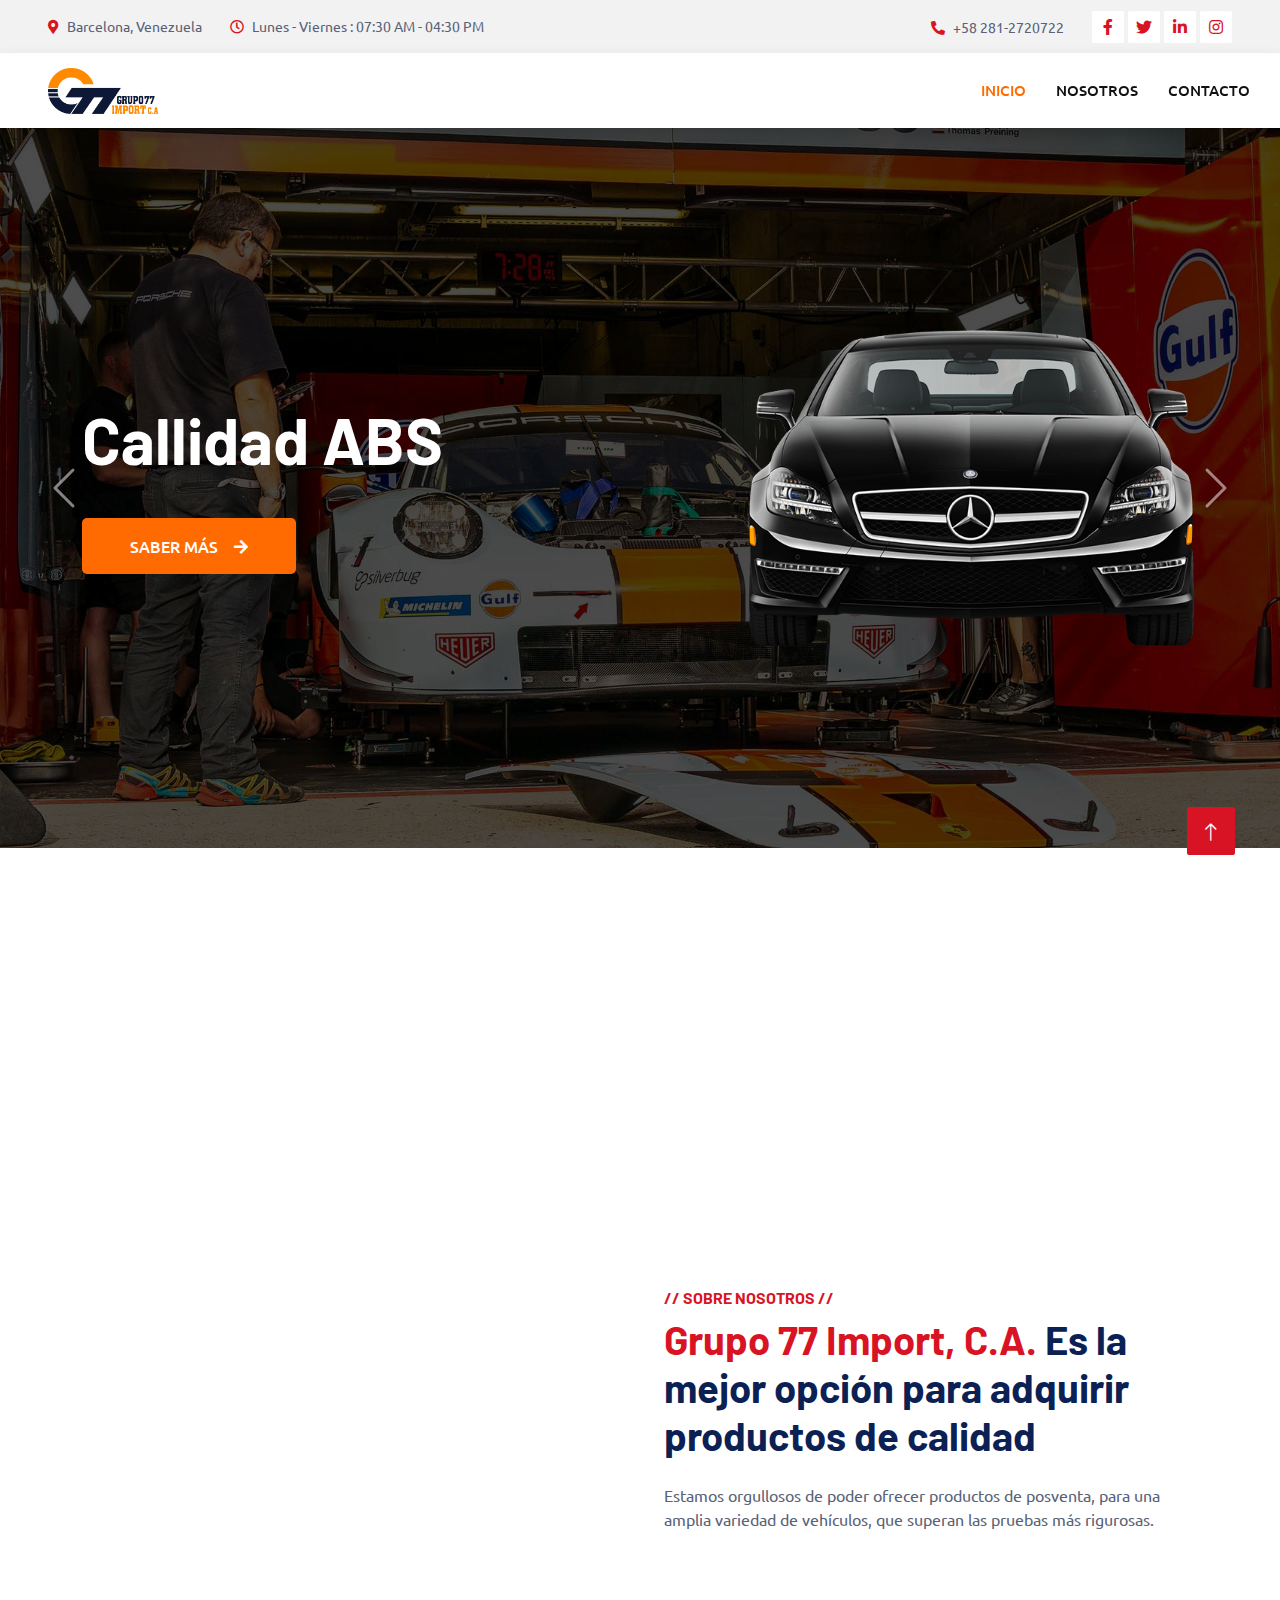
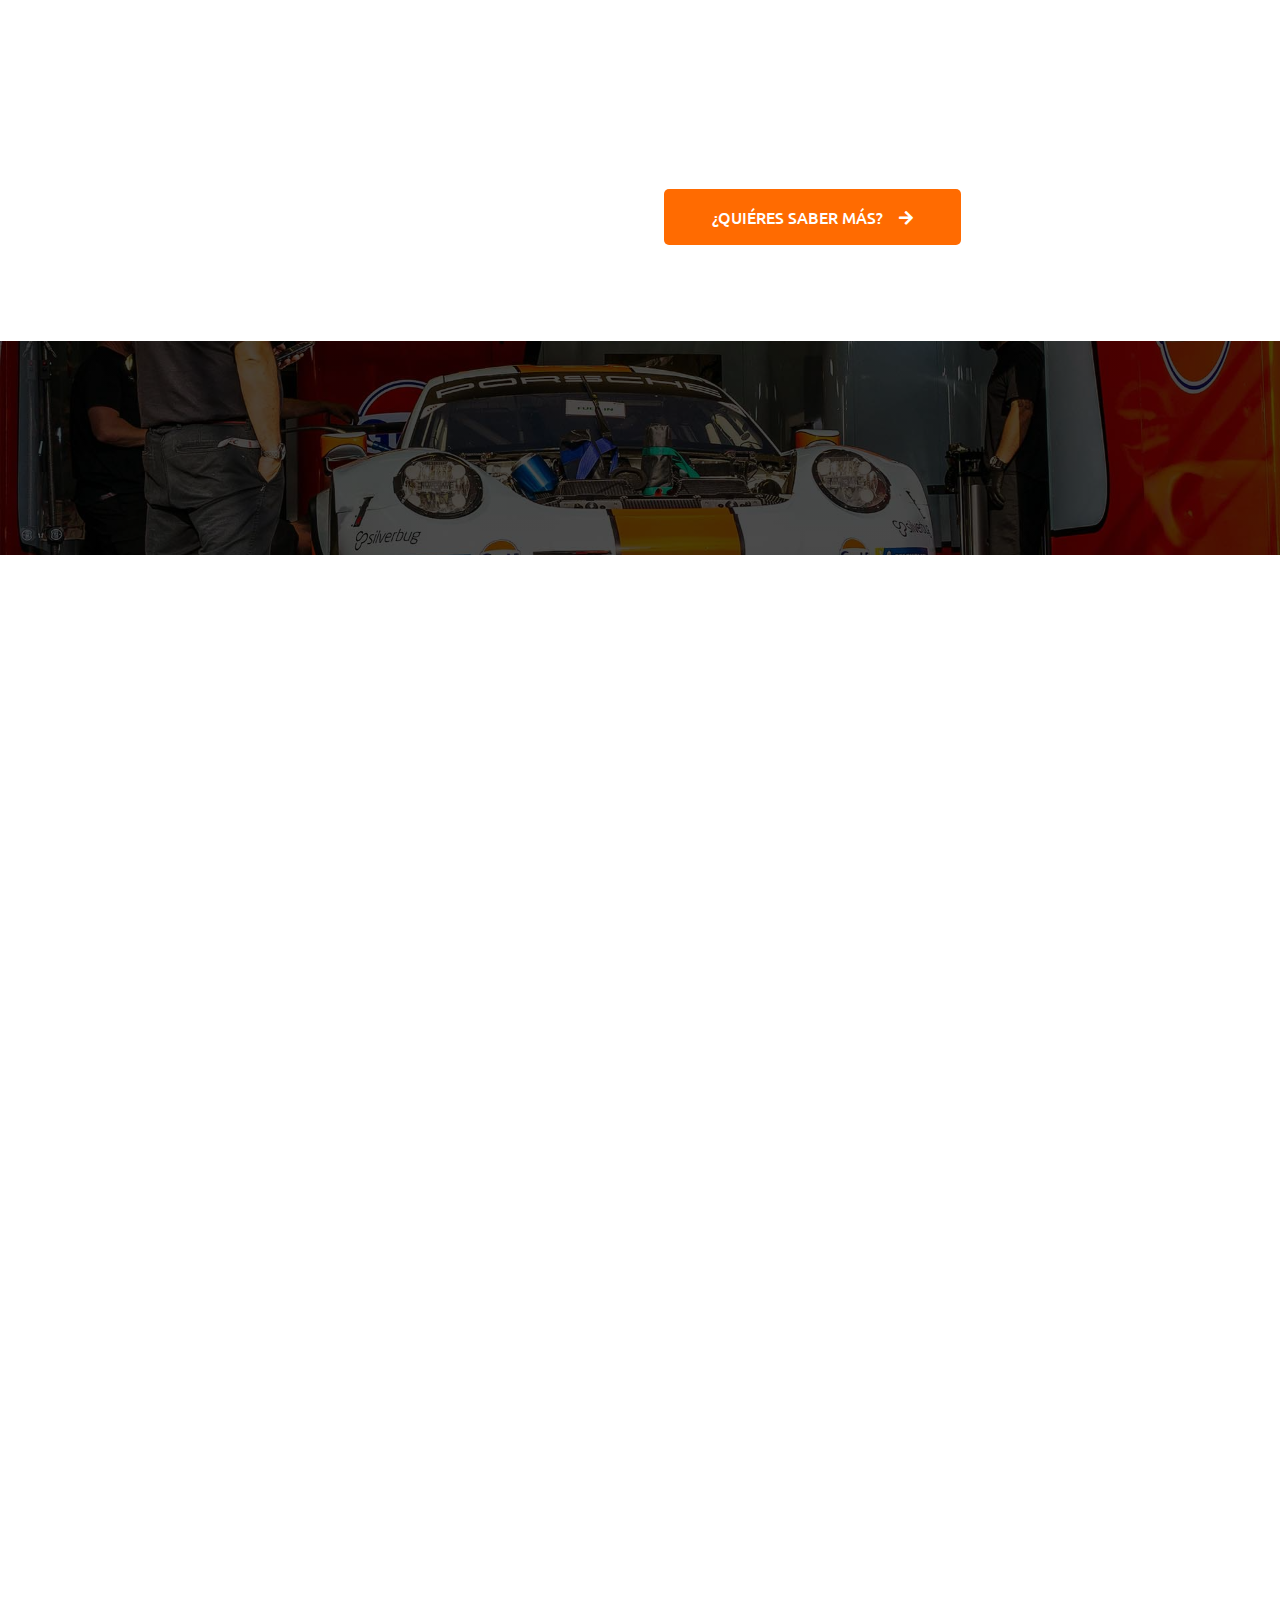
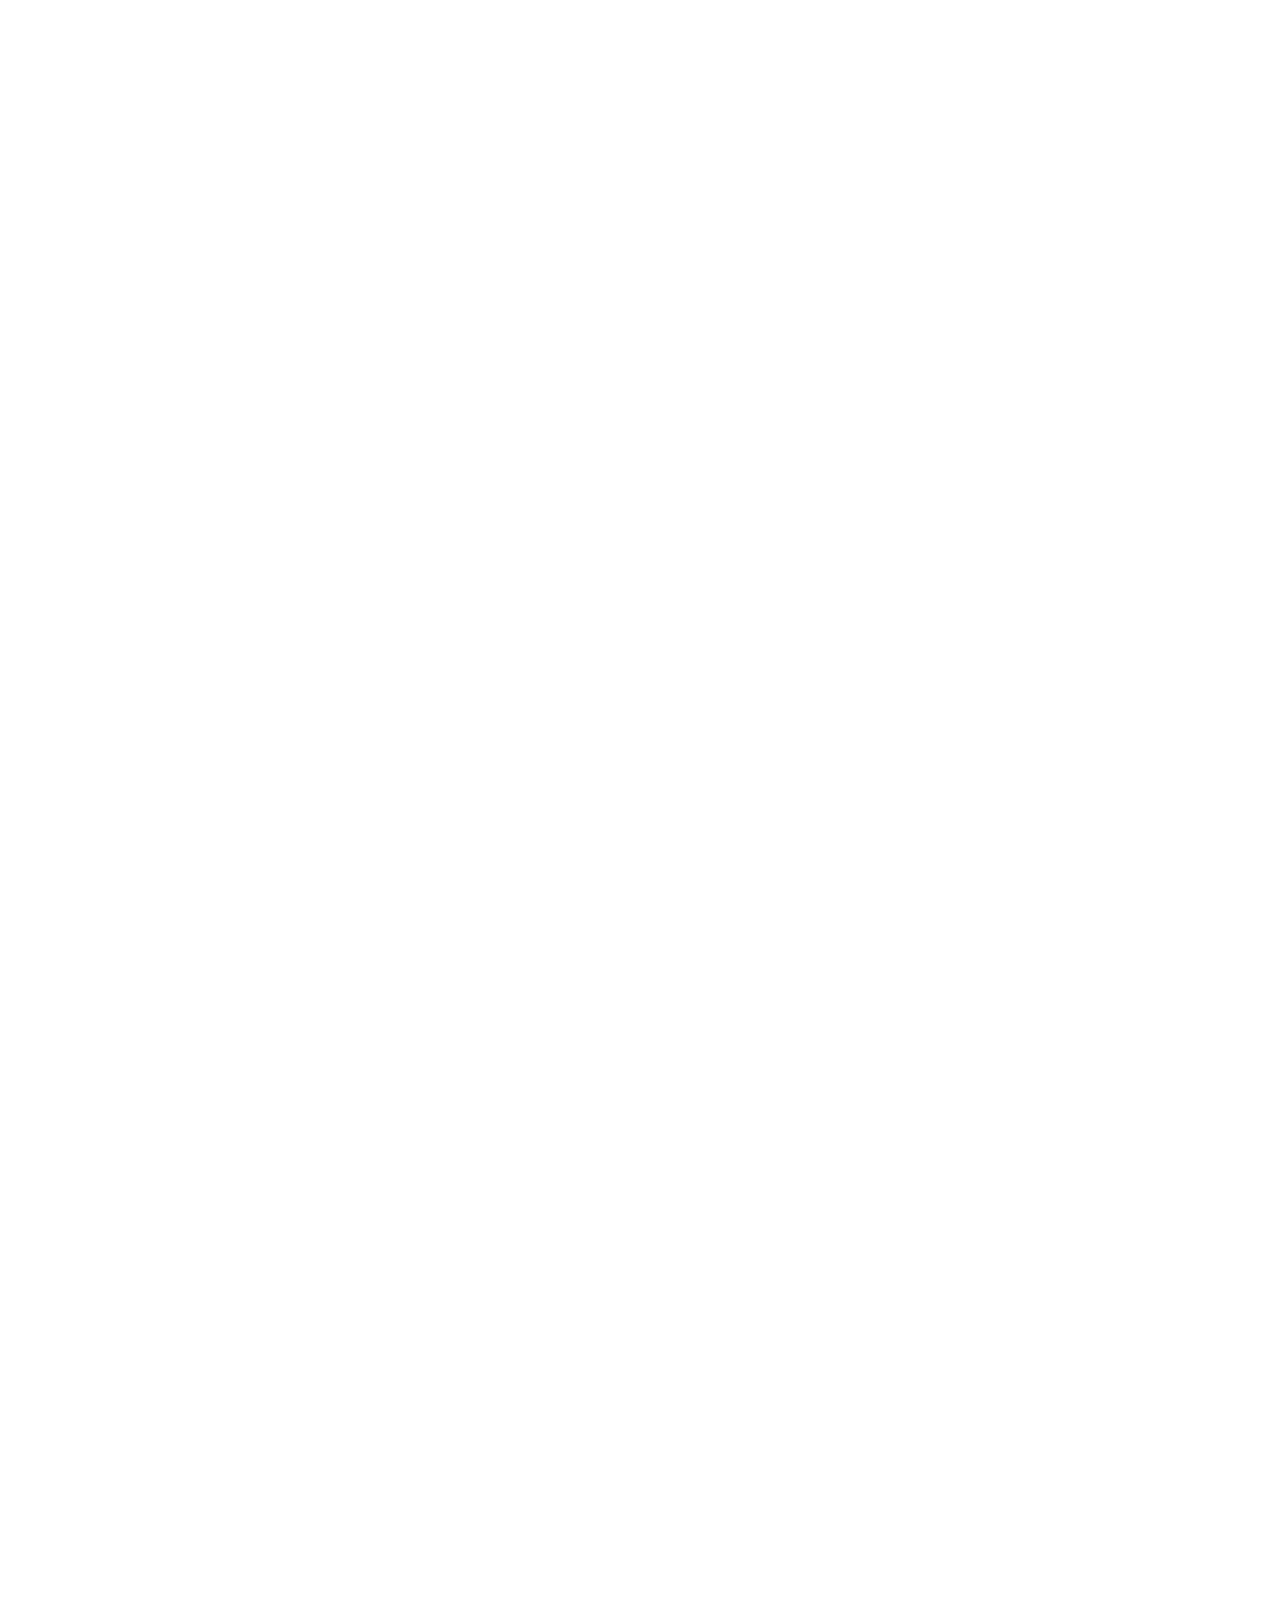
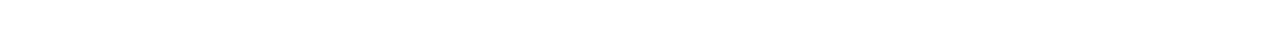
<file: index.html>
<!DOCTYPE html>
<html lang="en">

<head>
    <meta charset="utf-8">
    <title>Grupo 77 Import, C.A.</title>
    <meta content="width=device-width, initial-scale=1.0" name="viewport">
    <meta content="" name="keywords">
    <meta content="" name="description">

    <!-- Favicon -->
    <link href="img/favicon.ico" rel="icon">

    <!-- Google Web Fonts -->
    <link rel="preconnect" href="https://fonts.googleapis.com">
    <link rel="preconnect" href="https://fonts.gstatic.com" crossorigin>
    <link href="https://fonts.googleapis.com/css2?family=Barlow:wght@600;700&family=Ubuntu:wght@400;500&display=swap" rel="stylesheet">

    <!-- Icon Font Stylesheet -->
    <link href="https://cdnjs.cloudflare.com/ajax/libs/font-awesome/5.10.0/css/all.min.css" rel="stylesheet">
    <link href="https://cdn.jsdelivr.net/npm/bootstrap-icons@1.4.1/font/bootstrap-icons.css" rel="stylesheet">

    <!-- Libraries Stylesheet -->
    <link href="lib/animate/animate.min.css" rel="stylesheet">
    <link href="lib/owlcarousel/assets/owl.carousel.min.css" rel="stylesheet">
    <link href="lib/tempusdominus/css/tempusdominus-bootstrap-4.min.css" rel="stylesheet" />

    <!-- Customized Bootstrap Stylesheet -->
    <link href="css/bootstrap.min.css" rel="stylesheet">

    <!-- Template Stylesheet -->
    <link href="css/style.css" rel="stylesheet">
</head>

<body>
    <!-- Spinner Start -->
    <div id="spinner" class="show bg-white position-fixed translate-middle w-100 vh-100 top-50 start-50 d-flex align-items-center justify-content-center">
        <div class="spinner-border text-primary" style="width: 3rem; height: 3rem;" role="status">
            <span class="sr-only">Cargando...</span>
        </div>
    </div>
    <!-- Spinner End -->


    <!-- Topbar Start -->
    <div class="container-fluid bg-light p-0">
        <div class="row gx-0 d-none d-lg-flex">
            <div class="col-lg-7 px-5 text-start">
                <div class="h-100 d-inline-flex align-items-center py-3 me-4">
                    <small class="fa fa-map-marker-alt text-primary me-2"></small>
                    <small>Barcelona, Venezuela</small>
                </div>
                <div class="h-100 d-inline-flex align-items-center py-3">
                    <small class="far fa-clock text-primary me-2"></small>
                    <small>Lunes - Viernes : 07:30 AM - 04:30 PM</small>
                </div>
            </div>
            <div class="col-lg-5 px-5 text-end">
                <div class="h-100 d-inline-flex align-items-center py-3 me-4">
                    <small class="fa fa-phone-alt text-primary me-2"></small>
                    <small>+58 281-2720722</small>
                </div>
                <div class="h-100 d-inline-flex align-items-center">
                    <a class="btn btn-sm-square bg-white text-primary me-1" href=""><i class="fab fa-facebook-f"></i></a>
                    <a class="btn btn-sm-square bg-white text-primary me-1" href=""><i class="fab fa-twitter"></i></a>
                    <a class="btn btn-sm-square bg-white text-primary me-1" href=""><i class="fab fa-linkedin-in"></i></a>
                    <a class="btn btn-sm-square bg-white text-primary me-0" href=""><i class="fab fa-instagram"></i></a>
                </div>
            </div>
        </div>
    </div>
    <!-- Topbar End -->


    <!-- Navbar Start -->
    <nav class="navbar navbar-expand-lg bg-white navbar-light shadow sticky-top p-0">
        <a href="index.html" class="navbar-brand d-flex align-items-center px-4 px-lg-5">
            <!-- <h2 class="m-0 text-primary"><i class="fa fa-car me-3"></i>G77</h2> -->
            <h2 class="m-0 text-primary"><img src="img/logo.png" alt="logo" width="110"></h2>
        </a>
        <button type="button" class="navbar-toggler me-4" data-bs-toggle="collapse" data-bs-target="#navbarCollapse">
            <span class="navbar-toggler-icon"></span>
        </button>
        <div class="collapse navbar-collapse" id="navbarCollapse">
            <div class="navbar-nav ms-auto p-4 p-lg-0">
                <a href="index.html" class="nav-item nav-link active">Inicio</a>
                <a href="#" class="nav-item nav-link">Nosotros</a>
                <!-- <a href="service.html" class="nav-item nav-link">Services</a> -->
                <!-- <div class="nav-item dropdown">
                    <a href="#" class="nav-link dropdown-toggle" data-bs-toggle="dropdown">Lineas</a>
                    <div class="dropdown-menu fade-up m-0">
                        <a href="#" class="dropdown-item">Suspensión</a>
                        <a href="#" class="dropdown-item">Tren delantero</a>
                        <a href="#" class="dropdown-item">Parte de motor</a>
                        <a href="#" class="dropdown-item">Partes de caja</a>
                    </div>
                </div> -->
                <a href="contact.html" class="nav-item nav-link">Contacto</a>
            </div>
            <!-- <a href="" class="btn btn-primary py-4 px-lg-5 d-none d-lg-block">Get A Quote<i class="fa fa-arrow-right ms-3"></i></a> -->
        </div>
    </nav>
    <!-- Navbar End -->


    <!-- Carousel Start -->
    <div class="container-fluid p-0 mb-5">
        <div id="header-carousel" class="carousel slide" data-bs-ride="carousel">
            <div class="carousel-inner">
                <div class="carousel-item active">
                    <img class="w-100" src="img/carousel-bg-1.jpg" alt="Image">
                    <div class="carousel-caption d-flex align-items-center">
                        <div class="container">
                            <div class="row align-items-center justify-content-center justify-content-lg-start">
                                <div class="col-10 col-lg-7 text-center text-lg-start">
                                    <!-- <h6 class="text-white text-uppercase mb-3 animated slideInDown">// Car Servicing //</h6> -->
                                    <h1 class="display-3 text-white mb-4 pb-3 animated slideInDown">Callidad ABS</h1>
                                    <a href="" class="btn btn-orange btn-primary py-3 px-5 animated slideInDown">Saber más<i class="fa fa-arrow-right ms-3"></i></a>
                                </div>
                                <div class="col-lg-5 d-none d-lg-flex animated zoomIn">
                                    <img class="img-fluid" src="img/carousel-1.png" alt="">
                                </div>
                            </div>
                        </div>
                    </div>
                </div>
                <div class="carousel-item">
                    <img class="w-100" src="img/carousel-bg-2.jpg" alt="Image">
                    <div class="carousel-caption d-flex align-items-center">
                        <div class="container">
                            <div class="row align-items-center justify-content-center justify-content-lg-start">
                                <div class="col-10 col-lg-7 text-center text-lg-start">
                                    <!-- <h6 class="text-white text-uppercase mb-3 animated slideInDown">// Car Servicing //</h6> -->
                                    <h1 class="display-3 text-white mb-4 pb-3 animated slideInDown">Pensando el tu seguridad</h1>
                                    <a href="" class="btn btn-orange btn-primary py-3 px-5 animated slideInDown">Saber más<i class="fa fa-arrow-right ms-3"></i></a>
                                </div>
                                <div class="col-lg-5 d-none d-lg-flex animated zoomIn">
                                    <img class="img-fluid" src="img/carousel-2.png" alt="">
                                </div>
                            </div>
                        </div>
                    </div>
                </div>
            </div>
            <button class="carousel-control-prev" type="button" data-bs-target="#header-carousel"
                data-bs-slide="prev">
                <span class="carousel-control-prev-icon" aria-hidden="true"></span>
                <span class="visually-hidden">Previous</span>
            </button>
            <button class="carousel-control-next" type="button" data-bs-target="#header-carousel"
                data-bs-slide="next">
                <span class="carousel-control-next-icon" aria-hidden="true"></span>
                <span class="visually-hidden">Next</span>
            </button>
        </div>
    </div>
    <!-- Carousel End -->


    <!-- Service Start -->
    <div class="container-xxl py-5">
        <div class="container">
            <div class="row g-4">
                <div class="col-lg-4 col-md-6 wow fadeInUp" data-wow-delay="0.1s">
                    <div class="d-flex py-5 px-4">
                        <i class="fa fa-certificate fa-3x text-primary flex-shrink-0"></i>
                        <div class="ps-4">
                            <h5 class="mb-3">Calidad garantizada</h5>
                            <p>Diam dolor diam ipsum sit amet diam et eos erat ipsum</p>
                            <a class="text-secondary border-bottom" href="">Leer más...</a>
                        </div>
                    </div>
                </div>
                <div class="col-lg-4 col-md-6 wow fadeInUp" data-wow-delay="0.3s">
                    <div class="d-flex bg-light py-5 px-4">
                        <i class="fa fa-users-cog fa-3x text-primary flex-shrink-0"></i>
                        <div class="ps-4">
                            <h5 class="mb-3">Profesionales expertos</h5>
                            <p>Diam dolor diam ipsum sit amet diam et eos erat ipsum</p>
                            <a class="text-secondary border-bottom" href="">Leer más</a>
                        </div>
                    </div>
                </div>
                <div class="col-lg-4 col-md-6 wow fadeInUp" data-wow-delay="0.5s">
                    <div class="d-flex py-5 px-4">
                        <i class="fa fa-tools fa-3x text-primary flex-shrink-0"></i>
                        <div class="ps-4">
                            <h5 class="mb-3">Compra desde donde quieras</h5>
                            <p>Diam dolor diam ipsum sit amet diam et eos erat ipsum</p>
                            <a class="text-secondary border-bottom" href="">Portal de ventas</a>
                        </div>
                    </div>
                </div>
            </div>
        </div>
    </div>
    <!-- Service End -->


    <!-- About Start -->
    <div class="container-xxl py-5">
        <div class="container">
            <div class="row g-5">
                <div class="col-lg-6 pt-4" style="min-height: 400px;">
                    <div class="position-relative h-100 wow fadeIn" data-wow-delay="0.1s">
                        <img class="position-absolute img-fluid w-100 h-100" src="img/about.jpg" style="object-fit: cover;" alt="">
                        <div class="position-absolute top-0 end-0 mt-n4 me-n4 py-4 px-5" style="background: rgba(0, 0, 0, .08);">
                            <h1 class="display-4 text-white mb-0">15 <span class="fs-4">Años</span></h1>
                            <h4 class="text-white">Experiencia</h4>
                        </div>
                    </div>
                </div>
                <div class="col-lg-6">
                    <h6 class="text-primary text-uppercase">// Sobre nosotros //</h6>
                    <h1 class="mb-4"><span class="text-primary">Grupo 77 Import, C.A.</span> Es la mejor opción para adquirir productos de calidad</h1>
                    <p class="mb-4">Estamos orgullosos de poder ofrecer productos de posventa, para una amplia variedad de vehículos, que superan las pruebas más rigurosas.</p>
                    <div class="row g-4 mb-3 pb-3">
                        <div class="col-12 wow fadeIn" data-wow-delay="0.1s">
                            <div class="d-flex">
                                <div class="bg-light d-flex flex-shrink-0 align-items-center justify-content-center mt-1" style="width: 45px; height: 45px;">
                                    <span class="fw-bold text-secondary">01</span>
                                </div>
                                <div class="ps-3">
                                    <h6>Profesionales y expertos</h6>
                                    <span>Diam dolor diam ipsum sit amet diam et eos</span>
                                </div>
                            </div>
                        </div>
                        <div class="col-12 wow fadeIn" data-wow-delay="0.3s">
                            <div class="d-flex">
                                <div class="bg-light d-flex flex-shrink-0 align-items-center justify-content-center mt-1" style="width: 45px; height: 45px;">
                                    <span class="fw-bold text-secondary">02</span>
                                </div>
                                <div class="ps-3">
                                    <h6>Alta calidad en todos nuestros productos</h6>
                                    <span>Diam dolor diam ipsum sit amet diam et eos</span>
                                </div>
                            </div>
                        </div>
                        <div class="col-12 wow fadeIn" data-wow-delay="0.5s">
                            <div class="d-flex">
                                <div class="bg-light d-flex flex-shrink-0 align-items-center justify-content-center mt-1" style="width: 45px; height: 45px;">
                                    <span class="fw-bold text-secondary">03</span>
                                </div>
                                <div class="ps-3">
                                    <h6>Trabajadores comprometidos</h6>
                                    <span>Diam dolor diam ipsum sit amet diam et eos</span>
                                </div>
                            </div>
                        </div>
                    </div>
                    <a href="" class="btn btn-orange btn-primary py-3 px-5">¿Quiéres saber más?<i class="fa fa-arrow-right ms-3"></i></a>
                </div>
            </div>
        </div>
    </div>
    <!-- About End -->


    <!-- Fact Start -->
    <div class="container-fluid fact bg-dark my-5 py-5">
        <div class="container">
            <div class="row g-4">
                <div class="col-md-6 col-lg-3 text-center wow fadeIn" data-wow-delay="0.1s">
                    <i class="fa fa-check fa-2x text-white mb-3"></i>
                    <h2 class="text-white mb-2" data-toggle="counter-up">15</h2>
                    <p class="text-white mb-0">Años de experiencia</p>
                </div>
                <div class="col-md-6 col-lg-3 text-center wow fadeIn" data-wow-delay="0.3s">
                    <i class="fa fa-users-cog fa-2x text-white mb-3"></i>
                    <h2 class="text-white mb-2" data-toggle="counter-up">100</h2>
                    <p class="text-white mb-0">Vendedores expertos</p>
                </div>
                <div class="col-md-6 col-lg-3 text-center wow fadeIn" data-wow-delay="0.5s">
                    <i class="fa fa-users fa-2x text-white mb-3"></i>
                    <h2 class="text-white mb-2" data-toggle="counter-up">2500</h2>
                    <p class="text-white mb-0">Clientes satisfechos</p>
                </div>
                <div class="col-md-6 col-lg-3 text-center wow fadeIn" data-wow-delay="0.7s">
                    <i class="fa fa-car fa-2x text-white mb-3"></i>
                    <h2 class="text-white mb-2" data-toggle="counter-up">1578</h2>
                    <p class="text-white mb-0">Pedidos entregados</p>
                </div>
            </div>
        </div>
    </div>
    <!-- Fact End -->


    <!-- Service Start -->
    <div class="container-xxl service py-5">
        <div class="container">
            <div class="text-center wow fadeInUp" data-wow-delay="0.1s">
                <!-- <h6 class="text-primary text-uppercase">// Somos expertos en //</h6> -->
                <h1 class="mb-5">Algunos productos de nuetras líneas</h1>
            </div>
            <div class="row g-4 wow fadeInUp" data-wow-delay="0.3s">
                <div class="col-lg-4">
                    <div class="nav w-100 nav-pills me-4">
                        <button class="nav-link w-100 d-flex align-items-center text-start p-4 mb-4 active" data-bs-toggle="pill" data-bs-target="#tab-pane-1" type="button">
                            <!-- <i class="fa fa-car-side fa-2x me-3"></i> -->
                            <h4 class="m-0">Suspensión</h4>
                        </button>
                        <button class="nav-link w-100 d-flex align-items-center text-start p-4 mb-4" data-bs-toggle="pill" data-bs-target="#tab-pane-2" type="button">
                            <!-- <i class="fa fa-car fa-2x me-3"></i> -->
                            <h4 class="m-0">Tren delantero</h4>
                        </button>
                        <button class="nav-link w-100 d-flex align-items-center text-start p-4 mb-4" data-bs-toggle="pill" data-bs-target="#tab-pane-3" type="button">
                            <!-- <i class="fa fa-cog fa-2x me-3"></i> -->
                            <h4 class="m-0">Partes de motor</h4>
                        </button>
                        <button class="nav-link w-100 d-flex align-items-center text-start p-4 mb-0" data-bs-toggle="pill" data-bs-target="#tab-pane-4" type="button">
                            <!-- <i class="fa fa-oil-can fa-2x me-3"></i> -->
                            <h4 class="m-0">Partes de caja</h4>
                        </button>
                    </div>
                </div>
                <div class="col-lg-8">
                    <div class="tab-content w-100">
                        <div class="tab-pane fade show active" id="tab-pane-1">
                            <div class="row g-4">
                                <div class="col-md-6" style="min-height: 350px;">
                                    <div class="position-relative h-100">
                                        <img class="position-absolute img-fluid w-100 h-100" src="img/service-1.jpg"
                                            style="object-fit: cover;" alt="">
                                    </div>
                                </div>
                                <div class="col-md-6">
                                    <h3 class="mb-3">Amortiguador TVA</h3>
                                    <p class="mb-4">Tempor erat elitr rebum at clita. Diam dolor diam ipsum sit. Aliqu diam amet diam et eos. Clita erat ipsum et lorem et sit, sed stet lorem sit clita duo justo magna dolore erat amet</p>
                                    <p><i class="fa fa-check text-success me-3"></i>Quality Servicing</p>
                                    <p><i class="fa fa-check text-success me-3"></i>Expert Workers</p>
                                    <p><i class="fa fa-check text-success me-3"></i>Modern Equipment</p>
                                    <!-- <a href="" class="btn btn-primary py-3 px-5 mt-3">Read More<i class="fa fa-arrow-right ms-3"></i></a> -->
                                </div>
                            </div>
                        </div>
                        <div class="tab-pane fade" id="tab-pane-2">
                            <div class="row g-4">
                                <div class="col-md-6" style="min-height: 350px;">
                                    <div class="position-relative h-100">
                                        <img class="position-absolute img-fluid w-100 h-100" src="img/service-2.jpg"
                                            style="object-fit: cover;" alt="">
                                    </div>
                                </div>
                                <div class="col-md-6">
                                    <h3 class="mb-3">Terminal TVA</h3>
                                    <p class="mb-4">Tempor erat elitr rebum at clita. Diam dolor diam ipsum sit. Aliqu diam amet diam et eos. Clita erat ipsum et lorem et sit, sed stet lorem sit clita duo justo magna dolore erat amet</p>
                                    <p><i class="fa fa-check text-success me-3"></i>Quality Servicing</p>
                                    <p><i class="fa fa-check text-success me-3"></i>Expert Workers</p>
                                    <p><i class="fa fa-check text-success me-3"></i>Modern Equipment</p>
                                    <!-- <a href="" class="btn btn-primary py-3 px-5 mt-3">Read More<i class="fa fa-arrow-right ms-3"></i></a> -->
                                </div>
                            </div>
                        </div>
                        <div class="tab-pane fade" id="tab-pane-3">
                            <div class="row g-4">
                                <div class="col-md-6" style="min-height: 350px;">
                                    <div class="position-relative h-100">
                                        <img class="position-absolute img-fluid w-100 h-100" src="img/service-3.jpg"
                                            style="object-fit: cover;" alt="">
                                    </div>
                                </div>
                                <div class="col-md-6">
                                    <h3 class="mb-3">Kit de Cojinetes TVA</h3>
                                    <p class="mb-4">Tempor erat elitr rebum at clita. Diam dolor diam ipsum sit. Aliqu diam amet diam et eos. Clita erat ipsum et lorem et sit, sed stet lorem sit clita duo justo magna dolore erat amet</p>
                                    <p><i class="fa fa-check text-success me-3"></i>Quality Servicing</p>
                                    <p><i class="fa fa-check text-success me-3"></i>Expert Workers</p>
                                    <p><i class="fa fa-check text-success me-3"></i>Modern Equipment</p>
                                    <!-- <a href="" class="btn btn-primary py-3 px-5 mt-3">Read More<i class="fa fa-arrow-right ms-3"></i></a> -->
                                </div>
                            </div>
                        </div>
                        <div class="tab-pane fade" id="tab-pane-4">
                            <div class="row g-4">
                                <div class="col-md-6" style="min-height: 350px;">
                                    <div class="position-relative h-100">
                                        <img class="position-absolute img-fluid w-100 h-100" src="img/service-4.jpg"
                                            style="object-fit: cover;" alt="">
                                    </div>
                                </div>
                                <div class="col-md-6">
                                    <h3 class="mb-3">Crucetas TVA</h3>
                                    <p class="mb-4">Tempor erat elitr rebum at clita. Diam dolor diam ipsum sit. Aliqu diam amet diam et eos. Clita erat ipsum et lorem et sit, sed stet lorem sit clita duo justo magna dolore erat amet</p>
                                    <p><i class="fa fa-check text-success me-3"></i>Quality Servicing</p>
                                    <p><i class="fa fa-check text-success me-3"></i>Expert Workers</p>
                                    <p><i class="fa fa-check text-success me-3"></i>Modern Equipment</p>
                                    <!-- <a href="" class="btn btn-primary py-3 px-5 mt-3">Read More<i class="fa fa-arrow-right ms-3"></i></a> -->
                                </div>
                            </div>
                        </div>
                    </div>
                </div>
            </div>
        </div>
    </div>
    <!-- Service End -->


    <!-- Booking Start -->
    <div class="container-fluid bg-secondary booking my-5 wow fadeInUp" data-wow-delay="0.1s">
        <div class="container">
            <div class="row gx-5">
                <div class="col-lg-6 py-5">
                    <div class="py-5">
                        <h1 class="text-white mb-4">Nuestra cultura es permanecer junto a tí en el pasar del tiempo</h1>
                        <p class="text-white mb-0">Como empresa independiente de propiedad privada, nuestra cultura se basa en gran medida en construir relaciones sólidas a lo largo de los años con marcas de renombre mundial con una amplia gama de repuestos automotrices de alta calidad.</p>
                    </div>
                </div>
                <!-- <div class="col-lg-6">
                    <div class="bg-primary h-100 d-flex flex-column justify-content-center text-center p-5 wow zoomIn" data-wow-delay="0.6s">
                        <h1 class="text-white mb-4">Book For A Service</h1>
                        <form>
                            <div class="row g-3">
                                <div class="col-12 col-sm-6">
                                    <input type="text" class="form-control border-0" placeholder="Your Name" style="height: 55px;">
                                </div>
                                <div class="col-12 col-sm-6">
                                    <input type="email" class="form-control border-0" placeholder="Your Email" style="height: 55px;">
                                </div>
                                <div class="col-12 col-sm-6">
                                    <select class="form-select border-0" style="height: 55px;">
                                        <option selected>Select A Service</option>
                                        <option value="1">Service 1</option>
                                        <option value="2">Service 2</option>
                                        <option value="3">Service 3</option>
                                    </select>
                                </div>
                                <div class="col-12 col-sm-6">
                                    <div class="date" id="date1" data-target-input="nearest">
                                        <input type="text"
                                            class="form-control border-0 datetimepicker-input"
                                            placeholder="Service Date" data-target="#date1" data-toggle="datetimepicker" style="height: 55px;">
                                    </div>
                                </div>
                                <div class="col-12">
                                    <textarea class="form-control border-0" placeholder="Special Request"></textarea>
                                </div>
                                <div class="col-12">
                                    <button class="btn btn-secondary w-100 py-3" type="submit">Book Now</button>
                                </div>
                            </div>
                        </form>
                    </div>
                </div> -->
            </div>
        </div>
    </div>
    <!-- Booking End -->


    <!-- Team Start -->
    <div class="container-xxl py-5">
        <div class="container">
            <div class="text-center wow fadeInUp" data-wow-delay="0.1s">
                <h6 class="text-primary text-uppercase">// Nuestra calidad esta basada en la experiencia //</h6>
                <h1 class="mb-5">Nuestros vendedores estrellas</h1>
            </div>
            <div class="row g-4">
                <div class="col-lg-3 col-md-6 wow fadeInUp" data-wow-delay="0.1s">
                    <div class="team-item">
                        <div class="position-relative overflow-hidden">
                            <img class="img-fluid" src="img/team-1.jpg" alt="">
                            <div class="team-overlay position-absolute start-0 top-0 w-100 h-100">
                                <a class="btn btn-square mx-1" href=""><i class="fab fa-facebook-f"></i></a>
                                <a class="btn btn-square mx-1" href=""><i class="fab fa-twitter"></i></a>
                                <a class="btn btn-square mx-1" href=""><i class="fab fa-instagram"></i></a>
                            </div>
                        </div>
                        <div class="bg-light text-center p-4">
                            <h5 class="fw-bold mb-0">Nombre completo</h5>
                            <small>Vendedor</small>
                        </div>
                    </div>
                </div>
                <div class="col-lg-3 col-md-6 wow fadeInUp" data-wow-delay="0.3s">
                    <div class="team-item">
                        <div class="position-relative overflow-hidden">
                            <img class="img-fluid" src="img/team-2.jpg" alt="">
                            <div class="team-overlay position-absolute start-0 top-0 w-100 h-100">
                                <a class="btn btn-square mx-1" href=""><i class="fab fa-facebook-f"></i></a>
                                <a class="btn btn-square mx-1" href=""><i class="fab fa-twitter"></i></a>
                                <a class="btn btn-square mx-1" href=""><i class="fab fa-instagram"></i></a>
                            </div>
                        </div>
                        <div class="bg-light text-center p-4">
                            <h5 class="fw-bold mb-0">Nombre completo</h5>
                            <small>Region Occidente</small>
                        </div>
                    </div>
                </div>
                <div class="col-lg-3 col-md-6 wow fadeInUp" data-wow-delay="0.5s">
                    <div class="team-item">
                        <div class="position-relative overflow-hidden">
                            <img class="img-fluid" src="img/team-3.jpg" alt="">
                            <div class="team-overlay position-absolute start-0 top-0 w-100 h-100">
                                <a class="btn btn-square mx-1" href=""><i class="fab fa-facebook-f"></i></a>
                                <a class="btn btn-square mx-1" href=""><i class="fab fa-twitter"></i></a>
                                <a class="btn btn-square mx-1" href=""><i class="fab fa-instagram"></i></a>
                            </div>
                        </div>
                        <div class="bg-light text-center p-4">
                            <h5 class="fw-bold mb-0">Full Name</h5>
                            <small>Región central</small>
                        </div>
                    </div>
                </div>
                <div class="col-lg-3 col-md-6 wow fadeInUp" data-wow-delay="0.7s">
                    <div class="team-item">
                        <div class="position-relative overflow-hidden">
                            <img class="img-fluid" src="img/team-4.jpg" alt="">
                            <div class="team-overlay position-absolute start-0 top-0 w-100 h-100">
                                <a class="btn btn-square mx-1" href=""><i class="fab fa-facebook-f"></i></a>
                                <a class="btn btn-square mx-1" href=""><i class="fab fa-twitter"></i></a>
                                <a class="btn btn-square mx-1" href=""><i class="fab fa-instagram"></i></a>
                            </div>
                        </div>
                        <div class="bg-light text-center p-4">
                            <h5 class="fw-bold mb-0">Nombre completo</h5>
                            <small>Región oriente</small>
                        </div>
                    </div>
                </div>
            </div>
        </div>
    </div>
    <!-- Team End -->


    <!-- Testimonial Start -->
    <div class="container-xxl py-5 wow fadeInUp" data-wow-delay="0.1s">
        <div class="container">
            <div class="text-center">
                <!-- <h6 class="text-primary text-uppercase">// Testimonial //</h6> -->
                <h1 class="mb-5">¡Lo que dicen nuestros clientes!</h1>
            </div>
            <div class="owl-carousel testimonial-carousel position-relative">
                <div class="testimonial-item text-center">
                    <img class="bg-light rounded-circle p-2 mx-auto mb-3" src="img/testimonial-1.jpg" style="width: 80px; height: 80px;">
                    <h5 class="mb-0">Nombre del cliente</h5>
                    <!-- <p>Profession</p> -->
                    <div class="testimonial-text bg-light text-center p-4">
                    <p class="mb-0">Tempor erat elitr rebum at clita. Diam dolor diam ipsum sit diam amet diam et eos. Clita erat ipsum et lorem et sit.</p>
                    </div>
                </div>
                <div class="testimonial-item text-center">
                    <img class="bg-light rounded-circle p-2 mx-auto mb-3" src="img/testimonial-2.jpg" style="width: 80px; height: 80px;">
                    <h5 class="mb-0">Nombre del cliente</h5>
                    <!-- <p>Profession</p> -->
                    <div class="testimonial-text bg-light text-center p-4">
                    <p class="mb-0">Tempor erat elitr rebum at clita. Diam dolor diam ipsum sit diam amet diam et eos. Clita erat ipsum et lorem et sit.</p>
                    </div>
                </div>
                <div class="testimonial-item text-center">
                    <img class="bg-light rounded-circle p-2 mx-auto mb-3" src="img/testimonial-3.jpg" style="width: 80px; height: 80px;">
                    <h5 class="mb-0">Nombre del cliente</h5>
                    <!-- <p>Profession</p> -->
                    <div class="testimonial-text bg-light text-center p-4">
                    <p class="mb-0">Tempor erat elitr rebum at clita. Diam dolor diam ipsum sit diam amet diam et eos. Clita erat ipsum et lorem et sit.</p>
                    </div>
                </div>
                <div class="testimonial-item text-center">
                    <img class="bg-light rounded-circle p-2 mx-auto mb-3" src="img/testimonial-4.jpg" style="width: 80px; height: 80px;">
                    <h5 class="mb-0">Nombre del cliente</h5>
                    <!-- <p>Profession</p> -->
                    <div class="testimonial-text bg-light text-center p-4">
                    <p class="mb-0">Tempor erat elitr rebum at clita. Diam dolor diam ipsum sit diam amet diam et eos. Clita erat ipsum et lorem et sit.</p>
                    </div>
                </div>
            </div>
        </div>
    </div>
    <!-- Testimonial End -->


    <!-- Footer Start -->
    <div class="container-fluid bg-dark text-light footer pt-5 mt-5 wow fadeIn" data-wow-delay="0.1s">
        <div class="container py-5">
            <div class="row g-5">
                <div class="col-lg-3 col-md-6">
                    <h4 class="text-light mb-4">Dirección</h4>
                    <p class="mb-2"><i class="fa fa-map-marker-alt me-3"></i>Sector la Aduana, Barcelona, Venezuela</p>
                    <p class="mb-2"><i class="fa fa-phone-alt me-3"></i>+58 281-2720722</p>
                    <p class="mb-2"><i class="fa fa-envelope me-3"></i>info@grupo77.com.ve</p>
                    <div class="d-flex pt-2">
                        <a class="btn btn-outline-light btn-social" href=""><i class="fab fa-twitter"></i></a>
                        <a class="btn btn-outline-light btn-social" href=""><i class="fab fa-facebook-f"></i></a>
                        <a class="btn btn-outline-light btn-social" href=""><i class="fab fa-youtube"></i></a>
                        <a class="btn btn-outline-light btn-social" href=""><i class="fab fa-linkedin-in"></i></a>
                    </div>
                </div>
                <div class="col-lg-3 col-md-6">
                    <h4 class="text-light mb-4">Horario de travbajo</h4>
                    <h6 class="text-light">Lunes a Viernes:</h6>
                    <p class="mb-4">07:30 AM - 04:30 PM</p>
                    <h6 class="text-light">Sabado y Domingo:</h6>
                    <p class="mb-0">No laboramos</p>
                </div>
                <div class="col-lg-3 col-md-6">
                    <h4 class="text-light mb-4">Marcas</h4>
                    <a class="btn btn-link" href="">TVA</a>
                    <!-- <a class="btn btn-link" href="">Engine Servicing</a>
                    <a class="btn btn-link" href="">Tires Replacement</a>
                    <a class="btn btn-link" href="">Oil Changing</a>
                    <a class="btn btn-link" href="">Vacuam Cleaning</a> -->
                </div>
                <!-- <div class="col-lg-3 col-md-6">
                    <h4 class="text-light mb-4">Newsletter</h4>
                    <p>Dolor amet sit justo amet elitr clita ipsum elitr est.</p>
                    <div class="position-relative mx-auto" style="max-width: 400px;">
                        <input class="form-control border-0 w-100 py-3 ps-4 pe-5" type="text" placeholder="Your email">
                        <button type="button" class="btn btn-primary py-2 position-absolute top-0 end-0 mt-2 me-2">SignUp</button>
                    </div>
                </div> -->
            </div>
        </div>
        <div class="container">
            <div class="copyright">
                <div class="row">
                    <div class="col-md-6 text-center text-md-start mb-3 mb-md-0">
                        &copy; <a class="border-bottom" href="#">Grupo 77 Import, C.A.</a>
                        <a class="border-bottom" href="#"> | 8 BITS -STUDIO, C.A.</a>
                    </div>
                    <div class="col-md-6 text-center text-md-end">
                        <div class="footer-menu">
                            <a href="">Inicio</a>
                            <!-- <a href="">Cookies</a> -->
                            <a href="#">Ayuda</a>
                            <!-- <a href="">FQAs</a> -->
                        </div>
                    </div>
                </div>
            </div>
        </div>
    </div>
    <!-- Footer End -->


    <!-- Back to Top -->
    <a href="#" class="btn btn-lg btn-primary btn-lg-square back-to-top"><i class="bi bi-arrow-up"></i></a>


    <!-- JavaScript Libraries -->
    <script src="https://code.jquery.com/jquery-3.4.1.min.js"></script>
    <script src="https://cdn.jsdelivr.net/npm/bootstrap@5.0.0/dist/js/bootstrap.bundle.min.js"></script>
    <script src="lib/wow/wow.min.js"></script>
    <script src="lib/easing/easing.min.js"></script>
    <script src="lib/waypoints/waypoints.min.js"></script>
    <script src="lib/counterup/counterup.min.js"></script>
    <script src="lib/owlcarousel/owl.carousel.min.js"></script>
    <script src="lib/tempusdominus/js/moment.min.js"></script>
    <script src="lib/tempusdominus/js/moment-timezone.min.js"></script>
    <script src="lib/tempusdominus/js/tempusdominus-bootstrap-4.min.js"></script>

    <!-- Template Javascript -->
    <script src="js/main.js"></script>
</body>

</html>
</file>
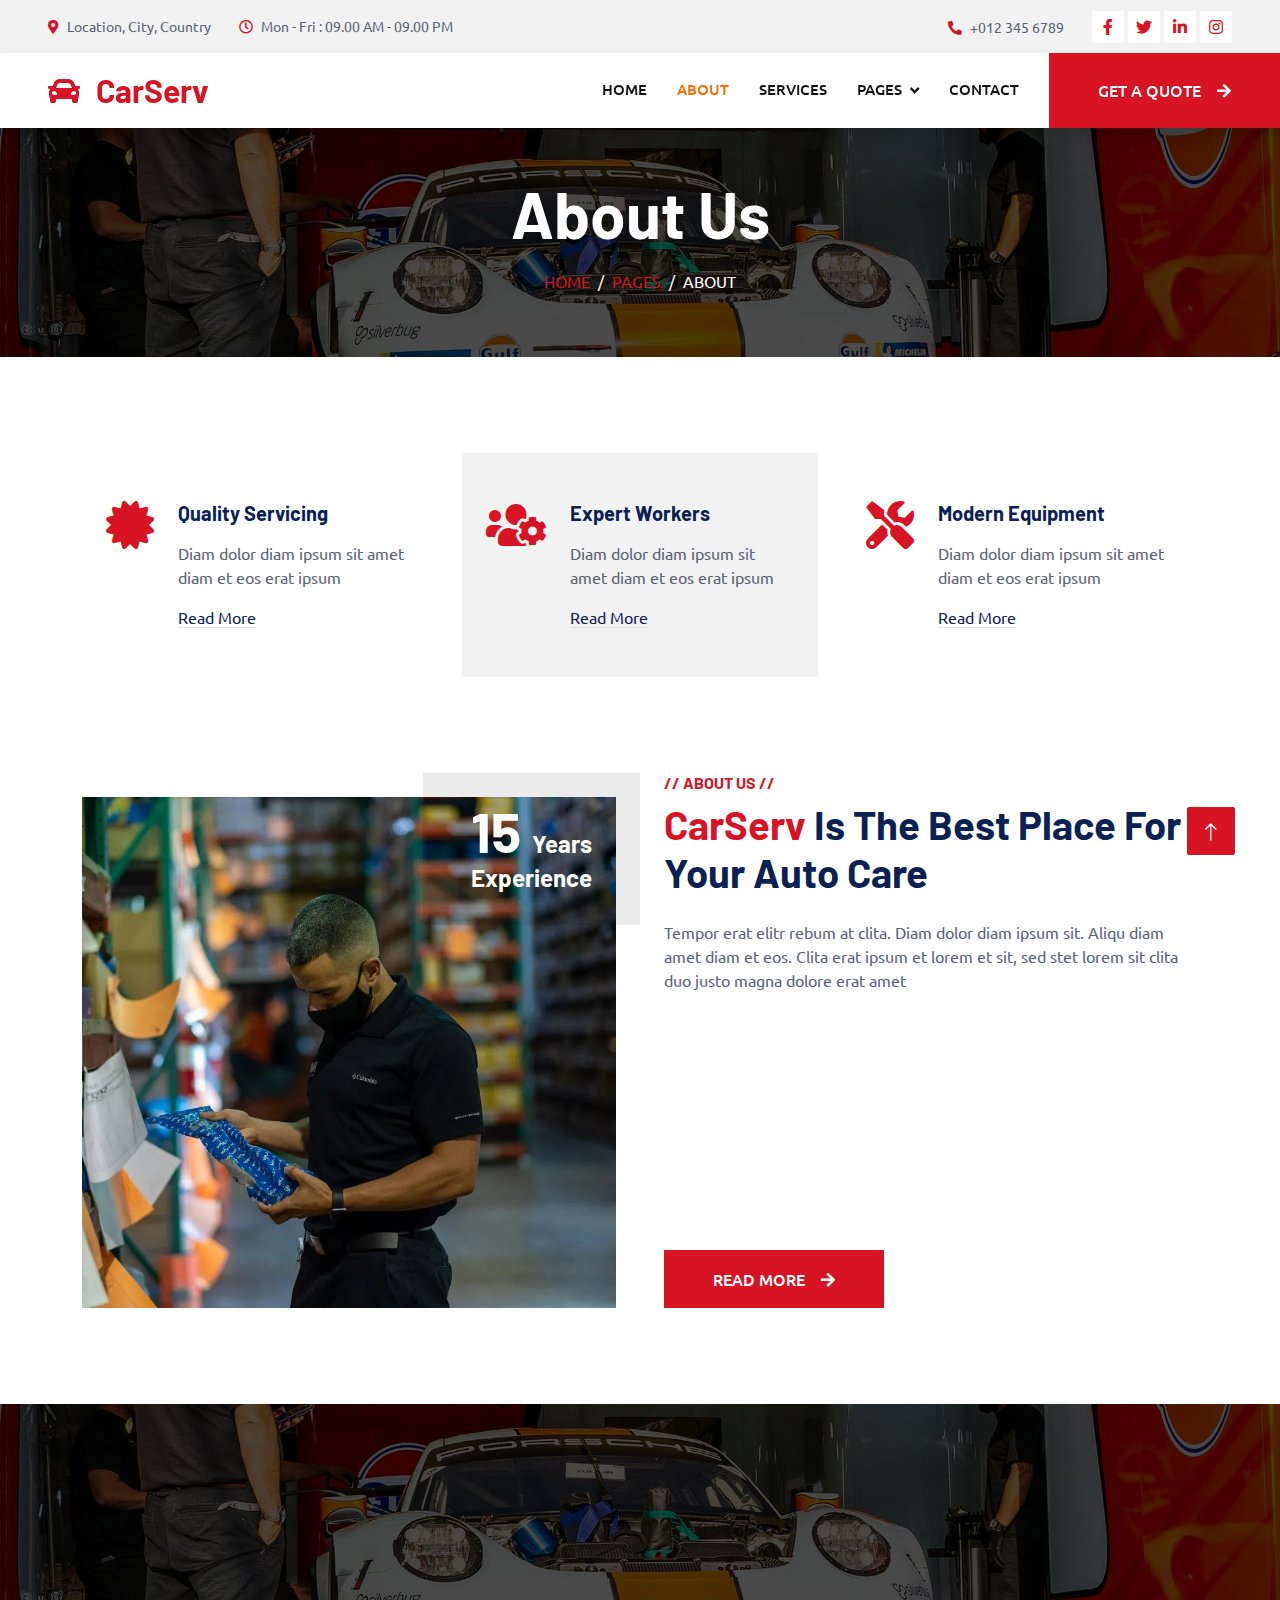
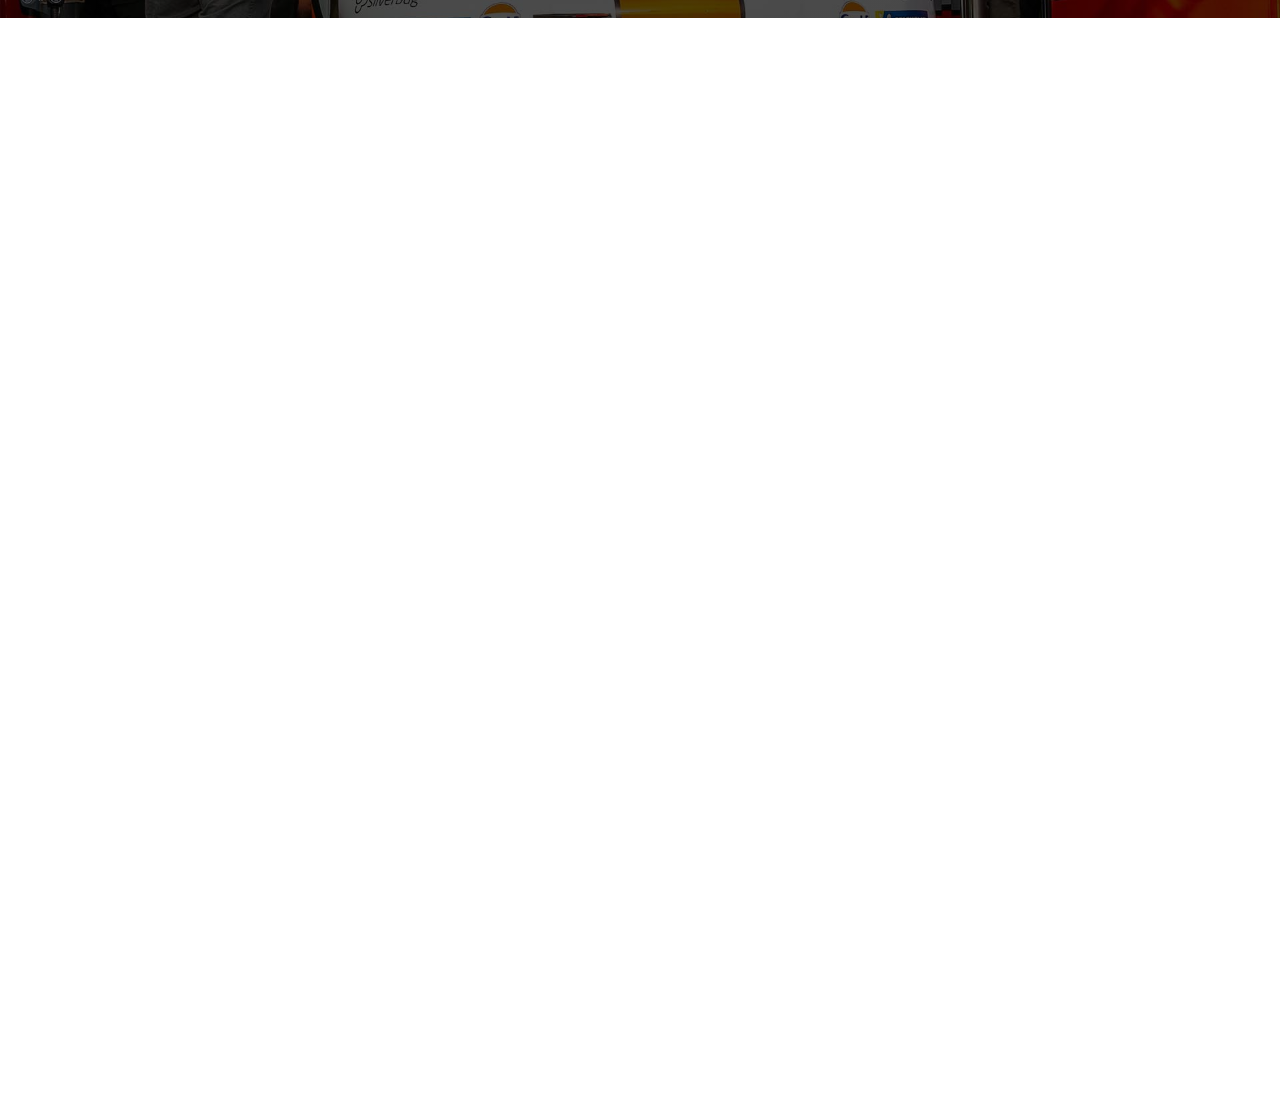
<file: about.html>
<!DOCTYPE html>
<html lang="en">

<head>
    <meta charset="utf-8">
    <title>CarServ - Car Repair HTML Template</title>
    <meta content="width=device-width, initial-scale=1.0" name="viewport">
    <meta content="" name="keywords">
    <meta content="" name="description">

    <!-- Favicon -->
    <link href="img/favicon.ico" rel="icon">

    <!-- Google Web Fonts -->
    <link rel="preconnect" href="https://fonts.googleapis.com">
    <link rel="preconnect" href="https://fonts.gstatic.com" crossorigin>
    <link href="https://fonts.googleapis.com/css2?family=Barlow:wght@600;700&family=Ubuntu:wght@400;500&display=swap" rel="stylesheet"> 

    <!-- Icon Font Stylesheet -->
    <link href="https://cdnjs.cloudflare.com/ajax/libs/font-awesome/5.10.0/css/all.min.css" rel="stylesheet">
    <link href="https://cdn.jsdelivr.net/npm/bootstrap-icons@1.4.1/font/bootstrap-icons.css" rel="stylesheet">

    <!-- Libraries Stylesheet -->
    <link href="lib/animate/animate.min.css" rel="stylesheet">
    <link href="lib/owlcarousel/assets/owl.carousel.min.css" rel="stylesheet">
    <link href="lib/tempusdominus/css/tempusdominus-bootstrap-4.min.css" rel="stylesheet" />

    <!-- Customized Bootstrap Stylesheet -->
    <link href="css/bootstrap.min.css" rel="stylesheet">

    <!-- Template Stylesheet -->
    <link href="css/style.css" rel="stylesheet">
</head>

<body>
    <!-- Spinner Start -->
    <div id="spinner" class="show bg-white position-fixed translate-middle w-100 vh-100 top-50 start-50 d-flex align-items-center justify-content-center">
        <div class="spinner-border text-primary" style="width: 3rem; height: 3rem;" role="status">
            <span class="sr-only">Loading...</span>
        </div>
    </div>
    <!-- Spinner End -->


    <!-- Topbar Start -->
    <div class="container-fluid bg-light p-0">
        <div class="row gx-0 d-none d-lg-flex">
            <div class="col-lg-7 px-5 text-start">
                <div class="h-100 d-inline-flex align-items-center py-3 me-4">
                    <small class="fa fa-map-marker-alt text-primary me-2"></small>
                    <small>Location, City, Country</small>
                </div>
                <div class="h-100 d-inline-flex align-items-center py-3">
                    <small class="far fa-clock text-primary me-2"></small>
                    <small>Mon - Fri : 09.00 AM - 09.00 PM</small>
                </div>
            </div>
            <div class="col-lg-5 px-5 text-end">
                <div class="h-100 d-inline-flex align-items-center py-3 me-4">
                    <small class="fa fa-phone-alt text-primary me-2"></small>
                    <small>+012 345 6789</small>
                </div>
                <div class="h-100 d-inline-flex align-items-center">
                    <a class="btn btn-sm-square bg-white text-primary me-1" href=""><i class="fab fa-facebook-f"></i></a>
                    <a class="btn btn-sm-square bg-white text-primary me-1" href=""><i class="fab fa-twitter"></i></a>
                    <a class="btn btn-sm-square bg-white text-primary me-1" href=""><i class="fab fa-linkedin-in"></i></a>
                    <a class="btn btn-sm-square bg-white text-primary me-0" href=""><i class="fab fa-instagram"></i></a>
                </div>
            </div>
        </div>
    </div>
    <!-- Topbar End -->


    <!-- Navbar Start -->
    <nav class="navbar navbar-expand-lg bg-white navbar-light shadow sticky-top p-0">
        <a href="index.html" class="navbar-brand d-flex align-items-center px-4 px-lg-5">
            <h2 class="m-0 text-primary"><i class="fa fa-car me-3"></i>CarServ</h2>
        </a>
        <button type="button" class="navbar-toggler me-4" data-bs-toggle="collapse" data-bs-target="#navbarCollapse">
            <span class="navbar-toggler-icon"></span>
        </button>
        <div class="collapse navbar-collapse" id="navbarCollapse">
            <div class="navbar-nav ms-auto p-4 p-lg-0">
                <a href="index.html" class="nav-item nav-link">Home</a>
                <a href="about.html" class="nav-item nav-link active">About</a>
                <a href="service.html" class="nav-item nav-link">Services</a>
                <div class="nav-item dropdown">
                    <a href="#" class="nav-link dropdown-toggle" data-bs-toggle="dropdown">Pages</a>
                    <div class="dropdown-menu fade-up m-0">
                        <a href="booking.html" class="dropdown-item">Booking</a>
                        <a href="team.html" class="dropdown-item">Technicians</a>
                        <a href="testimonial.html" class="dropdown-item">Testimonial</a>
                        <a href="404.html" class="dropdown-item">404 Page</a>
                    </div>
                </div>
                <a href="contact.html" class="nav-item nav-link">Contact</a>
            </div>
            <a href="" class="btn btn-primary py-4 px-lg-5 d-none d-lg-block">Get A Quote<i class="fa fa-arrow-right ms-3"></i></a>
        </div>
    </nav>
    <!-- Navbar End -->


    <!-- Page Header Start -->
    <div class="container-fluid page-header mb-5 p-0" style="background-image: url(img/carousel-bg-1.jpg);">
        <div class="container-fluid page-header-inner py-5">
            <div class="container text-center">
                <h1 class="display-3 text-white mb-3 animated slideInDown">About Us</h1>
                <nav aria-label="breadcrumb">
                    <ol class="breadcrumb justify-content-center text-uppercase">
                        <li class="breadcrumb-item"><a href="#">Home</a></li>
                        <li class="breadcrumb-item"><a href="#">Pages</a></li>
                        <li class="breadcrumb-item text-white active" aria-current="page">About</li>
                    </ol>
                </nav>
            </div>
        </div>
    </div>
    <!-- Page Header End -->


    <!-- Service Start -->
    <div class="container-xxl py-5">
        <div class="container">
            <div class="row g-4">
                <div class="col-lg-4 col-md-6 wow fadeInUp" data-wow-delay="0.1s">
                    <div class="d-flex py-5 px-4">
                        <i class="fa fa-certificate fa-3x text-primary flex-shrink-0"></i>
                        <div class="ps-4">
                            <h5 class="mb-3">Quality Servicing</h5>
                            <p>Diam dolor diam ipsum sit amet diam et eos erat ipsum</p>
                            <a class="text-secondary border-bottom" href="">Read More</a>
                        </div>
                    </div>
                </div>
                <div class="col-lg-4 col-md-6 wow fadeInUp" data-wow-delay="0.3s">
                    <div class="d-flex bg-light py-5 px-4">
                        <i class="fa fa-users-cog fa-3x text-primary flex-shrink-0"></i>
                        <div class="ps-4">
                            <h5 class="mb-3">Expert Workers</h5>
                            <p>Diam dolor diam ipsum sit amet diam et eos erat ipsum</p>
                            <a class="text-secondary border-bottom" href="">Read More</a>
                        </div>
                    </div>
                </div>
                <div class="col-lg-4 col-md-6 wow fadeInUp" data-wow-delay="0.5s">
                    <div class="d-flex py-5 px-4">
                        <i class="fa fa-tools fa-3x text-primary flex-shrink-0"></i>
                        <div class="ps-4">
                            <h5 class="mb-3">Modern Equipment</h5>
                            <p>Diam dolor diam ipsum sit amet diam et eos erat ipsum</p>
                            <a class="text-secondary border-bottom" href="">Read More</a>
                        </div>
                    </div>
                </div>
            </div>
        </div>
    </div>
    <!-- Service End -->


    <!-- About Start -->
    <div class="container-xxl py-5">
        <div class="container">
            <div class="row g-5">
                <div class="col-lg-6 pt-4" style="min-height: 400px;">
                    <div class="position-relative h-100 wow fadeIn" data-wow-delay="0.1s">
                        <img class="position-absolute img-fluid w-100 h-100" src="img/about.jpg" style="object-fit: cover;" alt="">
                        <div class="position-absolute top-0 end-0 mt-n4 me-n4 py-4 px-5" style="background: rgba(0, 0, 0, .08);">
                            <h1 class="display-4 text-white mb-0">15 <span class="fs-4">Years</span></h1>
                            <h4 class="text-white">Experience</h4>
                        </div>
                    </div>
                </div>
                <div class="col-lg-6">
                    <h6 class="text-primary text-uppercase">// About Us //</h6>
                    <h1 class="mb-4"><span class="text-primary">CarServ</span> Is The Best Place For Your Auto Care</h1>
                    <p class="mb-4">Tempor erat elitr rebum at clita. Diam dolor diam ipsum sit. Aliqu diam amet diam et eos. Clita erat ipsum et lorem et sit, sed stet lorem sit clita duo justo magna dolore erat amet</p>
                    <div class="row g-4 mb-3 pb-3">
                        <div class="col-12 wow fadeIn" data-wow-delay="0.1s">
                            <div class="d-flex">
                                <div class="bg-light d-flex flex-shrink-0 align-items-center justify-content-center mt-1" style="width: 45px; height: 45px;">
                                    <span class="fw-bold text-secondary">01</span>
                                </div>
                                <div class="ps-3">
                                    <h6>Professional & Expert</h6>
                                    <span>Diam dolor diam ipsum sit amet diam et eos</span>
                                </div>
                            </div>
                        </div>
                        <div class="col-12 wow fadeIn" data-wow-delay="0.3s">
                            <div class="d-flex">
                                <div class="bg-light d-flex flex-shrink-0 align-items-center justify-content-center mt-1" style="width: 45px; height: 45px;">
                                    <span class="fw-bold text-secondary">02</span>
                                </div>
                                <div class="ps-3">
                                    <h6>Quality Servicing Center</h6>
                                    <span>Diam dolor diam ipsum sit amet diam et eos</span>
                                </div>
                            </div>
                        </div>
                        <div class="col-12 wow fadeIn" data-wow-delay="0.5s">
                            <div class="d-flex">
                                <div class="bg-light d-flex flex-shrink-0 align-items-center justify-content-center mt-1" style="width: 45px; height: 45px;">
                                    <span class="fw-bold text-secondary">03</span>
                                </div>
                                <div class="ps-3">
                                    <h6>Awards Winning Workers</h6>
                                    <span>Diam dolor diam ipsum sit amet diam et eos</span>
                                </div>
                            </div>
                        </div>
                    </div>
                    <a href="" class="btn btn-primary py-3 px-5">Read More<i class="fa fa-arrow-right ms-3"></i></a>
                </div>
            </div>
        </div>
    </div>
    <!-- About End -->


    <!-- Fact Start -->
    <div class="container-fluid fact bg-dark my-5 py-5">
        <div class="container">
            <div class="row g-4">
                <div class="col-md-6 col-lg-3 text-center wow fadeIn" data-wow-delay="0.1s">
                    <i class="fa fa-check fa-2x text-white mb-3"></i>
                    <h2 class="text-white mb-2" data-toggle="counter-up">1234</h2>
                    <p class="text-white mb-0">Years Experience</p>
                </div>
                <div class="col-md-6 col-lg-3 text-center wow fadeIn" data-wow-delay="0.3s">
                    <i class="fa fa-users-cog fa-2x text-white mb-3"></i>
                    <h2 class="text-white mb-2" data-toggle="counter-up">1234</h2>
                    <p class="text-white mb-0">Expert Technicians</p>
                </div>
                <div class="col-md-6 col-lg-3 text-center wow fadeIn" data-wow-delay="0.5s">
                    <i class="fa fa-users fa-2x text-white mb-3"></i>
                    <h2 class="text-white mb-2" data-toggle="counter-up">1234</h2>
                    <p class="text-white mb-0">Satisfied Clients</p>
                </div>
                <div class="col-md-6 col-lg-3 text-center wow fadeIn" data-wow-delay="0.7s">
                    <i class="fa fa-car fa-2x text-white mb-3"></i>
                    <h2 class="text-white mb-2" data-toggle="counter-up">1234</h2>
                    <p class="text-white mb-0">Compleate Projects</p>
                </div>
            </div>
        </div>
    </div>
    <!-- Fact End -->


    <!-- Team Start -->
    <div class="container-xxl py-5">
        <div class="container">
            <div class="text-center wow fadeInUp" data-wow-delay="0.1s">
                <h6 class="text-primary text-uppercase">// Our Technicians //</h6>
                <h1 class="mb-5">Our Expert Technicians</h1>
            </div>
            <div class="row g-4">
                <div class="col-lg-3 col-md-6 wow fadeInUp" data-wow-delay="0.1s">
                    <div class="team-item">
                        <div class="position-relative overflow-hidden">
                            <img class="img-fluid" src="img/team-1.jpg" alt="">
                            <div class="team-overlay position-absolute start-0 top-0 w-100 h-100">
                                <a class="btn btn-square mx-1" href=""><i class="fab fa-facebook-f"></i></a>
                                <a class="btn btn-square mx-1" href=""><i class="fab fa-twitter"></i></a>
                                <a class="btn btn-square mx-1" href=""><i class="fab fa-instagram"></i></a>
                            </div>
                        </div>
                        <div class="bg-light text-center p-4">
                            <h5 class="fw-bold mb-0">Full Name</h5>
                            <small>Designation</small>
                        </div>
                    </div>
                </div>
                <div class="col-lg-3 col-md-6 wow fadeInUp" data-wow-delay="0.3s">
                    <div class="team-item">
                        <div class="position-relative overflow-hidden">
                            <img class="img-fluid" src="img/team-2.jpg" alt="">
                            <div class="team-overlay position-absolute start-0 top-0 w-100 h-100">
                                <a class="btn btn-square mx-1" href=""><i class="fab fa-facebook-f"></i></a>
                                <a class="btn btn-square mx-1" href=""><i class="fab fa-twitter"></i></a>
                                <a class="btn btn-square mx-1" href=""><i class="fab fa-instagram"></i></a>
                            </div>
                        </div>
                        <div class="bg-light text-center p-4">
                            <h5 class="fw-bold mb-0">Full Name</h5>
                            <small>Designation</small>
                        </div>
                    </div>
                </div>
                <div class="col-lg-3 col-md-6 wow fadeInUp" data-wow-delay="0.5s">
                    <div class="team-item">
                        <div class="position-relative overflow-hidden">
                            <img class="img-fluid" src="img/team-3.jpg" alt="">
                            <div class="team-overlay position-absolute start-0 top-0 w-100 h-100">
                                <a class="btn btn-square mx-1" href=""><i class="fab fa-facebook-f"></i></a>
                                <a class="btn btn-square mx-1" href=""><i class="fab fa-twitter"></i></a>
                                <a class="btn btn-square mx-1" href=""><i class="fab fa-instagram"></i></a>
                            </div>
                        </div>
                        <div class="bg-light text-center p-4">
                            <h5 class="fw-bold mb-0">Full Name</h5>
                            <small>Designation</small>
                        </div>
                    </div>
                </div>
                <div class="col-lg-3 col-md-6 wow fadeInUp" data-wow-delay="0.7s">
                    <div class="team-item">
                        <div class="position-relative overflow-hidden">
                            <img class="img-fluid" src="img/team-4.jpg" alt="">
                            <div class="team-overlay position-absolute start-0 top-0 w-100 h-100">
                                <a class="btn btn-square mx-1" href=""><i class="fab fa-facebook-f"></i></a>
                                <a class="btn btn-square mx-1" href=""><i class="fab fa-twitter"></i></a>
                                <a class="btn btn-square mx-1" href=""><i class="fab fa-instagram"></i></a>
                            </div>
                        </div>
                        <div class="bg-light text-center p-4">
                            <h5 class="fw-bold mb-0">Full Name</h5>
                            <small>Designation</small>
                        </div>
                    </div>
                </div>
            </div>
        </div>
    </div>
    <!-- Team End -->
        

    <!-- Footer Start -->
    <div class="container-fluid bg-dark text-light footer pt-5 mt-5 wow fadeIn" data-wow-delay="0.1s">
        <div class="container py-5">
            <div class="row g-5">
                <div class="col-lg-3 col-md-6">
                    <h4 class="text-light mb-4">Address</h4>
                    <p class="mb-2"><i class="fa fa-map-marker-alt me-3"></i>Location, City, Country</p>
                    <p class="mb-2"><i class="fa fa-phone-alt me-3"></i>+012 345 67890</p>
                    <p class="mb-2"><i class="fa fa-envelope me-3"></i>info@example.com</p>
                    <div class="d-flex pt-2">
                        <a class="btn btn-outline-light btn-social" href=""><i class="fab fa-twitter"></i></a>
                        <a class="btn btn-outline-light btn-social" href=""><i class="fab fa-facebook-f"></i></a>
                        <a class="btn btn-outline-light btn-social" href=""><i class="fab fa-youtube"></i></a>
                        <a class="btn btn-outline-light btn-social" href=""><i class="fab fa-linkedin-in"></i></a>
                    </div>
                </div>
                <div class="col-lg-3 col-md-6">
                    <h4 class="text-light mb-4">Opening Hours</h4>
                    <h6 class="text-light">Monday - Friday:</h6>
                    <p class="mb-4">09.00 AM - 09.00 PM</p>
                    <h6 class="text-light">Saturday - Sunday:</h6>
                    <p class="mb-0">09.00 AM - 12.00 PM</p>
                </div>
                <div class="col-lg-3 col-md-6">
                    <h4 class="text-light mb-4">Services</h4>
                    <a class="btn btn-link" href="">Diagnostic Test</a>
                    <a class="btn btn-link" href="">Engine Servicing</a>
                    <a class="btn btn-link" href="">Tires Replacement</a>
                    <a class="btn btn-link" href="">Oil Changing</a>
                    <a class="btn btn-link" href="">Vacuam Cleaning</a>
                </div>
                <div class="col-lg-3 col-md-6">
                    <h4 class="text-light mb-4">Newsletter</h4>
                    <p>Dolor amet sit justo amet elitr clita ipsum elitr est.</p>
                    <div class="position-relative mx-auto" style="max-width: 400px;">
                        <input class="form-control border-0 w-100 py-3 ps-4 pe-5" type="text" placeholder="Your email">
                        <button type="button" class="btn btn-primary py-2 position-absolute top-0 end-0 mt-2 me-2">SignUp</button>
                    </div>
                </div>
            </div>
        </div>
        <div class="container">
            <div class="copyright">
                <div class="row">
                    <div class="col-md-6 text-center text-md-start mb-3 mb-md-0">
                        &copy; <a class="border-bottom" href="https://freewebsitecode.com">Your Site Name</a>, All Right Reserved.

                        
                        Designed By <a class="border-bottom" href="https://freewebsitecode.com">Free Website Code</a>
                    </div>
                    <div class="col-md-6 text-center text-md-end">
                        <div class="footer-menu">
                            <a href="">Home</a>
                            <a href="">Cookies</a>
                            <a href="">Help</a>
                            <a href="">FQAs</a>
                        </div>
                    </div>
                </div>
            </div>
        </div>
    </div>
    <!-- Footer End -->


    <!-- Back to Top -->
    <a href="#" class="btn btn-lg btn-primary btn-lg-square back-to-top"><i class="bi bi-arrow-up"></i></a>


    <!-- JavaScript Libraries -->
    <script src="https://code.jquery.com/jquery-3.4.1.min.js"></script>
    <script src="https://cdn.jsdelivr.net/npm/bootstrap@5.0.0/dist/js/bootstrap.bundle.min.js"></script>
    <script src="lib/wow/wow.min.js"></script>
    <script src="lib/easing/easing.min.js"></script>
    <script src="lib/waypoints/waypoints.min.js"></script>
    <script src="lib/counterup/counterup.min.js"></script>
    <script src="lib/owlcarousel/owl.carousel.min.js"></script>
    <script src="lib/tempusdominus/js/moment.min.js"></script>
    <script src="lib/tempusdominus/js/moment-timezone.min.js"></script>
    <script src="lib/tempusdominus/js/tempusdominus-bootstrap-4.min.js"></script>

    <!-- Template Javascript -->
    <script src="js/main.js"></script>
</body>

</html>
</file>
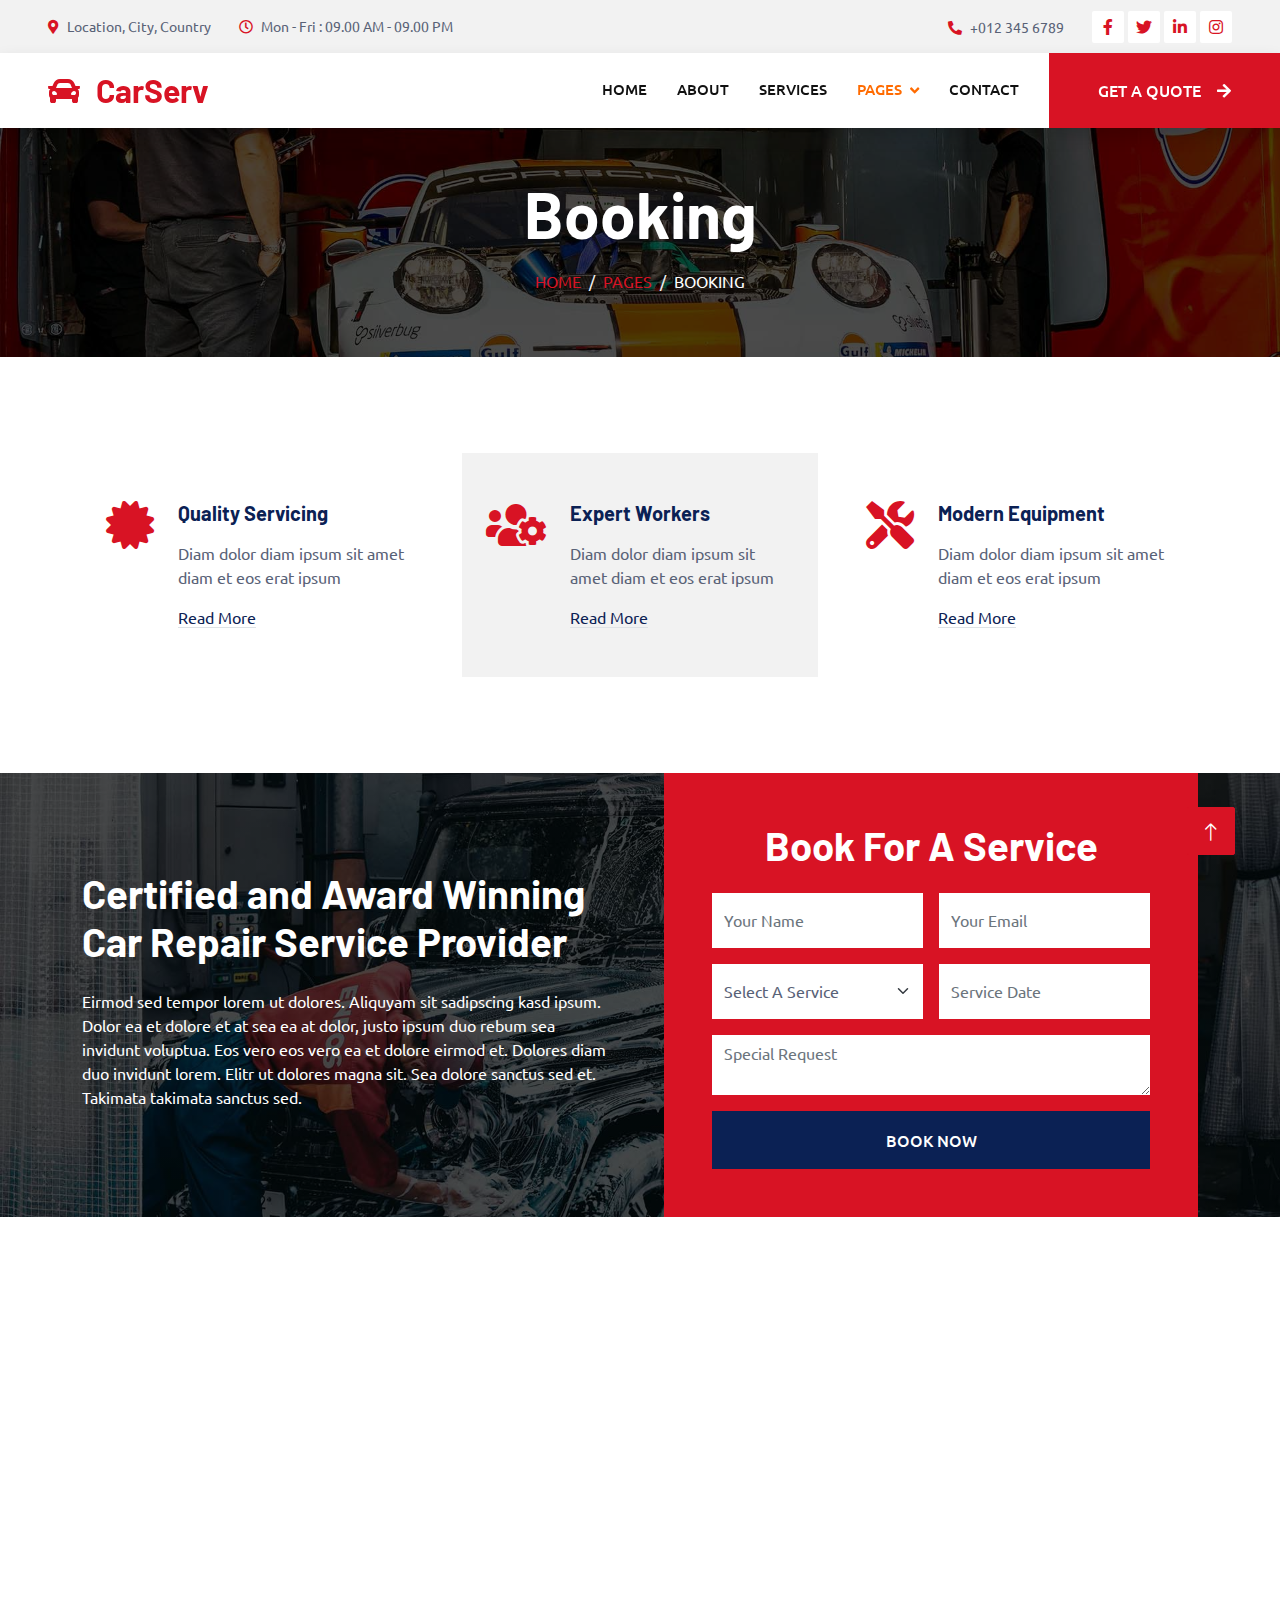
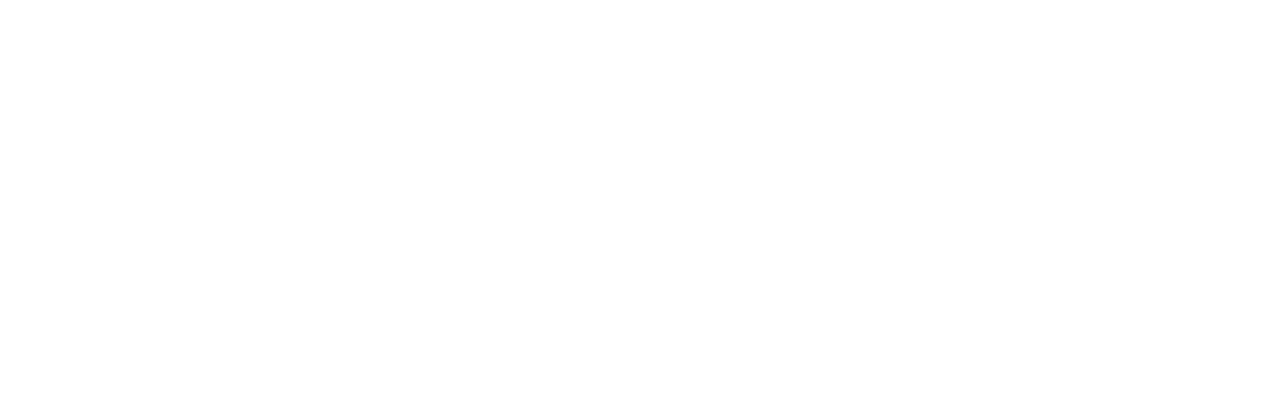
<file: booking.html>
<!DOCTYPE html>
<html lang="en">

<head>
    <meta charset="utf-8">
    <title>CarServ - Car Repair HTML Template</title>
    <meta content="width=device-width, initial-scale=1.0" name="viewport">
    <meta content="" name="keywords">
    <meta content="" name="description">

    <!-- Favicon -->
    <link href="img/favicon.ico" rel="icon">

    <!-- Google Web Fonts -->
    <link rel="preconnect" href="https://fonts.googleapis.com">
    <link rel="preconnect" href="https://fonts.gstatic.com" crossorigin>
    <link href="https://fonts.googleapis.com/css2?family=Barlow:wght@600;700&family=Ubuntu:wght@400;500&display=swap" rel="stylesheet"> 

    <!-- Icon Font Stylesheet -->
    <link href="https://cdnjs.cloudflare.com/ajax/libs/font-awesome/5.10.0/css/all.min.css" rel="stylesheet">
    <link href="https://cdn.jsdelivr.net/npm/bootstrap-icons@1.4.1/font/bootstrap-icons.css" rel="stylesheet">

    <!-- Libraries Stylesheet -->
    <link href="lib/animate/animate.min.css" rel="stylesheet">
    <link href="lib/owlcarousel/assets/owl.carousel.min.css" rel="stylesheet">
    <link href="lib/tempusdominus/css/tempusdominus-bootstrap-4.min.css" rel="stylesheet" />

    <!-- Customized Bootstrap Stylesheet -->
    <link href="css/bootstrap.min.css" rel="stylesheet">

    <!-- Template Stylesheet -->
    <link href="css/style.css" rel="stylesheet">
</head>

<body>
    <!-- Spinner Start -->
    <div id="spinner" class="show bg-white position-fixed translate-middle w-100 vh-100 top-50 start-50 d-flex align-items-center justify-content-center">
        <div class="spinner-border text-primary" style="width: 3rem; height: 3rem;" role="status">
            <span class="sr-only">Loading...</span>
        </div>
    </div>
    <!-- Spinner End -->


    <!-- Topbar Start -->
    <div class="container-fluid bg-light p-0">
        <div class="row gx-0 d-none d-lg-flex">
            <div class="col-lg-7 px-5 text-start">
                <div class="h-100 d-inline-flex align-items-center py-3 me-4">
                    <small class="fa fa-map-marker-alt text-primary me-2"></small>
                    <small>Location, City, Country</small>
                </div>
                <div class="h-100 d-inline-flex align-items-center py-3">
                    <small class="far fa-clock text-primary me-2"></small>
                    <small>Mon - Fri : 09.00 AM - 09.00 PM</small>
                </div>
            </div>
            <div class="col-lg-5 px-5 text-end">
                <div class="h-100 d-inline-flex align-items-center py-3 me-4">
                    <small class="fa fa-phone-alt text-primary me-2"></small>
                    <small>+012 345 6789</small>
                </div>
                <div class="h-100 d-inline-flex align-items-center">
                    <a class="btn btn-sm-square bg-white text-primary me-1" href=""><i class="fab fa-facebook-f"></i></a>
                    <a class="btn btn-sm-square bg-white text-primary me-1" href=""><i class="fab fa-twitter"></i></a>
                    <a class="btn btn-sm-square bg-white text-primary me-1" href=""><i class="fab fa-linkedin-in"></i></a>
                    <a class="btn btn-sm-square bg-white text-primary me-0" href=""><i class="fab fa-instagram"></i></a>
                </div>
            </div>
        </div>
    </div>
    <!-- Topbar End -->


    <!-- Navbar Start -->
    <nav class="navbar navbar-expand-lg bg-white navbar-light shadow sticky-top p-0">
        <a href="index.html" class="navbar-brand d-flex align-items-center px-4 px-lg-5">
            <h2 class="m-0 text-primary"><i class="fa fa-car me-3"></i>CarServ</h2>
        </a>
        <button type="button" class="navbar-toggler me-4" data-bs-toggle="collapse" data-bs-target="#navbarCollapse">
            <span class="navbar-toggler-icon"></span>
        </button>
        <div class="collapse navbar-collapse" id="navbarCollapse">
            <div class="navbar-nav ms-auto p-4 p-lg-0">
                <a href="index.html" class="nav-item nav-link">Home</a>
                <a href="about.html" class="nav-item nav-link">About</a>
                <a href="service.html" class="nav-item nav-link">Services</a>
                <div class="nav-item dropdown">
                    <a href="#" class="nav-link dropdown-toggle active" data-bs-toggle="dropdown">Pages</a>
                    <div class="dropdown-menu fade-up m-0">
                        <a href="booking.html" class="dropdown-item active">Booking</a>
                        <a href="team.html" class="dropdown-item">Technicians</a>
                        <a href="testimonial.html" class="dropdown-item">Testimonial</a>
                        <a href="404.html" class="dropdown-item">404 Page</a>
                    </div>
                </div>
                <a href="contact.html" class="nav-item nav-link">Contact</a>
            </div>
            <a href="" class="btn btn-primary py-4 px-lg-5 d-none d-lg-block">Get A Quote<i class="fa fa-arrow-right ms-3"></i></a>
        </div>
    </nav>
    <!-- Navbar End -->


    <!-- Page Header Start -->
    <div class="container-fluid page-header mb-5 p-0" style="background-image: url(img/carousel-bg-1.jpg);">
        <div class="container-fluid page-header-inner py-5">
            <div class="container text-center">
                <h1 class="display-3 text-white mb-3 animated slideInDown">Booking</h1>
                <nav aria-label="breadcrumb">
                    <ol class="breadcrumb justify-content-center text-uppercase">
                        <li class="breadcrumb-item"><a href="#">Home</a></li>
                        <li class="breadcrumb-item"><a href="#">Pages</a></li>
                        <li class="breadcrumb-item text-white active" aria-current="page">Booking</li>
                    </ol>
                </nav>
            </div>
        </div>
    </div>
    <!-- Page Header End -->


    <!-- Service Start -->
    <div class="container-xxl py-5">
        <div class="container">
            <div class="row g-4">
                <div class="col-lg-4 col-md-6 wow fadeInUp" data-wow-delay="0.1s">
                    <div class="d-flex py-5 px-4">
                        <i class="fa fa-certificate fa-3x text-primary flex-shrink-0"></i>
                        <div class="ps-4">
                            <h5 class="mb-3">Quality Servicing</h5>
                            <p>Diam dolor diam ipsum sit amet diam et eos erat ipsum</p>
                            <a class="text-secondary border-bottom" href="">Read More</a>
                        </div>
                    </div>
                </div>
                <div class="col-lg-4 col-md-6 wow fadeInUp" data-wow-delay="0.3s">
                    <div class="d-flex bg-light py-5 px-4">
                        <i class="fa fa-users-cog fa-3x text-primary flex-shrink-0"></i>
                        <div class="ps-4">
                            <h5 class="mb-3">Expert Workers</h5>
                            <p>Diam dolor diam ipsum sit amet diam et eos erat ipsum</p>
                            <a class="text-secondary border-bottom" href="">Read More</a>
                        </div>
                    </div>
                </div>
                <div class="col-lg-4 col-md-6 wow fadeInUp" data-wow-delay="0.5s">
                    <div class="d-flex py-5 px-4">
                        <i class="fa fa-tools fa-3x text-primary flex-shrink-0"></i>
                        <div class="ps-4">
                            <h5 class="mb-3">Modern Equipment</h5>
                            <p>Diam dolor diam ipsum sit amet diam et eos erat ipsum</p>
                            <a class="text-secondary border-bottom" href="">Read More</a>
                        </div>
                    </div>
                </div>
            </div>
        </div>
    </div>
    <!-- Service End -->


    <!-- Booking Start -->
    <div class="container-fluid bg-secondary booking my-5 wow fadeInUp" data-wow-delay="0.1s">
        <div class="container">
            <div class="row gx-5">
                <div class="col-lg-6 py-5">
                    <div class="py-5">
                        <h1 class="text-white mb-4">Certified and Award Winning Car Repair Service Provider</h1>
                        <p class="text-white mb-0">Eirmod sed tempor lorem ut dolores. Aliquyam sit sadipscing kasd ipsum. Dolor ea et dolore et at sea ea at dolor, justo ipsum duo rebum sea invidunt voluptua. Eos vero eos vero ea et dolore eirmod et. Dolores diam duo invidunt lorem. Elitr ut dolores magna sit. Sea dolore sanctus sed et. Takimata takimata sanctus sed.</p>
                    </div>
                </div>
                <div class="col-lg-6">
                    <div class="bg-primary h-100 d-flex flex-column justify-content-center text-center p-5 wow zoomIn" data-wow-delay="0.6s">
                        <h1 class="text-white mb-4">Book For A Service</h1>
                        <form>
                            <div class="row g-3">
                                <div class="col-12 col-sm-6">
                                    <input type="text" class="form-control border-0" placeholder="Your Name" style="height: 55px;">
                                </div>
                                <div class="col-12 col-sm-6">
                                    <input type="email" class="form-control border-0" placeholder="Your Email" style="height: 55px;">
                                </div>
                                <div class="col-12 col-sm-6">
                                    <select class="form-select border-0" style="height: 55px;">
                                        <option selected>Select A Service</option>
                                        <option value="1">Service 1</option>
                                        <option value="2">Service 2</option>
                                        <option value="3">Service 3</option>
                                    </select>
                                </div>
                                <div class="col-12 col-sm-6">
                                    <div class="date" id="date1" data-target-input="nearest">
                                        <input type="text"
                                            class="form-control border-0 datetimepicker-input"
                                            placeholder="Service Date" data-target="#date1" data-toggle="datetimepicker" style="height: 55px;">
                                    </div>
                                </div>
                                <div class="col-12">
                                    <textarea class="form-control border-0" placeholder="Special Request"></textarea>
                                </div>
                                <div class="col-12">
                                    <button class="btn btn-secondary w-100 py-3" type="submit">Book Now</button>
                                </div>
                            </div>
                        </form>
                    </div>
                </div>
            </div>
        </div>
    </div>
    <!-- Booking End -->


    <!-- Call To Action Start -->
    <div class="container-xxl py-5 wow fadeInUp" data-wow-delay="0.1s">
        <div class="container">
            <div class="row g-4">
                <div class="col-lg-8 col-md-6">
                    <h6 class="text-primary text-uppercase">// Call To Action //</h6>
                    <h1 class="mb-4">Have Any Pre Booking Question?</h1>
                    <p class="mb-0">Lorem diam ea sit dolor labore. Clita et dolor erat sed est lorem sed et sit. Diam sed duo magna erat et stet clita ea magna ea sed, sit labore magna lorem tempor justo rebum dolores. Eos dolor sea erat amet et, lorem labore lorem at dolores. Stet ea ut justo et, clita et et ipsum diam.</p>
                </div>
                <div class="col-lg-4 col-md-6">
                    <div class="bg-primary d-flex flex-column justify-content-center text-center h-100 p-4">
                        <h3 class="text-white mb-4"><i class="fa fa-phone-alt me-3"></i>+012 345 6789</h3>
                        <a href="" class="btn btn-secondary py-3 px-5">Contact Us<i class="fa fa-arrow-right ms-3"></i></a>
                    </div>
                </div>
            </div>
        </div>
    </div>
    <!-- Call To Action End -->


    <!-- Footer Start -->
    <div class="container-fluid bg-dark text-light footer pt-5 mt-5 wow fadeIn" data-wow-delay="0.1s">
        <div class="container py-5">
            <div class="row g-5">
                <div class="col-lg-3 col-md-6">
                    <h4 class="text-light mb-4">Address</h4>
                    <p class="mb-2"><i class="fa fa-map-marker-alt me-3"></i>Location, City, Country</p>
                    <p class="mb-2"><i class="fa fa-phone-alt me-3"></i>+012 345 67890</p>
                    <p class="mb-2"><i class="fa fa-envelope me-3"></i>info@example.com</p>
                    <div class="d-flex pt-2">
                        <a class="btn btn-outline-light btn-social" href=""><i class="fab fa-twitter"></i></a>
                        <a class="btn btn-outline-light btn-social" href=""><i class="fab fa-facebook-f"></i></a>
                        <a class="btn btn-outline-light btn-social" href=""><i class="fab fa-youtube"></i></a>
                        <a class="btn btn-outline-light btn-social" href=""><i class="fab fa-linkedin-in"></i></a>
                    </div>
                </div>
                <div class="col-lg-3 col-md-6">
                    <h4 class="text-light mb-4">Opening Hours</h4>
                    <h6 class="text-light">Monday - Friday:</h6>
                    <p class="mb-4">09.00 AM - 09.00 PM</p>
                    <h6 class="text-light">Saturday - Sunday:</h6>
                    <p class="mb-0">09.00 AM - 12.00 PM</p>
                </div>
                <div class="col-lg-3 col-md-6">
                    <h4 class="text-light mb-4">Services</h4>
                    <a class="btn btn-link" href="">Diagnostic Test</a>
                    <a class="btn btn-link" href="">Engine Servicing</a>
                    <a class="btn btn-link" href="">Tires Replacement</a>
                    <a class="btn btn-link" href="">Oil Changing</a>
                    <a class="btn btn-link" href="">Vacuam Cleaning</a>
                </div>
                <div class="col-lg-3 col-md-6">
                    <h4 class="text-light mb-4">Newsletter</h4>
                    <p>Dolor amet sit justo amet elitr clita ipsum elitr est.</p>
                    <div class="position-relative mx-auto" style="max-width: 400px;">
                        <input class="form-control border-0 w-100 py-3 ps-4 pe-5" type="text" placeholder="Your email">
                        <button type="button" class="btn btn-primary py-2 position-absolute top-0 end-0 mt-2 me-2">SignUp</button>
                    </div>
                </div>
            </div>
        </div>
        <div class="container">
            <div class="copyright">
                <div class="row">
                    <div class="col-md-6 text-center text-md-start mb-3 mb-md-0">
                        &copy; <a class="border-bottom" href="https://freewebsitecode.com">Your Site Name</a>, All Right Reserved.

                        
                        Designed By <a class="border-bottom" href="https://freewebsitecode.com">Free Website Code</a>
                    </div>
                    <div class="col-md-6 text-center text-md-end">
                        <div class="footer-menu">
                            <a href="">Home</a>
                            <a href="">Cookies</a>
                            <a href="">Help</a>
                            <a href="">FQAs</a>
                        </div>
                    </div>
                </div>
            </div>
        </div>
    </div>
    <!-- Footer End -->


    <!-- Back to Top -->
    <a href="#" class="btn btn-lg btn-primary btn-lg-square back-to-top"><i class="bi bi-arrow-up"></i></a>


    <!-- JavaScript Libraries -->
    <script src="https://code.jquery.com/jquery-3.4.1.min.js"></script>
    <script src="https://cdn.jsdelivr.net/npm/bootstrap@5.0.0/dist/js/bootstrap.bundle.min.js"></script>
    <script src="lib/wow/wow.min.js"></script>
    <script src="lib/easing/easing.min.js"></script>
    <script src="lib/waypoints/waypoints.min.js"></script>
    <script src="lib/counterup/counterup.min.js"></script>
    <script src="lib/owlcarousel/owl.carousel.min.js"></script>
    <script src="lib/tempusdominus/js/moment.min.js"></script>
    <script src="lib/tempusdominus/js/moment-timezone.min.js"></script>
    <script src="lib/tempusdominus/js/tempusdominus-bootstrap-4.min.js"></script>

    <!-- Template Javascript -->
    <script src="js/main.js"></script>
</body>

</html>
</file>
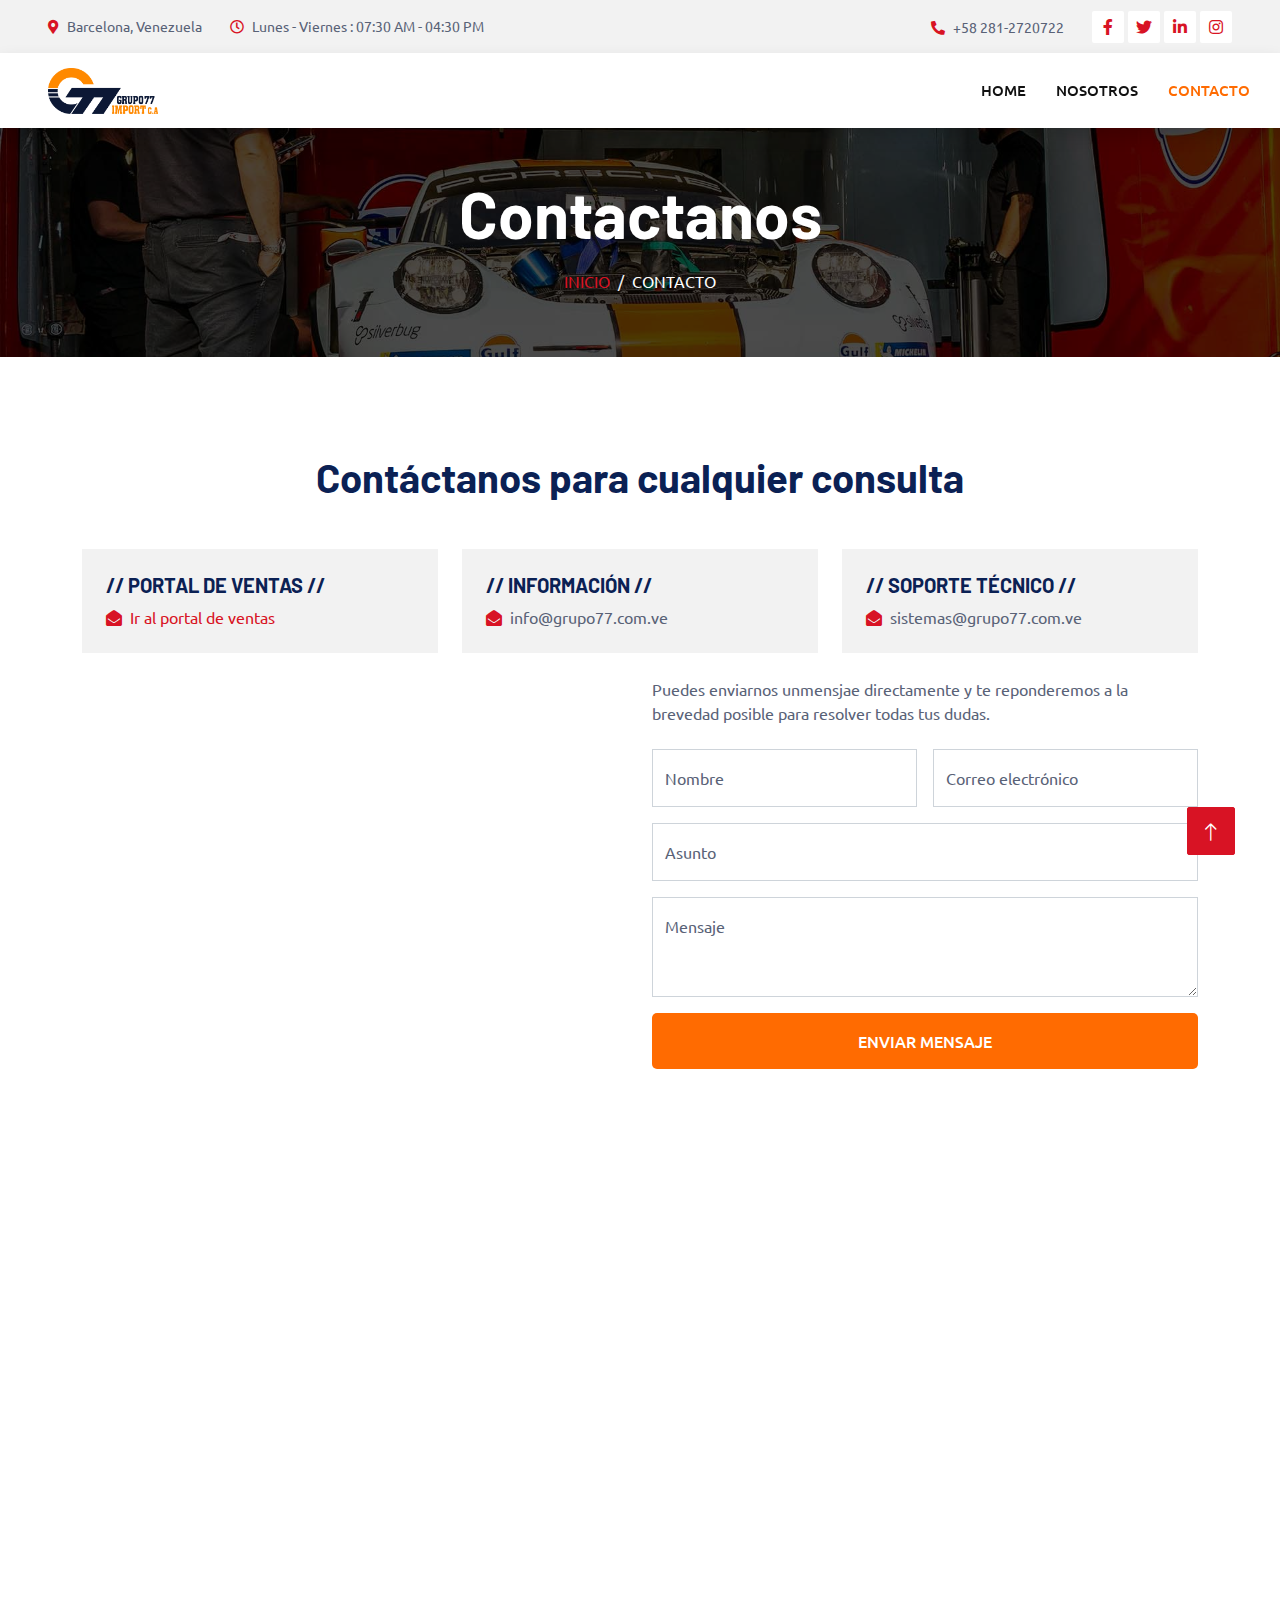
<file: contact.html>
<!DOCTYPE html>
<html lang="en">

<head>
    <meta charset="utf-8">
    <title>Grupo 77 Import, C.A.</title>
    <meta content="width=device-width, initial-scale=1.0" name="viewport">
    <meta content="" name="keywords">
    <meta content="" name="description">

    <!-- Favicon -->
    <link href="img/favicon.ico" rel="icon">

    <!-- Google Web Fonts -->
    <link rel="preconnect" href="https://fonts.googleapis.com">
    <link rel="preconnect" href="https://fonts.gstatic.com" crossorigin>
    <link href="https://fonts.googleapis.com/css2?family=Barlow:wght@600;700&family=Ubuntu:wght@400;500&display=swap" rel="stylesheet"> 

    <!-- Icon Font Stylesheet -->
    <link href="https://cdnjs.cloudflare.com/ajax/libs/font-awesome/5.10.0/css/all.min.css" rel="stylesheet">
    <link href="https://cdn.jsdelivr.net/npm/bootstrap-icons@1.4.1/font/bootstrap-icons.css" rel="stylesheet">

    <!-- Libraries Stylesheet -->
    <link href="lib/animate/animate.min.css" rel="stylesheet">
    <link href="lib/owlcarousel/assets/owl.carousel.min.css" rel="stylesheet">
    <link href="lib/tempusdominus/css/tempusdominus-bootstrap-4.min.css" rel="stylesheet" />

    <!-- Customized Bootstrap Stylesheet -->
    <link href="css/bootstrap.min.css" rel="stylesheet">

    <!-- Template Stylesheet -->
    <link href="css/style.css" rel="stylesheet">
</head>

<body>
    <!-- Spinner Start -->
    <div id="spinner" class="show bg-white position-fixed translate-middle w-100 vh-100 top-50 start-50 d-flex align-items-center justify-content-center">
        <div class="spinner-border text-primary" style="width: 3rem; height: 3rem;" role="status">
            <span class="sr-only">Cargando...</span>
        </div>
    </div>
    <!-- Spinner End -->


    <!-- Topbar Start -->
    <div class="container-fluid bg-light p-0">
        <div class="row gx-0 d-none d-lg-flex">
            <div class="col-lg-7 px-5 text-start">
                <div class="h-100 d-inline-flex align-items-center py-3 me-4">
                    <small class="fa fa-map-marker-alt text-primary me-2"></small>
                    <small>Barcelona, Venezuela</small>
                </div>
                <div class="h-100 d-inline-flex align-items-center py-3">
                    <small class="far fa-clock text-primary me-2"></small>
                    <small>Lunes - Viernes : 07:30 AM - 04:30 PM</small>
                </div>
            </div>
            <div class="col-lg-5 px-5 text-end">
                <div class="h-100 d-inline-flex align-items-center py-3 me-4">
                    <small class="fa fa-phone-alt text-primary me-2"></small>
                    <small>+58 281-2720722</small>
                </div>
                <div class="h-100 d-inline-flex align-items-center">
                    <a class="btn btn-sm-square bg-white text-primary me-1" href=""><i class="fab fa-facebook-f"></i></a>
                    <a class="btn btn-sm-square bg-white text-primary me-1" href=""><i class="fab fa-twitter"></i></a>
                    <a class="btn btn-sm-square bg-white text-primary me-1" href=""><i class="fab fa-linkedin-in"></i></a>
                    <a class="btn btn-sm-square bg-white text-primary me-0" href=""><i class="fab fa-instagram"></i></a>
                </div>
            </div>
        </div>
    </div>
    <!-- Topbar End -->


    <!-- Navbar Start -->
    <nav class="navbar navbar-expand-lg bg-white navbar-light shadow sticky-top p-0">
        <a href="index.html" class="navbar-brand d-flex align-items-center px-4 px-lg-5">
            <!-- <h2 class="m-0 text-primary"><i class="fa fa-car me-3"></i>G77</h2> -->
            <h2 class="m-0 text-primary"><img src="img/logo.png" alt="logo" width="110"></h2>
        </a>
        <button type="button" class="navbar-toggler me-4" data-bs-toggle="collapse" data-bs-target="#navbarCollapse">
            <span class="navbar-toggler-icon"></span>
        </button>
        <div class="collapse navbar-collapse" id="navbarCollapse">
            <div class="navbar-nav ms-auto p-4 p-lg-0">
                <a href="index.html" class="nav-item nav-link">Home</a>
                <a href="#" class="nav-item nav-link">Nosotros</a>
                <!-- <a href="service.html" class="nav-item nav-link">Services</a>
                <div class="nav-item dropdown">
                    <a href="#" class="nav-link dropdown-toggle" data-bs-toggle="dropdown">Pages</a>
                    <div class="dropdown-menu fade-up m-0">
                        <a href="booking.html" class="dropdown-item">Booking</a>
                        <a href="team.html" class="dropdown-item">Technicians</a>
                        <a href="testimonial.html" class="dropdown-item">Testimonial</a>
                        <a href="404.html" class="dropdown-item">404 Page</a>
                    </div>
                </div> -->
                <a href="contact.html" class="nav-item nav-link active">Contacto</a>
            </div>
            <!-- <a href="" class="btn btn-primary py-4 px-lg-5 d-none d-lg-block">Get A Quote<i class="fa fa-arrow-right ms-3"></i></a> -->
        </div>
    </nav>
    <!-- Navbar End -->


    <!-- Page Header Start -->
    <div class="container-fluid page-header mb-5 p-0" style="background-image: url(img/carousel-bg-1.jpg);">
        <div class="container-fluid page-header-inner py-5">
            <div class="container text-center">
                <h1 class="display-3 text-white mb-3 animated slideInDown">Contactanos</h1>
                <nav aria-label="breadcrumb">
                    <ol class="breadcrumb justify-content-center text-uppercase">
                        <li class="breadcrumb-item"><a href="index.html">Inicio</a></li>
                        <!-- <li class="breadcrumb-item"><a href="#">Pages</a></li> -->
                        <li class="breadcrumb-item text-white active" aria-current="page">Contacto</li>
                    </ol>
                </nav>
            </div>
        </div>
    </div>
    <!-- Page Header End -->


    <!-- Contact Start -->
    <div class="container-xxl py-5">
        <div class="container">
            <div class="text-center wow fadeInUp" data-wow-delay="0.1s">
                <!-- <h6 class="text-primary text-uppercase">// Contact Us //</h6> -->
                <h1 class="mb-5">Contáctanos para cualquier consulta</h1>
            </div>
            <div class="row g-4">
                <div class="col-12">
                    <div class="row gy-4">
                        <div class="col-md-4">
                            <div class="bg-light d-flex flex-column justify-content-center p-4">
                                <h5 class="text-uppercase">// PORTAL DE VENTAS //</h5>
                                <p class="m-0"><i class="fa fa-envelope-open text-primary me-2"></i><a href="https://portal.grupo77.com.ve" target="_blank">Ir al portal de ventas</a></p>
                            </div>
                        </div>
                        <div class="col-md-4">
                            <div class="bg-light d-flex flex-column justify-content-center p-4">
                                <h5 class="text-uppercase">// Información //</h5>
                                <p class="m-0"><i class="fa fa-envelope-open text-primary me-2"></i>info@grupo77.com.ve</p>
                            </div>
                        </div>
                        <div class="col-md-4">
                            <div class="bg-light d-flex flex-column justify-content-center p-4">
                                <h5 class="text-uppercase">// Soporte Técnico //</h5>
                                <p class="m-0"><i class="fa fa-envelope-open text-primary me-2"></i>sistemas@grupo77.com.ve</p>
                            </div>
                        </div>
                    </div>
                </div>
                <div class="col-md-6 wow fadeIn" data-wow-delay="0.1s">
                    <!-- <iframe class="position-relative rounded w-100 h-100"
                        src="https://www.google.com/maps/embed?pb=!1m18!1m12!1m3!1d3001156.4288297426!2d-78.01371936852176!3d42.72876761954724!2m3!1f0!2f0!3f0!3m2!1i1024!2i768!4f13.1!3m3!1m2!1s0x4ccc4bf0f123a5a9%3A0xddcfc6c1de189567!2sNew%20York%2C%20USA!5e0!3m2!1sen!2sbd!4v1603794290143!5m2!1sen!2sbd"
                        frameborder="0" style="min-height: 350px; border:0;" allowfullscreen="" aria-hidden="false"
                        tabindex="0"></iframe> -->
                        
                        <iframe class="position-relative rounded w-100 h-100"
                        src="https://www.google.com/maps/embed?pb=!1m18!1m12!1m3!1d3927.7439231881003!2d-64.67788492413716!3d10.120034859768905!2m3!1f0!2f0!3f0!3m2!1i1024!2i768!4f13.1!3m3!1m2!1s0x8c2d7321af058d8d%3A0xb534fe9556dfccbc!2sGRUPO77%20TVA!5e0!3m2!1ses!2sve!4v1678722030943!5m2!1ses!2sve"
                        frameborder="0" style="min-height: 350px; border:0;" allowfullscreen="" aria-hidden="false"
                        tabindex="0"></iframe>

                </div>
                <div class="col-md-6">
                    <div class="wow fadeInUp" data-wow-delay="0.2s">
                        <p class="mb-4">Puedes enviarnos unmensjae directamente y te reponderemos a la brevedad posible para resolver todas tus dudas</a>.</p>
                        <form>
                            <div class="row g-3">
                                <div class="col-md-6">
                                    <div class="form-floating">
                                        <input type="text" class="form-control" id="name" placeholder="Your Name">
                                        <label for="name">Nombre</label>
                                    </div>
                                </div>
                                <div class="col-md-6">
                                    <div class="form-floating">
                                        <input type="email" class="form-control" id="email" placeholder="Your Email">
                                        <label for="email">Correo electrónico</label>
                                    </div>
                                </div>
                                <div class="col-12">
                                    <div class="form-floating">
                                        <input type="text" class="form-control" id="subject" placeholder="Subject">
                                        <label for="subject">Asunto</label>
                                    </div>
                                </div>
                                <div class="col-12">
                                    <div class="form-floating">
                                        <textarea class="form-control" placeholder="Leave a message here" id="message" style="height: 100px"></textarea>
                                        <label for="message">Mensaje</label>
                                    </div>
                                </div>
                                <div class="col-12">
                                    <button class="btn btn-orange btn-primary w-100 py-3" type="submit">Enviar mensaje</button>
                                </div>
                            </div>
                        </form>
                    </div>
                </div>
            </div>
        </div>
    </div>
    <!-- Contact End -->


    <!-- Footer Start -->
    <div class="container-fluid bg-dark text-light footer pt-5 mt-5 wow fadeIn" data-wow-delay="0.1s">
        <div class="container py-5">
            <div class="row g-5">
                <div class="col-lg-3 col-md-6">
                    <h4 class="text-light mb-4">Dirección</h4>
                    <p class="mb-2"><i class="fa fa-map-marker-alt me-3"></i>Sector la Aduana, Barcelona, Venezuela</p>
                    <p class="mb-2"><i class="fa fa-phone-alt me-3"></i>+012 345 67890</p>
                    <p class="mb-2"><i class="fa fa-envelope me-3"></i>info@grupo77.com.ve</p>
                    <div class="d-flex pt-2">
                        <a class="btn btn-outline-light btn-social" href=""><i class="fab fa-twitter"></i></a>
                        <a class="btn btn-outline-light btn-social" href=""><i class="fab fa-facebook-f"></i></a>
                        <a class="btn btn-outline-light btn-social" href=""><i class="fab fa-youtube"></i></a>
                        <a class="btn btn-outline-light btn-social" href=""><i class="fab fa-linkedin-in"></i></a>
                    </div>
                </div>
                <div class="col-lg-3 col-md-6">
                    <h4 class="text-light mb-4">Horario de travbajo</h4>
                    <h6 class="text-light">Lunes a Viernes:</h6>
                    <p class="mb-4">07:30 AM - 04:30 PM</p>
                    <h6 class="text-light">Sabado y Domingo:</h6>
                    <p class="mb-0">No laboramos</p>
                </div>
                <div class="col-lg-3 col-md-6">
                    <h4 class="text-light mb-4">Marcas</h4>
                    <a class="btn btn-link" href="">TVA</a>
                    <!-- <a class="btn btn-link" href="">Engine Servicing</a>
                    <a class="btn btn-link" href="">Tires Replacement</a>
                    <a class="btn btn-link" href="">Oil Changing</a>
                    <a class="btn btn-link" href="">Vacuam Cleaning</a> -->
                </div>
                <!-- <div class="col-lg-3 col-md-6">
                    <h4 class="text-light mb-4">Newsletter</h4>
                    <p>Dolor amet sit justo amet elitr clita ipsum elitr est.</p>
                    <div class="position-relative mx-auto" style="max-width: 400px;">
                        <input class="form-control border-0 w-100 py-3 ps-4 pe-5" type="text" placeholder="Your email">
                        <button type="button" class="btn btn-primary py-2 position-absolute top-0 end-0 mt-2 me-2">SignUp</button>
                    </div>
                </div> -->
            </div>
        </div>
        <div class="container">
            <div class="copyright">
                <div class="row">
                    <div class="col-md-6 text-center text-md-start mb-3 mb-md-0">
                        &copy; <a class="border-bottom" href="#">Grupo 77 Import, C.A.</a>
                        <a class="border-bottom" href="#"> | 8 BITS -STUDIO, C.A.</a>
                    </div>
                    <div class="col-md-6 text-center text-md-end">
                        <div class="footer-menu">
                            <a href="">Inicio</a>
                            <!-- <a href="">Cookies</a> -->
                            <a href="">Ayuda</a>
                            <!-- <a href="">FQAs</a> -->
                        </div>
                    </div>
                </div>
            </div>
        </div>
    </div>
    <!-- Footer End -->


    <!-- Back to Top -->
    <a href="#" class="btn btn-lg btn-primary btn-lg-square back-to-top"><i class="bi bi-arrow-up"></i></a>


    <!-- JavaScript Libraries -->
    <script src="https://code.jquery.com/jquery-3.4.1.min.js"></script>
    <script src="https://cdn.jsdelivr.net/npm/bootstrap@5.0.0/dist/js/bootstrap.bundle.min.js"></script>
    <script src="lib/wow/wow.min.js"></script>
    <script src="lib/easing/easing.min.js"></script>
    <script src="lib/waypoints/waypoints.min.js"></script>
    <script src="lib/counterup/counterup.min.js"></script>
    <script src="lib/owlcarousel/owl.carousel.min.js"></script>
    <script src="lib/tempusdominus/js/moment.min.js"></script>
    <script src="lib/tempusdominus/js/moment-timezone.min.js"></script>
    <script src="lib/tempusdominus/js/tempusdominus-bootstrap-4.min.js"></script>

    <!-- Template Javascript -->
    <script src="js/main.js"></script>
</body>

</html>
</file>
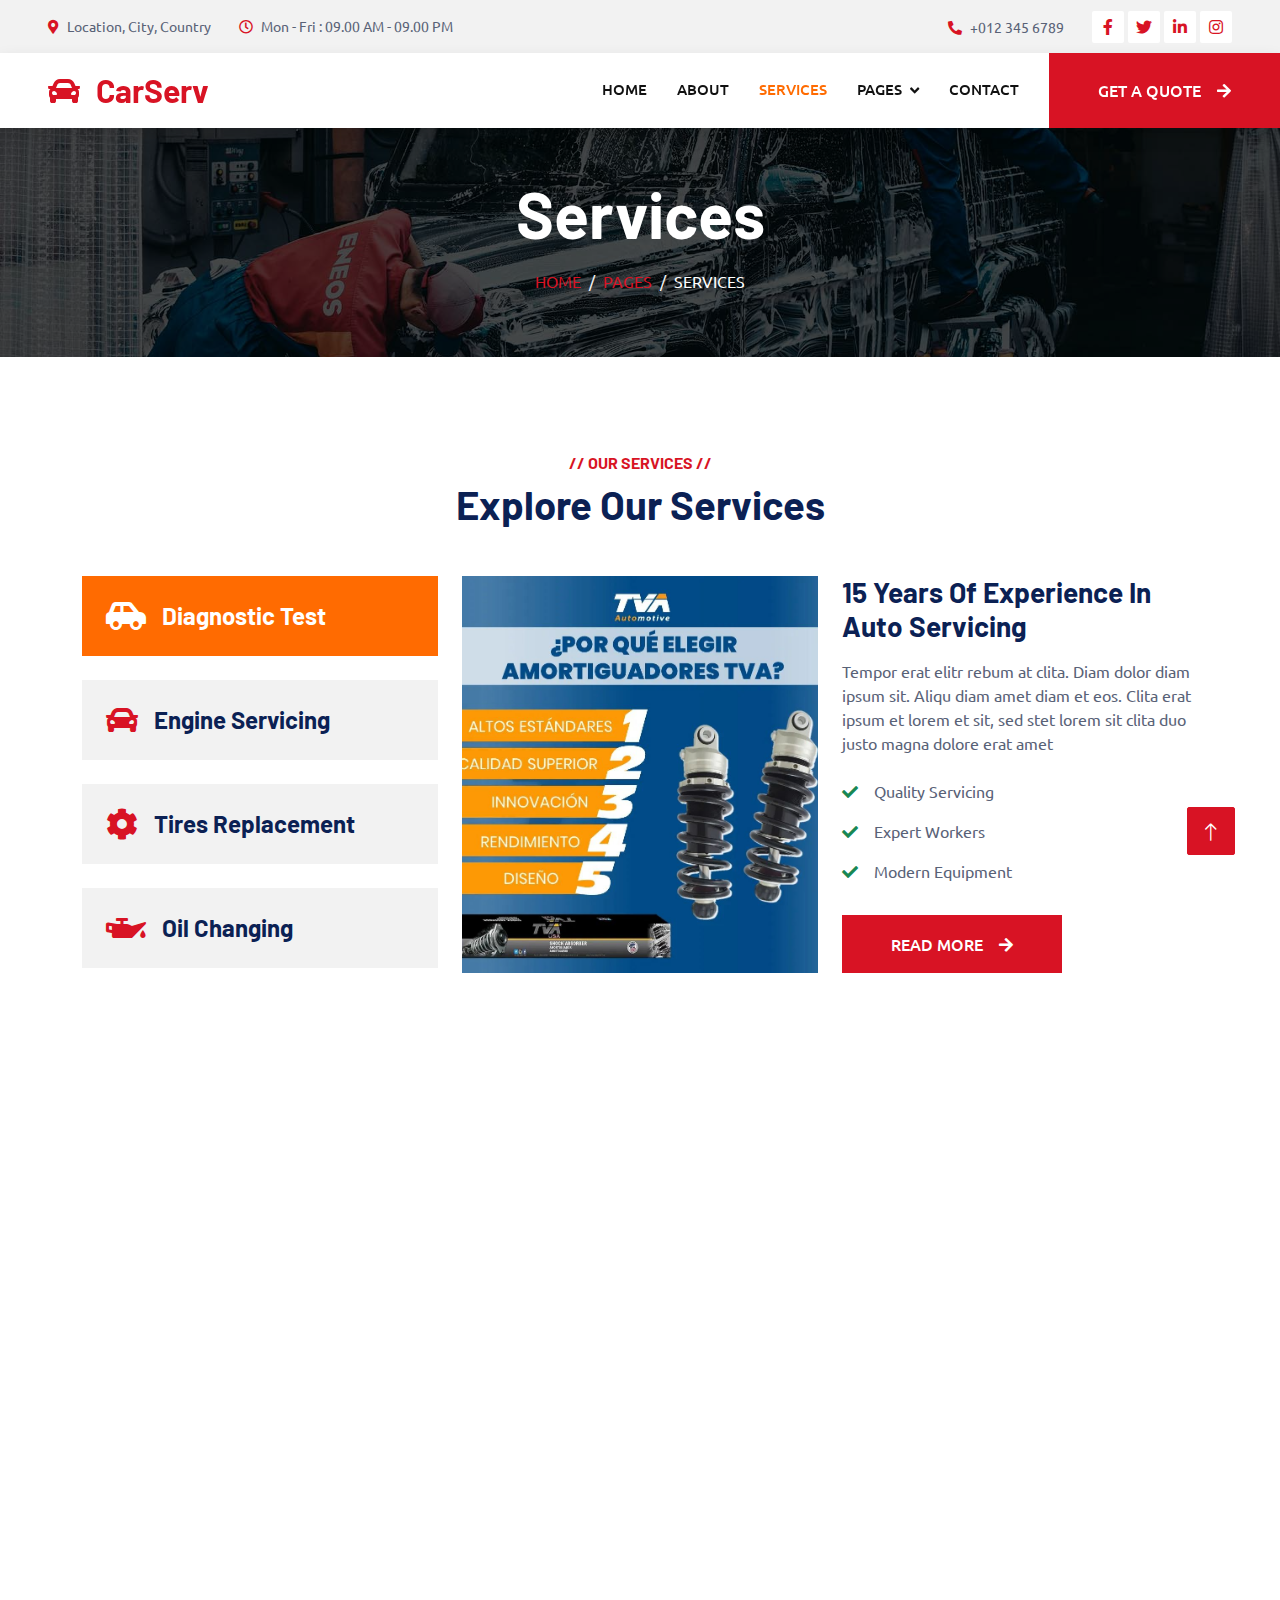
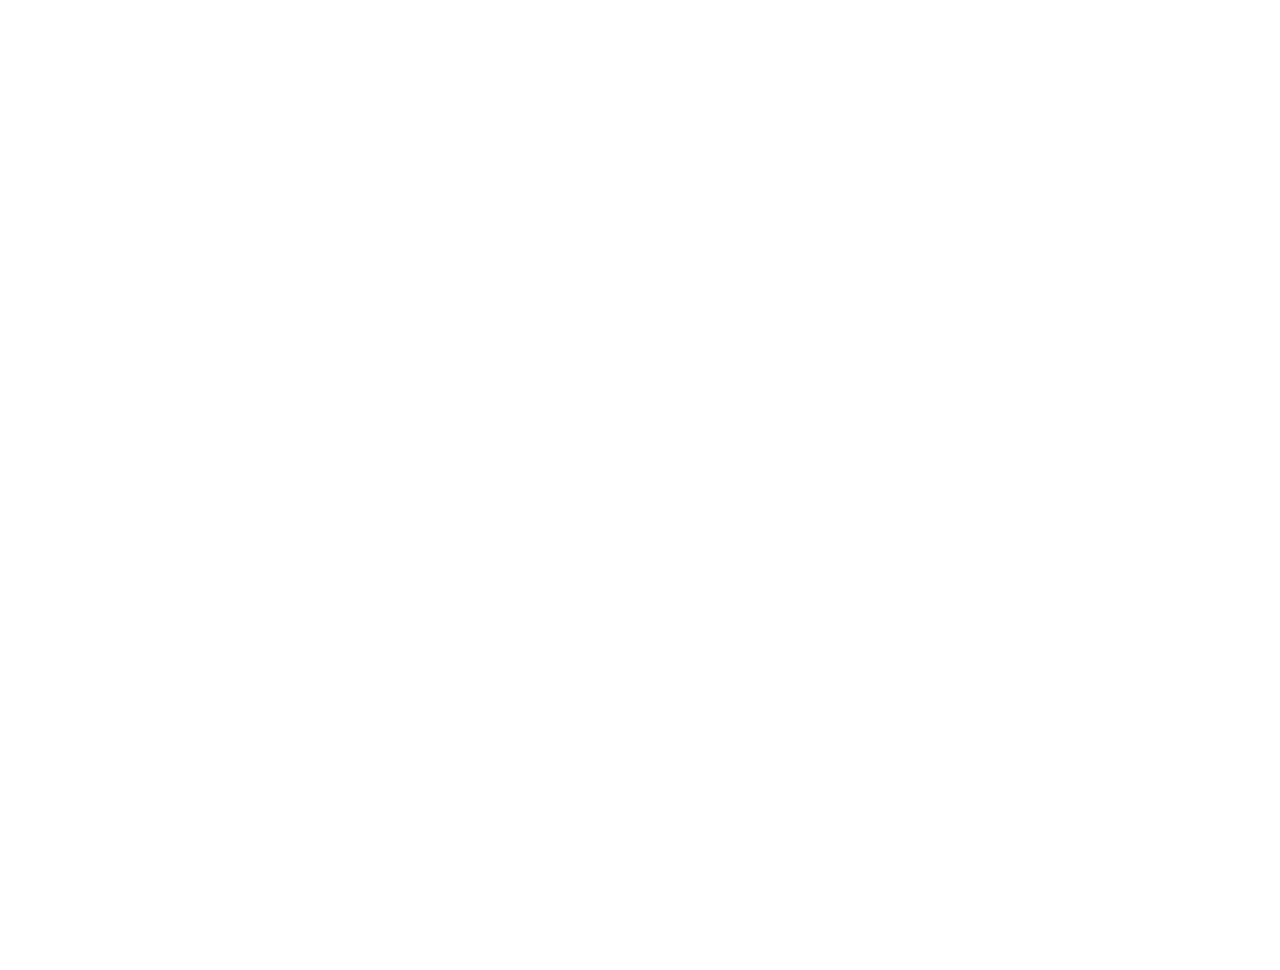
<file: service.html>
<!DOCTYPE html>
<html lang="en">

<head>
    <meta charset="utf-8">
    <title>CarServ - Car Repair HTML Template</title>
    <meta content="width=device-width, initial-scale=1.0" name="viewport">
    <meta content="" name="keywords">
    <meta content="" name="description">

    <!-- Favicon -->
    <link href="img/favicon.ico" rel="icon">

    <!-- Google Web Fonts -->
    <link rel="preconnect" href="https://fonts.googleapis.com">
    <link rel="preconnect" href="https://fonts.gstatic.com" crossorigin>
    <link href="https://fonts.googleapis.com/css2?family=Barlow:wght@600;700&family=Ubuntu:wght@400;500&display=swap" rel="stylesheet"> 

    <!-- Icon Font Stylesheet -->
    <link href="https://cdnjs.cloudflare.com/ajax/libs/font-awesome/5.10.0/css/all.min.css" rel="stylesheet">
    <link href="https://cdn.jsdelivr.net/npm/bootstrap-icons@1.4.1/font/bootstrap-icons.css" rel="stylesheet">

    <!-- Libraries Stylesheet -->
    <link href="lib/animate/animate.min.css" rel="stylesheet">
    <link href="lib/owlcarousel/assets/owl.carousel.min.css" rel="stylesheet">
    <link href="lib/tempusdominus/css/tempusdominus-bootstrap-4.min.css" rel="stylesheet" />

    <!-- Customized Bootstrap Stylesheet -->
    <link href="css/bootstrap.min.css" rel="stylesheet">

    <!-- Template Stylesheet -->
    <link href="css/style.css" rel="stylesheet">
</head>

<body>
    <!-- Spinner Start -->
    <div id="spinner" class="show bg-white position-fixed translate-middle w-100 vh-100 top-50 start-50 d-flex align-items-center justify-content-center">
        <div class="spinner-border text-primary" style="width: 3rem; height: 3rem;" role="status">
            <span class="sr-only">Loading...</span>
        </div>
    </div>
    <!-- Spinner End -->


    <!-- Topbar Start -->
    <div class="container-fluid bg-light p-0">
        <div class="row gx-0 d-none d-lg-flex">
            <div class="col-lg-7 px-5 text-start">
                <div class="h-100 d-inline-flex align-items-center py-3 me-4">
                    <small class="fa fa-map-marker-alt text-primary me-2"></small>
                    <small>Location, City, Country</small>
                </div>
                <div class="h-100 d-inline-flex align-items-center py-3">
                    <small class="far fa-clock text-primary me-2"></small>
                    <small>Mon - Fri : 09.00 AM - 09.00 PM</small>
                </div>
            </div>
            <div class="col-lg-5 px-5 text-end">
                <div class="h-100 d-inline-flex align-items-center py-3 me-4">
                    <small class="fa fa-phone-alt text-primary me-2"></small>
                    <small>+012 345 6789</small>
                </div>
                <div class="h-100 d-inline-flex align-items-center">
                    <a class="btn btn-sm-square bg-white text-primary me-1" href=""><i class="fab fa-facebook-f"></i></a>
                    <a class="btn btn-sm-square bg-white text-primary me-1" href=""><i class="fab fa-twitter"></i></a>
                    <a class="btn btn-sm-square bg-white text-primary me-1" href=""><i class="fab fa-linkedin-in"></i></a>
                    <a class="btn btn-sm-square bg-white text-primary me-0" href=""><i class="fab fa-instagram"></i></a>
                </div>
            </div>
        </div>
    </div>
    <!-- Topbar End -->


    <!-- Navbar Start -->
    <nav class="navbar navbar-expand-lg bg-white navbar-light shadow sticky-top p-0">
        <a href="index.html" class="navbar-brand d-flex align-items-center px-4 px-lg-5">
            <h2 class="m-0 text-primary"><i class="fa fa-car me-3"></i>CarServ</h2>
        </a>
        <button type="button" class="navbar-toggler me-4" data-bs-toggle="collapse" data-bs-target="#navbarCollapse">
            <span class="navbar-toggler-icon"></span>
        </button>
        <div class="collapse navbar-collapse" id="navbarCollapse">
            <div class="navbar-nav ms-auto p-4 p-lg-0">
                <a href="index.html" class="nav-item nav-link">Home</a>
                <a href="about.html" class="nav-item nav-link">About</a>
                <a href="service.html" class="nav-item nav-link active">Services</a>
                <div class="nav-item dropdown">
                    <a href="#" class="nav-link dropdown-toggle" data-bs-toggle="dropdown">Pages</a>
                    <div class="dropdown-menu fade-up m-0">
                        <a href="booking.html" class="dropdown-item">Booking</a>
                        <a href="team.html" class="dropdown-item">Technicians</a>
                        <a href="testimonial.html" class="dropdown-item">Testimonial</a>
                        <a href="404.html" class="dropdown-item">404 Page</a>
                    </div>
                </div>
                <a href="contact.html" class="nav-item nav-link">Contact</a>
            </div>
            <a href="" class="btn btn-primary py-4 px-lg-5 d-none d-lg-block">Get A Quote<i class="fa fa-arrow-right ms-3"></i></a>
        </div>
    </nav>
    <!-- Navbar End -->


    <!-- Page Header Start -->
    <div class="container-fluid page-header mb-5 p-0" style="background-image: url(img/carousel-bg-2.jpg);">
        <div class="container-fluid page-header-inner py-5">
            <div class="container text-center">
                <h1 class="display-3 text-white mb-3 animated slideInDown">Services</h1>
                <nav aria-label="breadcrumb">
                    <ol class="breadcrumb justify-content-center text-uppercase">
                        <li class="breadcrumb-item"><a href="#">Home</a></li>
                        <li class="breadcrumb-item"><a href="#">Pages</a></li>
                        <li class="breadcrumb-item text-white active" aria-current="page">Services</li>
                    </ol>
                </nav>
            </div>
        </div>
    </div>
    <!-- Page Header End -->


    <!-- Service Start -->
    <div class="container-xxl service py-5">
        <div class="container">
            <div class="text-center wow fadeInUp" data-wow-delay="0.1s">
                <h6 class="text-primary text-uppercase">// Our Services //</h6>
                <h1 class="mb-5">Explore Our Services</h1>
            </div>
            <div class="row g-4 wow fadeInUp" data-wow-delay="0.3s">
                <div class="col-lg-4">
                    <div class="nav w-100 nav-pills me-4">
                        <button class="nav-link w-100 d-flex align-items-center text-start p-4 mb-4 active" data-bs-toggle="pill" data-bs-target="#tab-pane-1" type="button">
                            <i class="fa fa-car-side fa-2x me-3"></i>
                            <h4 class="m-0">Diagnostic Test</h4>
                        </button>
                        <button class="nav-link w-100 d-flex align-items-center text-start p-4 mb-4" data-bs-toggle="pill" data-bs-target="#tab-pane-2" type="button">
                            <i class="fa fa-car fa-2x me-3"></i>
                            <h4 class="m-0">Engine Servicing</h4>
                        </button>
                        <button class="nav-link w-100 d-flex align-items-center text-start p-4 mb-4" data-bs-toggle="pill" data-bs-target="#tab-pane-3" type="button">
                            <i class="fa fa-cog fa-2x me-3"></i>
                            <h4 class="m-0">Tires Replacement</h4>
                        </button>
                        <button class="nav-link w-100 d-flex align-items-center text-start p-4 mb-0" data-bs-toggle="pill" data-bs-target="#tab-pane-4" type="button">
                            <i class="fa fa-oil-can fa-2x me-3"></i>
                            <h4 class="m-0">Oil Changing</h4>
                        </button>
                    </div>
                </div>
                <div class="col-lg-8">
                    <div class="tab-content w-100">
                        <div class="tab-pane fade show active" id="tab-pane-1">
                            <div class="row g-4">
                                <div class="col-md-6" style="min-height: 350px;">
                                    <div class="position-relative h-100">
                                        <img class="position-absolute img-fluid w-100 h-100" src="img/service-1.jpg"
                                            style="object-fit: cover;" alt="">
                                    </div>
                                </div>
                                <div class="col-md-6">
                                    <h3 class="mb-3">15 Years Of Experience In Auto Servicing</h3>
                                    <p class="mb-4">Tempor erat elitr rebum at clita. Diam dolor diam ipsum sit. Aliqu diam amet diam et eos. Clita erat ipsum et lorem et sit, sed stet lorem sit clita duo justo magna dolore erat amet</p>
                                    <p><i class="fa fa-check text-success me-3"></i>Quality Servicing</p>
                                    <p><i class="fa fa-check text-success me-3"></i>Expert Workers</p>
                                    <p><i class="fa fa-check text-success me-3"></i>Modern Equipment</p>
                                    <a href="" class="btn btn-primary py-3 px-5 mt-3">Read More<i class="fa fa-arrow-right ms-3"></i></a>
                                </div>
                            </div>
                        </div>
                        <div class="tab-pane fade" id="tab-pane-2">
                            <div class="row g-4">
                                <div class="col-md-6" style="min-height: 350px;">
                                    <div class="position-relative h-100">
                                        <img class="position-absolute img-fluid w-100 h-100" src="img/service-2.jpg"
                                            style="object-fit: cover;" alt="">
                                    </div>
                                </div>
                                <div class="col-md-6">
                                    <h3 class="mb-3">15 Years Of Experience In Auto Servicing</h3>
                                    <p class="mb-4">Tempor erat elitr rebum at clita. Diam dolor diam ipsum sit. Aliqu diam amet diam et eos. Clita erat ipsum et lorem et sit, sed stet lorem sit clita duo justo magna dolore erat amet</p>
                                    <p><i class="fa fa-check text-success me-3"></i>Quality Servicing</p>
                                    <p><i class="fa fa-check text-success me-3"></i>Expert Workers</p>
                                    <p><i class="fa fa-check text-success me-3"></i>Modern Equipment</p>
                                    <a href="" class="btn btn-primary py-3 px-5 mt-3">Read More<i class="fa fa-arrow-right ms-3"></i></a>
                                </div>
                            </div>
                        </div>
                        <div class="tab-pane fade" id="tab-pane-3">
                            <div class="row g-4">
                                <div class="col-md-6" style="min-height: 350px;">
                                    <div class="position-relative h-100">
                                        <img class="position-absolute img-fluid w-100 h-100" src="img/service-3.jpg"
                                            style="object-fit: cover;" alt="">
                                    </div>
                                </div>
                                <div class="col-md-6">
                                    <h3 class="mb-3">15 Years Of Experience In Auto Servicing</h3>
                                    <p class="mb-4">Tempor erat elitr rebum at clita. Diam dolor diam ipsum sit. Aliqu diam amet diam et eos. Clita erat ipsum et lorem et sit, sed stet lorem sit clita duo justo magna dolore erat amet</p>
                                    <p><i class="fa fa-check text-success me-3"></i>Quality Servicing</p>
                                    <p><i class="fa fa-check text-success me-3"></i>Expert Workers</p>
                                    <p><i class="fa fa-check text-success me-3"></i>Modern Equipment</p>
                                    <a href="" class="btn btn-primary py-3 px-5 mt-3">Read More<i class="fa fa-arrow-right ms-3"></i></a>
                                </div>
                            </div>
                        </div>
                        <div class="tab-pane fade" id="tab-pane-4">
                            <div class="row g-4">
                                <div class="col-md-6" style="min-height: 350px;">
                                    <div class="position-relative h-100">
                                        <img class="position-absolute img-fluid w-100 h-100" src="img/service-4.jpg"
                                            style="object-fit: cover;" alt="">
                                    </div>
                                </div>
                                <div class="col-md-6">
                                    <h3 class="mb-3">15 Years Of Experience In Auto Servicing</h3>
                                    <p class="mb-4">Tempor erat elitr rebum at clita. Diam dolor diam ipsum sit. Aliqu diam amet diam et eos. Clita erat ipsum et lorem et sit, sed stet lorem sit clita duo justo magna dolore erat amet</p>
                                    <p><i class="fa fa-check text-success me-3"></i>Quality Servicing</p>
                                    <p><i class="fa fa-check text-success me-3"></i>Expert Workers</p>
                                    <p><i class="fa fa-check text-success me-3"></i>Modern Equipment</p>
                                    <a href="" class="btn btn-primary py-3 px-5 mt-3">Read More<i class="fa fa-arrow-right ms-3"></i></a>
                                </div>
                            </div>
                        </div>
                    </div>
                </div>
            </div>
        </div>
    </div>
    <!-- Service End -->


    <!-- Booking Start -->
    <div class="container-fluid bg-secondary booking my-5 wow fadeInUp" data-wow-delay="0.1s">
        <div class="container">
            <div class="row gx-5">
                <div class="col-lg-6 py-5">
                    <div class="py-5">
                        <h1 class="text-white mb-4">Certified and Award Winning Car Repair Service Provider</h1>
                        <p class="text-white mb-0">Eirmod sed tempor lorem ut dolores. Aliquyam sit sadipscing kasd ipsum. Dolor ea et dolore et at sea ea at dolor, justo ipsum duo rebum sea invidunt voluptua. Eos vero eos vero ea et dolore eirmod et. Dolores diam duo invidunt lorem. Elitr ut dolores magna sit. Sea dolore sanctus sed et. Takimata takimata sanctus sed.</p>
                    </div>
                </div>
                <div class="col-lg-6">
                    <div class="bg-primary h-100 d-flex flex-column justify-content-center text-center p-5 wow zoomIn" data-wow-delay="0.6s">
                        <h1 class="text-white mb-4">Book For A Service</h1>
                        <form>
                            <div class="row g-3">
                                <div class="col-12 col-sm-6">
                                    <input type="text" class="form-control border-0" placeholder="Your Name" style="height: 55px;">
                                </div>
                                <div class="col-12 col-sm-6">
                                    <input type="email" class="form-control border-0" placeholder="Your Email" style="height: 55px;">
                                </div>
                                <div class="col-12 col-sm-6">
                                    <select class="form-select border-0" style="height: 55px;">
                                        <option selected>Select A Service</option>
                                        <option value="1">Service 1</option>
                                        <option value="2">Service 2</option>
                                        <option value="3">Service 3</option>
                                    </select>
                                </div>
                                <div class="col-12 col-sm-6">
                                    <div class="date" id="date1" data-target-input="nearest">
                                        <input type="text"
                                            class="form-control border-0 datetimepicker-input"
                                            placeholder="Service Date" data-target="#date1" data-toggle="datetimepicker" style="height: 55px;">
                                    </div>
                                </div>
                                <div class="col-12">
                                    <textarea class="form-control border-0" placeholder="Special Request"></textarea>
                                </div>
                                <div class="col-12">
                                    <button class="btn btn-secondary w-100 py-3" type="submit">Book Now</button>
                                </div>
                            </div>
                        </form>
                    </div>
                </div>
            </div>
        </div>
    </div>
    <!-- Booking End -->


    <!-- Testimonial Start -->
    <div class="container-xxl py-5 wow fadeInUp" data-wow-delay="0.1s">
        <div class="container">
            <div class="text-center">
                <h6 class="text-primary text-uppercase">// Testimonial //</h6>
                <h1 class="mb-5">Our Clients Say!</h1>
            </div>
            <div class="owl-carousel testimonial-carousel position-relative">
                <div class="testimonial-item text-center">
                    <img class="bg-light rounded-circle p-2 mx-auto mb-3" src="img/testimonial-1.jpg" style="width: 80px; height: 80px;">
                    <h5 class="mb-0">Client Name</h5>
                    <p>Profession</p>
                    <div class="testimonial-text bg-light text-center p-4">
                    <p class="mb-0">Tempor erat elitr rebum at clita. Diam dolor diam ipsum sit diam amet diam et eos. Clita erat ipsum et lorem et sit.</p>
                    </div>
                </div>
                <div class="testimonial-item text-center">
                    <img class="bg-light rounded-circle p-2 mx-auto mb-3" src="img/testimonial-2.jpg" style="width: 80px; height: 80px;">
                    <h5 class="mb-0">Client Name</h5>
                    <p>Profession</p>
                    <div class="testimonial-text bg-light text-center p-4">
                    <p class="mb-0">Tempor erat elitr rebum at clita. Diam dolor diam ipsum sit diam amet diam et eos. Clita erat ipsum et lorem et sit.</p>
                    </div>
                </div>
                <div class="testimonial-item text-center">
                    <img class="bg-light rounded-circle p-2 mx-auto mb-3" src="img/testimonial-3.jpg" style="width: 80px; height: 80px;">
                    <h5 class="mb-0">Client Name</h5>
                    <p>Profession</p>
                    <div class="testimonial-text bg-light text-center p-4">
                    <p class="mb-0">Tempor erat elitr rebum at clita. Diam dolor diam ipsum sit diam amet diam et eos. Clita erat ipsum et lorem et sit.</p>
                    </div>
                </div>
                <div class="testimonial-item text-center">
                    <img class="bg-light rounded-circle p-2 mx-auto mb-3" src="img/testimonial-4.jpg" style="width: 80px; height: 80px;">
                    <h5 class="mb-0">Client Name</h5>
                    <p>Profession</p>
                    <div class="testimonial-text bg-light text-center p-4">
                    <p class="mb-0">Tempor erat elitr rebum at clita. Diam dolor diam ipsum sit diam amet diam et eos. Clita erat ipsum et lorem et sit.</p>
                    </div>
                </div>
            </div>
        </div>
    </div>
    <!-- Testimonial End -->


    <!-- Footer Start -->
    <div class="container-fluid bg-dark text-light footer pt-5 mt-5 wow fadeIn" data-wow-delay="0.1s">
        <div class="container py-5">
            <div class="row g-5">
                <div class="col-lg-3 col-md-6">
                    <h4 class="text-light mb-4">Address</h4>
                    <p class="mb-2"><i class="fa fa-map-marker-alt me-3"></i>Location, City, Country</p>
                    <p class="mb-2"><i class="fa fa-phone-alt me-3"></i>+012 345 67890</p>
                    <p class="mb-2"><i class="fa fa-envelope me-3"></i>info@example.com</p>
                    <div class="d-flex pt-2">
                        <a class="btn btn-outline-light btn-social" href=""><i class="fab fa-twitter"></i></a>
                        <a class="btn btn-outline-light btn-social" href=""><i class="fab fa-facebook-f"></i></a>
                        <a class="btn btn-outline-light btn-social" href=""><i class="fab fa-youtube"></i></a>
                        <a class="btn btn-outline-light btn-social" href=""><i class="fab fa-linkedin-in"></i></a>
                    </div>
                </div>
                <div class="col-lg-3 col-md-6">
                    <h4 class="text-light mb-4">Opening Hours</h4>
                    <h6 class="text-light">Monday - Friday:</h6>
                    <p class="mb-4">09.00 AM - 09.00 PM</p>
                    <h6 class="text-light">Saturday - Sunday:</h6>
                    <p class="mb-0">09.00 AM - 12.00 PM</p>
                </div>
                <div class="col-lg-3 col-md-6">
                    <h4 class="text-light mb-4">Services</h4>
                    <a class="btn btn-link" href="">Diagnostic Test</a>
                    <a class="btn btn-link" href="">Engine Servicing</a>
                    <a class="btn btn-link" href="">Tires Replacement</a>
                    <a class="btn btn-link" href="">Oil Changing</a>
                    <a class="btn btn-link" href="">Vacuam Cleaning</a>
                </div>
                <div class="col-lg-3 col-md-6">
                    <h4 class="text-light mb-4">Newsletter</h4>
                    <p>Dolor amet sit justo amet elitr clita ipsum elitr est.</p>
                    <div class="position-relative mx-auto" style="max-width: 400px;">
                        <input class="form-control border-0 w-100 py-3 ps-4 pe-5" type="text" placeholder="Your email">
                        <button type="button" class="btn btn-primary py-2 position-absolute top-0 end-0 mt-2 me-2">SignUp</button>
                    </div>
                </div>
            </div>
        </div>
        <div class="container">
            <div class="copyright">
                <div class="row">
                    <div class="col-md-6 text-center text-md-start mb-3 mb-md-0">
                        &copy; <a class="border-bottom" href="https://freewebsitecode.com">Your Site Name</a>, All Right Reserved.

                        
                        Designed By <a class="border-bottom" href="https://freewebsitecode.com">Free Website Code</a>
                    </div>
                    <div class="col-md-6 text-center text-md-end">
                        <div class="footer-menu">
                            <a href="">Home</a>
                            <a href="">Cookies</a>
                            <a href="">Help</a>
                            <a href="">FQAs</a>
                        </div>
                    </div>
                </div>
            </div>
        </div>
    </div>
    <!-- Footer End -->


    <!-- Back to Top -->
    <a href="#" class="btn btn-lg btn-primary btn-lg-square back-to-top"><i class="bi bi-arrow-up"></i></a>


    <!-- JavaScript Libraries -->
    <script src="https://code.jquery.com/jquery-3.4.1.min.js"></script>
    <script src="https://cdn.jsdelivr.net/npm/bootstrap@5.0.0/dist/js/bootstrap.bundle.min.js"></script>
    <script src="lib/wow/wow.min.js"></script>
    <script src="lib/easing/easing.min.js"></script>
    <script src="lib/waypoints/waypoints.min.js"></script>
    <script src="lib/counterup/counterup.min.js"></script>
    <script src="lib/owlcarousel/owl.carousel.min.js"></script>
    <script src="lib/tempusdominus/js/moment.min.js"></script>
    <script src="lib/tempusdominus/js/moment-timezone.min.js"></script>
    <script src="lib/tempusdominus/js/tempusdominus-bootstrap-4.min.js"></script>

    <!-- Template Javascript -->
    <script src="js/main.js"></script>
</body>

</html>
</file>
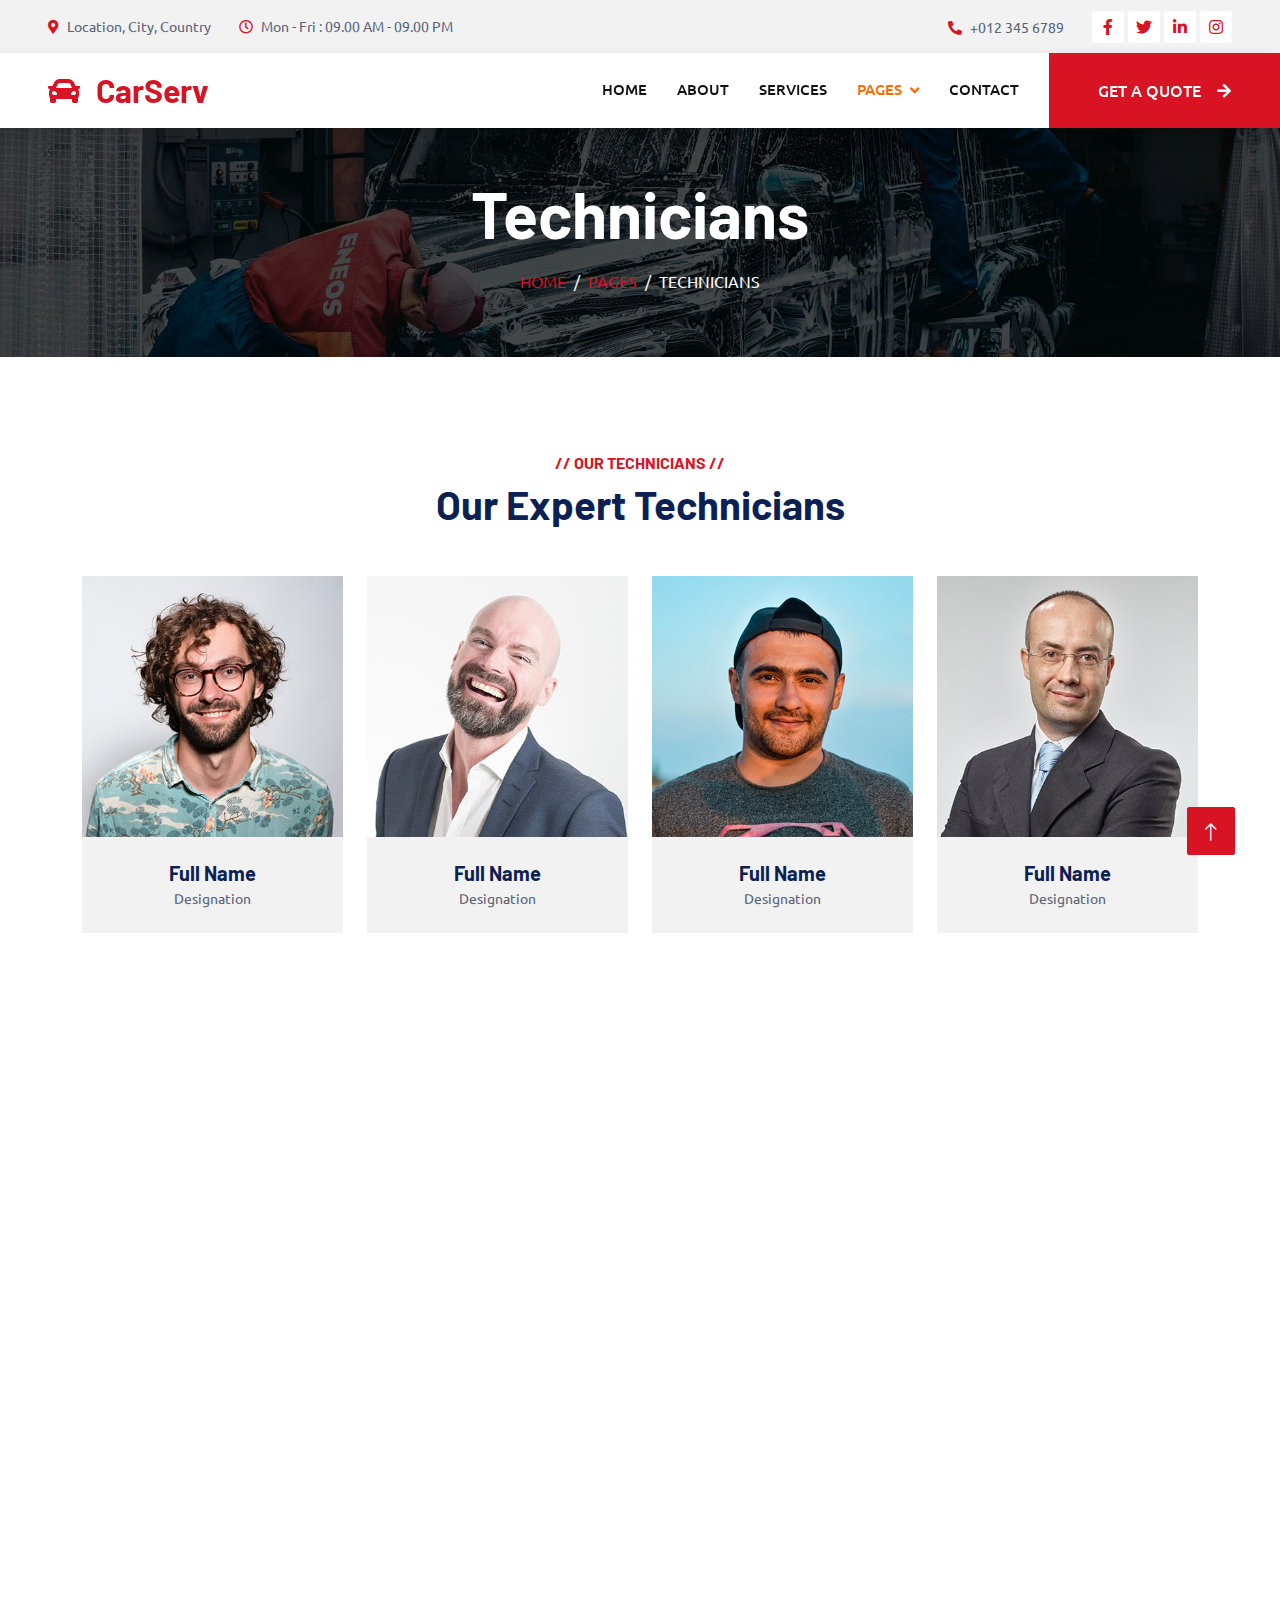
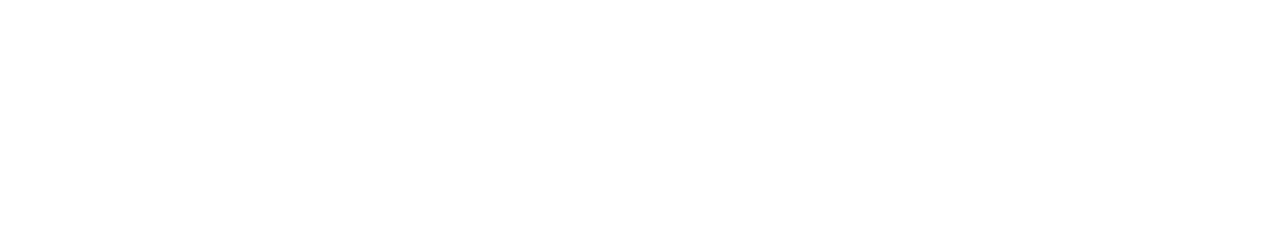
<file: team.html>
<!DOCTYPE html>
<html lang="en">

<head>
    <meta charset="utf-8">
    <title>CarServ - Car Repair HTML Template</title>
    <meta content="width=device-width, initial-scale=1.0" name="viewport">
    <meta content="" name="keywords">
    <meta content="" name="description">

    <!-- Favicon -->
    <link href="img/favicon.ico" rel="icon">

    <!-- Google Web Fonts -->
    <link rel="preconnect" href="https://fonts.googleapis.com">
    <link rel="preconnect" href="https://fonts.gstatic.com" crossorigin>
    <link href="https://fonts.googleapis.com/css2?family=Barlow:wght@600;700&family=Ubuntu:wght@400;500&display=swap" rel="stylesheet"> 

    <!-- Icon Font Stylesheet -->
    <link href="https://cdnjs.cloudflare.com/ajax/libs/font-awesome/5.10.0/css/all.min.css" rel="stylesheet">
    <link href="https://cdn.jsdelivr.net/npm/bootstrap-icons@1.4.1/font/bootstrap-icons.css" rel="stylesheet">

    <!-- Libraries Stylesheet -->
    <link href="lib/animate/animate.min.css" rel="stylesheet">
    <link href="lib/owlcarousel/assets/owl.carousel.min.css" rel="stylesheet">
    <link href="lib/tempusdominus/css/tempusdominus-bootstrap-4.min.css" rel="stylesheet" />

    <!-- Customized Bootstrap Stylesheet -->
    <link href="css/bootstrap.min.css" rel="stylesheet">

    <!-- Template Stylesheet -->
    <link href="css/style.css" rel="stylesheet">
</head>

<body>
    <!-- Spinner Start -->
    <div id="spinner" class="show bg-white position-fixed translate-middle w-100 vh-100 top-50 start-50 d-flex align-items-center justify-content-center">
        <div class="spinner-border text-primary" style="width: 3rem; height: 3rem;" role="status">
            <span class="sr-only">Loading...</span>
        </div>
    </div>
    <!-- Spinner End -->


    <!-- Topbar Start -->
    <div class="container-fluid bg-light p-0">
        <div class="row gx-0 d-none d-lg-flex">
            <div class="col-lg-7 px-5 text-start">
                <div class="h-100 d-inline-flex align-items-center py-3 me-4">
                    <small class="fa fa-map-marker-alt text-primary me-2"></small>
                    <small>Location, City, Country</small>
                </div>
                <div class="h-100 d-inline-flex align-items-center py-3">
                    <small class="far fa-clock text-primary me-2"></small>
                    <small>Mon - Fri : 09.00 AM - 09.00 PM</small>
                </div>
            </div>
            <div class="col-lg-5 px-5 text-end">
                <div class="h-100 d-inline-flex align-items-center py-3 me-4">
                    <small class="fa fa-phone-alt text-primary me-2"></small>
                    <small>+012 345 6789</small>
                </div>
                <div class="h-100 d-inline-flex align-items-center">
                    <a class="btn btn-sm-square bg-white text-primary me-1" href=""><i class="fab fa-facebook-f"></i></a>
                    <a class="btn btn-sm-square bg-white text-primary me-1" href=""><i class="fab fa-twitter"></i></a>
                    <a class="btn btn-sm-square bg-white text-primary me-1" href=""><i class="fab fa-linkedin-in"></i></a>
                    <a class="btn btn-sm-square bg-white text-primary me-0" href=""><i class="fab fa-instagram"></i></a>
                </div>
            </div>
        </div>
    </div>
    <!-- Topbar End -->


    <!-- Navbar Start -->
    <nav class="navbar navbar-expand-lg bg-white navbar-light shadow sticky-top p-0">
        <a href="index.html" class="navbar-brand d-flex align-items-center px-4 px-lg-5">
            <h2 class="m-0 text-primary"><i class="fa fa-car me-3"></i>CarServ</h2>
        </a>
        <button type="button" class="navbar-toggler me-4" data-bs-toggle="collapse" data-bs-target="#navbarCollapse">
            <span class="navbar-toggler-icon"></span>
        </button>
        <div class="collapse navbar-collapse" id="navbarCollapse">
            <div class="navbar-nav ms-auto p-4 p-lg-0">
                <a href="index.html" class="nav-item nav-link">Home</a>
                <a href="about.html" class="nav-item nav-link">About</a>
                <a href="service.html" class="nav-item nav-link">Services</a>
                <div class="nav-item dropdown">
                    <a href="#" class="nav-link dropdown-toggle active" data-bs-toggle="dropdown">Pages</a>
                    <div class="dropdown-menu fade-up m-0">
                        <a href="booking.html" class="dropdown-item">Booking</a>
                        <a href="team.html" class="dropdown-item active">Technicians</a>
                        <a href="testimonial.html" class="dropdown-item">Testimonial</a>
                        <a href="404.html" class="dropdown-item">404 Page</a>
                    </div>
                </div>
                <a href="contact.html" class="nav-item nav-link">Contact</a>
            </div>
            <a href="" class="btn btn-primary py-4 px-lg-5 d-none d-lg-block">Get A Quote<i class="fa fa-arrow-right ms-3"></i></a>
        </div>
    </nav>
    <!-- Navbar End -->


    <!-- Page Header Start -->
    <div class="container-fluid page-header mb-5 p-0" style="background-image: url(img/carousel-bg-2.jpg);">
        <div class="container-fluid page-header-inner py-5">
            <div class="container text-center">
                <h1 class="display-3 text-white mb-3 animated slideInDown">Technicians</h1>
                <nav aria-label="breadcrumb">
                    <ol class="breadcrumb justify-content-center text-uppercase">
                        <li class="breadcrumb-item"><a href="#">Home</a></li>
                        <li class="breadcrumb-item"><a href="#">Pages</a></li>
                        <li class="breadcrumb-item text-white active" aria-current="page">Technicians</li>
                    </ol>
                </nav>
            </div>
        </div>
    </div>
    <!-- Page Header End -->


    <!-- Team Start -->
    <div class="container-xxl py-5">
        <div class="container">
            <div class="text-center wow fadeInUp" data-wow-delay="0.1s">
                <h6 class="text-primary text-uppercase">// Our Technicians //</h6>
                <h1 class="mb-5">Our Expert Technicians</h1>
            </div>
            <div class="row g-4">
                <div class="col-lg-3 col-md-6 wow fadeInUp" data-wow-delay="0.1s">
                    <div class="team-item">
                        <div class="position-relative overflow-hidden">
                            <img class="img-fluid" src="img/team-1.jpg" alt="">
                            <div class="team-overlay position-absolute start-0 top-0 w-100 h-100">
                                <a class="btn btn-square mx-1" href=""><i class="fab fa-facebook-f"></i></a>
                                <a class="btn btn-square mx-1" href=""><i class="fab fa-twitter"></i></a>
                                <a class="btn btn-square mx-1" href=""><i class="fab fa-instagram"></i></a>
                            </div>
                        </div>
                        <div class="bg-light text-center p-4">
                            <h5 class="fw-bold mb-0">Full Name</h5>
                            <small>Designation</small>
                        </div>
                    </div>
                </div>
                <div class="col-lg-3 col-md-6 wow fadeInUp" data-wow-delay="0.3s">
                    <div class="team-item">
                        <div class="position-relative overflow-hidden">
                            <img class="img-fluid" src="img/team-2.jpg" alt="">
                            <div class="team-overlay position-absolute start-0 top-0 w-100 h-100">
                                <a class="btn btn-square mx-1" href=""><i class="fab fa-facebook-f"></i></a>
                                <a class="btn btn-square mx-1" href=""><i class="fab fa-twitter"></i></a>
                                <a class="btn btn-square mx-1" href=""><i class="fab fa-instagram"></i></a>
                            </div>
                        </div>
                        <div class="bg-light text-center p-4">
                            <h5 class="fw-bold mb-0">Full Name</h5>
                            <small>Designation</small>
                        </div>
                    </div>
                </div>
                <div class="col-lg-3 col-md-6 wow fadeInUp" data-wow-delay="0.5s">
                    <div class="team-item">
                        <div class="position-relative overflow-hidden">
                            <img class="img-fluid" src="img/team-3.jpg" alt="">
                            <div class="team-overlay position-absolute start-0 top-0 w-100 h-100">
                                <a class="btn btn-square mx-1" href=""><i class="fab fa-facebook-f"></i></a>
                                <a class="btn btn-square mx-1" href=""><i class="fab fa-twitter"></i></a>
                                <a class="btn btn-square mx-1" href=""><i class="fab fa-instagram"></i></a>
                            </div>
                        </div>
                        <div class="bg-light text-center p-4">
                            <h5 class="fw-bold mb-0">Full Name</h5>
                            <small>Designation</small>
                        </div>
                    </div>
                </div>
                <div class="col-lg-3 col-md-6 wow fadeInUp" data-wow-delay="0.7s">
                    <div class="team-item">
                        <div class="position-relative overflow-hidden">
                            <img class="img-fluid" src="img/team-4.jpg" alt="">
                            <div class="team-overlay position-absolute start-0 top-0 w-100 h-100">
                                <a class="btn btn-square mx-1" href=""><i class="fab fa-facebook-f"></i></a>
                                <a class="btn btn-square mx-1" href=""><i class="fab fa-twitter"></i></a>
                                <a class="btn btn-square mx-1" href=""><i class="fab fa-instagram"></i></a>
                            </div>
                        </div>
                        <div class="bg-light text-center p-4">
                            <h5 class="fw-bold mb-0">Full Name</h5>
                            <small>Designation</small>
                        </div>
                    </div>
                </div>
                <div class="col-lg-3 col-md-6 wow fadeInUp" data-wow-delay="0.1s">
                    <div class="team-item">
                        <div class="position-relative overflow-hidden">
                            <img class="img-fluid" src="img/team-2.jpg" alt="">
                            <div class="team-overlay position-absolute start-0 top-0 w-100 h-100">
                                <a class="btn btn-square mx-1" href=""><i class="fab fa-facebook-f"></i></a>
                                <a class="btn btn-square mx-1" href=""><i class="fab fa-twitter"></i></a>
                                <a class="btn btn-square mx-1" href=""><i class="fab fa-instagram"></i></a>
                            </div>
                        </div>
                        <div class="bg-light text-center p-4">
                            <h5 class="fw-bold mb-0">Full Name</h5>
                            <small>Designation</small>
                        </div>
                    </div>
                </div>
                <div class="col-lg-3 col-md-6 wow fadeInUp" data-wow-delay="0.3s">
                    <div class="team-item">
                        <div class="position-relative overflow-hidden">
                            <img class="img-fluid" src="img/team-3.jpg" alt="">
                            <div class="team-overlay position-absolute start-0 top-0 w-100 h-100">
                                <a class="btn btn-square mx-1" href=""><i class="fab fa-facebook-f"></i></a>
                                <a class="btn btn-square mx-1" href=""><i class="fab fa-twitter"></i></a>
                                <a class="btn btn-square mx-1" href=""><i class="fab fa-instagram"></i></a>
                            </div>
                        </div>
                        <div class="bg-light text-center p-4">
                            <h5 class="fw-bold mb-0">Full Name</h5>
                            <small>Designation</small>
                        </div>
                    </div>
                </div>
                <div class="col-lg-3 col-md-6 wow fadeInUp" data-wow-delay="0.5s">
                    <div class="team-item">
                        <div class="position-relative overflow-hidden">
                            <img class="img-fluid" src="img/team-4.jpg" alt="">
                            <div class="team-overlay position-absolute start-0 top-0 w-100 h-100">
                                <a class="btn btn-square mx-1" href=""><i class="fab fa-facebook-f"></i></a>
                                <a class="btn btn-square mx-1" href=""><i class="fab fa-twitter"></i></a>
                                <a class="btn btn-square mx-1" href=""><i class="fab fa-instagram"></i></a>
                            </div>
                        </div>
                        <div class="bg-light text-center p-4">
                            <h5 class="fw-bold mb-0">Full Name</h5>
                            <small>Designation</small>
                        </div>
                    </div>
                </div>
                <div class="col-lg-3 col-md-6 wow fadeInUp" data-wow-delay="0.7s">
                    <div class="team-item">
                        <div class="position-relative overflow-hidden">
                            <img class="img-fluid" src="img/team-1.jpg" alt="">
                            <div class="team-overlay position-absolute start-0 top-0 w-100 h-100">
                                <a class="btn btn-square mx-1" href=""><i class="fab fa-facebook-f"></i></a>
                                <a class="btn btn-square mx-1" href=""><i class="fab fa-twitter"></i></a>
                                <a class="btn btn-square mx-1" href=""><i class="fab fa-instagram"></i></a>
                            </div>
                        </div>
                        <div class="bg-light text-center p-4">
                            <h5 class="fw-bold mb-0">Full Name</h5>
                            <small>Designation</small>
                        </div>
                    </div>
                </div>
            </div>
        </div>
    </div>
    <!-- Team End -->


    <!-- Footer Start -->
    <div class="container-fluid bg-dark text-light footer pt-5 mt-5 wow fadeIn" data-wow-delay="0.1s">
        <div class="container py-5">
            <div class="row g-5">
                <div class="col-lg-3 col-md-6">
                    <h4 class="text-light mb-4">Address</h4>
                    <p class="mb-2"><i class="fa fa-map-marker-alt me-3"></i>Location, City, Country</p>
                    <p class="mb-2"><i class="fa fa-phone-alt me-3"></i>+012 345 67890</p>
                    <p class="mb-2"><i class="fa fa-envelope me-3"></i>info@example.com</p>
                    <div class="d-flex pt-2">
                        <a class="btn btn-outline-light btn-social" href=""><i class="fab fa-twitter"></i></a>
                        <a class="btn btn-outline-light btn-social" href=""><i class="fab fa-facebook-f"></i></a>
                        <a class="btn btn-outline-light btn-social" href=""><i class="fab fa-youtube"></i></a>
                        <a class="btn btn-outline-light btn-social" href=""><i class="fab fa-linkedin-in"></i></a>
                    </div>
                </div>
                <div class="col-lg-3 col-md-6">
                    <h4 class="text-light mb-4">Opening Hours</h4>
                    <h6 class="text-light">Monday - Friday:</h6>
                    <p class="mb-4">09.00 AM - 09.00 PM</p>
                    <h6 class="text-light">Saturday - Sunday:</h6>
                    <p class="mb-0">09.00 AM - 12.00 PM</p>
                </div>
                <div class="col-lg-3 col-md-6">
                    <h4 class="text-light mb-4">Services</h4>
                    <a class="btn btn-link" href="">Diagnostic Test</a>
                    <a class="btn btn-link" href="">Engine Servicing</a>
                    <a class="btn btn-link" href="">Tires Replacement</a>
                    <a class="btn btn-link" href="">Oil Changing</a>
                    <a class="btn btn-link" href="">Vacuam Cleaning</a>
                </div>
                <div class="col-lg-3 col-md-6">
                    <h4 class="text-light mb-4">Newsletter</h4>
                    <p>Dolor amet sit justo amet elitr clita ipsum elitr est.</p>
                    <div class="position-relative mx-auto" style="max-width: 400px;">
                        <input class="form-control border-0 w-100 py-3 ps-4 pe-5" type="text" placeholder="Your email">
                        <button type="button" class="btn btn-primary py-2 position-absolute top-0 end-0 mt-2 me-2">SignUp</button>
                    </div>
                </div>
            </div>
        </div>
        <div class="container">
            <div class="copyright">
                <div class="row">
                    <div class="col-md-6 text-center text-md-start mb-3 mb-md-0">
                        &copy; <a class="border-bottom" href="https://freewebsitecode.com">Your Site Name</a>, All Right Reserved.

                        
                        Designed By <a class="border-bottom" href="https://freewebsitecode.com">Free Website Code</a>
                    </div>
                    <div class="col-md-6 text-center text-md-end">
                        <div class="footer-menu">
                            <a href="">Home</a>
                            <a href="">Cookies</a>
                            <a href="">Help</a>
                            <a href="">FQAs</a>
                        </div>
                    </div>
                </div>
            </div>
        </div>
    </div>
    <!-- Footer End -->


    <!-- Back to Top -->
    <a href="#" class="btn btn-lg btn-primary btn-lg-square back-to-top"><i class="bi bi-arrow-up"></i></a>


    <!-- JavaScript Libraries -->
    <script src="https://code.jquery.com/jquery-3.4.1.min.js"></script>
    <script src="https://cdn.jsdelivr.net/npm/bootstrap@5.0.0/dist/js/bootstrap.bundle.min.js"></script>
    <script src="lib/wow/wow.min.js"></script>
    <script src="lib/easing/easing.min.js"></script>
    <script src="lib/waypoints/waypoints.min.js"></script>
    <script src="lib/counterup/counterup.min.js"></script>
    <script src="lib/owlcarousel/owl.carousel.min.js"></script>
    <script src="lib/tempusdominus/js/moment.min.js"></script>
    <script src="lib/tempusdominus/js/moment-timezone.min.js"></script>
    <script src="lib/tempusdominus/js/tempusdominus-bootstrap-4.min.js"></script>

    <!-- Template Javascript -->
    <script src="js/main.js"></script>
</body>

</html>
</file>
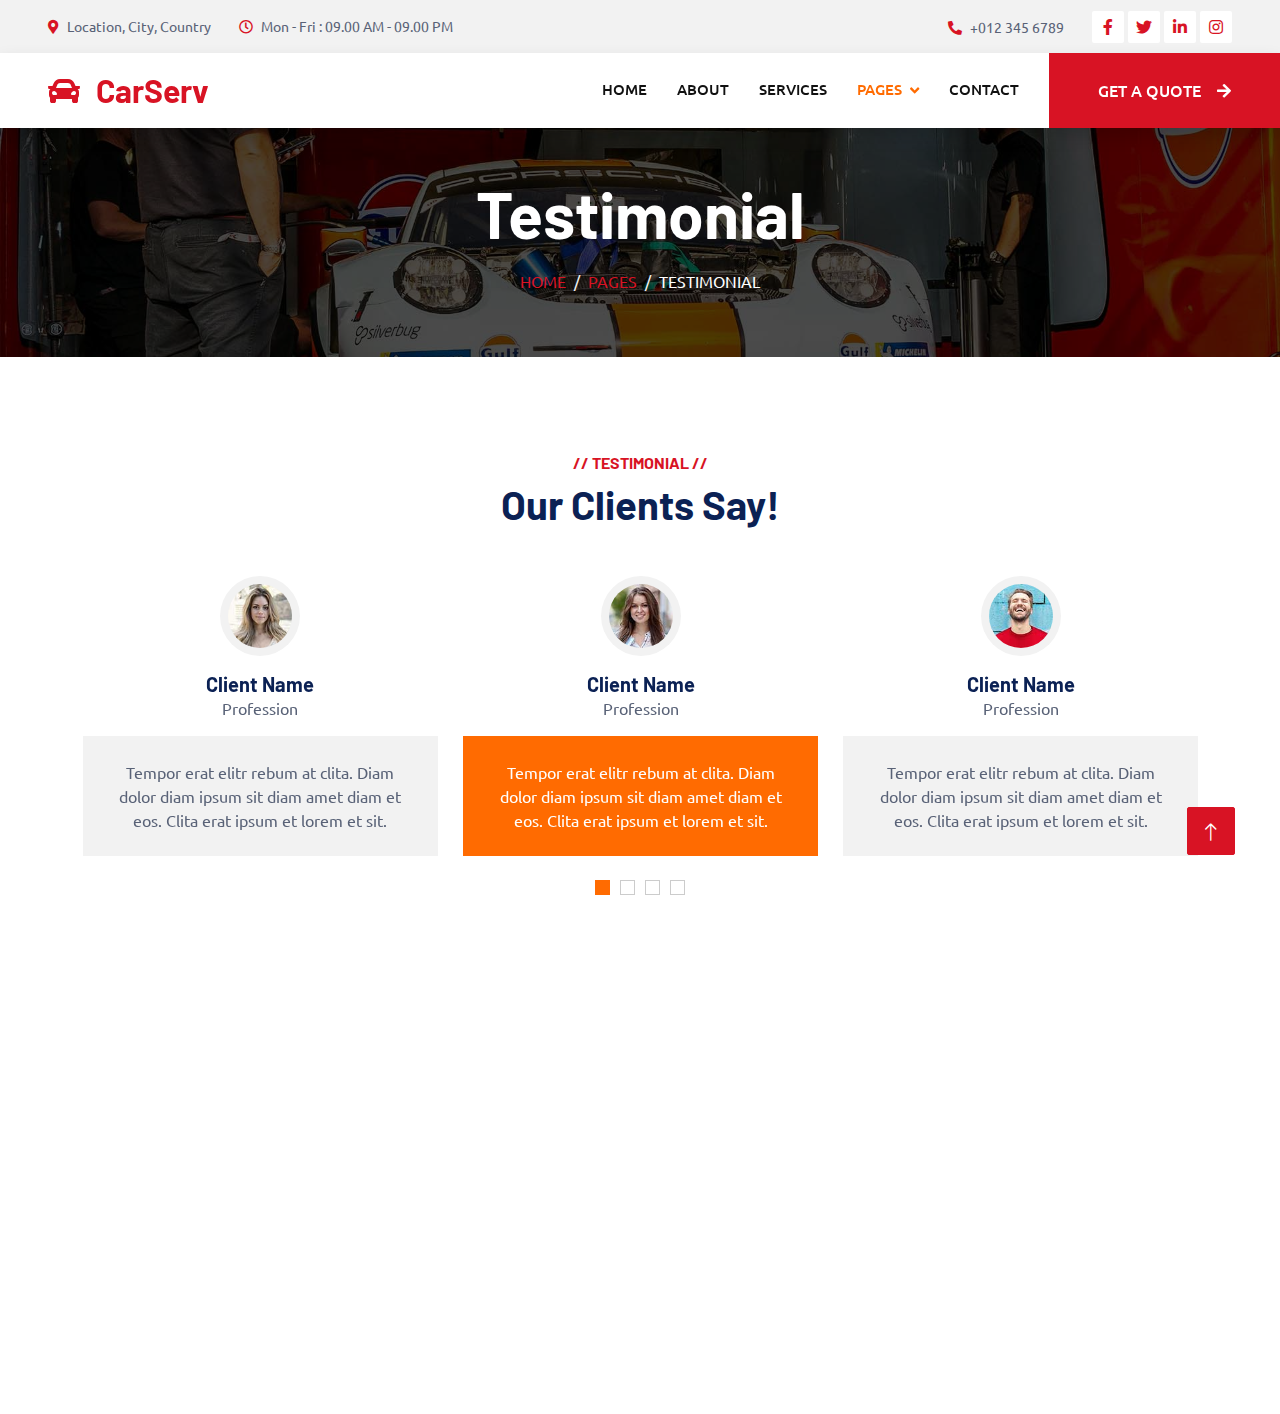
<file: testimonial.html>
<!DOCTYPE html>
<html lang="en">

<head>
    <meta charset="utf-8">
    <title>CarServ - Car Repair HTML Template</title>
    <meta content="width=device-width, initial-scale=1.0" name="viewport">
    <meta content="" name="keywords">
    <meta content="" name="description">

    <!-- Favicon -->
    <link href="img/favicon.ico" rel="icon">

    <!-- Google Web Fonts -->
    <link rel="preconnect" href="https://fonts.googleapis.com">
    <link rel="preconnect" href="https://fonts.gstatic.com" crossorigin>
    <link href="https://fonts.googleapis.com/css2?family=Barlow:wght@600;700&family=Ubuntu:wght@400;500&display=swap" rel="stylesheet"> 

    <!-- Icon Font Stylesheet -->
    <link href="https://cdnjs.cloudflare.com/ajax/libs/font-awesome/5.10.0/css/all.min.css" rel="stylesheet">
    <link href="https://cdn.jsdelivr.net/npm/bootstrap-icons@1.4.1/font/bootstrap-icons.css" rel="stylesheet">

    <!-- Libraries Stylesheet -->
    <link href="lib/animate/animate.min.css" rel="stylesheet">
    <link href="lib/owlcarousel/assets/owl.carousel.min.css" rel="stylesheet">
    <link href="lib/tempusdominus/css/tempusdominus-bootstrap-4.min.css" rel="stylesheet" />

    <!-- Customized Bootstrap Stylesheet -->
    <link href="css/bootstrap.min.css" rel="stylesheet">

    <!-- Template Stylesheet -->
    <link href="css/style.css" rel="stylesheet">
</head>

<body>
    <!-- Spinner Start -->
    <div id="spinner" class="show bg-white position-fixed translate-middle w-100 vh-100 top-50 start-50 d-flex align-items-center justify-content-center">
        <div class="spinner-border text-primary" style="width: 3rem; height: 3rem;" role="status">
            <span class="sr-only">Loading...</span>
        </div>
    </div>
    <!-- Spinner End -->


    <!-- Topbar Start -->
    <div class="container-fluid bg-light p-0">
        <div class="row gx-0 d-none d-lg-flex">
            <div class="col-lg-7 px-5 text-start">
                <div class="h-100 d-inline-flex align-items-center py-3 me-4">
                    <small class="fa fa-map-marker-alt text-primary me-2"></small>
                    <small>Location, City, Country</small>
                </div>
                <div class="h-100 d-inline-flex align-items-center py-3">
                    <small class="far fa-clock text-primary me-2"></small>
                    <small>Mon - Fri : 09.00 AM - 09.00 PM</small>
                </div>
            </div>
            <div class="col-lg-5 px-5 text-end">
                <div class="h-100 d-inline-flex align-items-center py-3 me-4">
                    <small class="fa fa-phone-alt text-primary me-2"></small>
                    <small>+012 345 6789</small>
                </div>
                <div class="h-100 d-inline-flex align-items-center">
                    <a class="btn btn-sm-square bg-white text-primary me-1" href=""><i class="fab fa-facebook-f"></i></a>
                    <a class="btn btn-sm-square bg-white text-primary me-1" href=""><i class="fab fa-twitter"></i></a>
                    <a class="btn btn-sm-square bg-white text-primary me-1" href=""><i class="fab fa-linkedin-in"></i></a>
                    <a class="btn btn-sm-square bg-white text-primary me-0" href=""><i class="fab fa-instagram"></i></a>
                </div>
            </div>
        </div>
    </div>
    <!-- Topbar End -->


    <!-- Navbar Start -->
    <nav class="navbar navbar-expand-lg bg-white navbar-light shadow sticky-top p-0">
        <a href="index.html" class="navbar-brand d-flex align-items-center px-4 px-lg-5">
            <h2 class="m-0 text-primary"><i class="fa fa-car me-3"></i>CarServ</h2>
        </a>
        <button type="button" class="navbar-toggler me-4" data-bs-toggle="collapse" data-bs-target="#navbarCollapse">
            <span class="navbar-toggler-icon"></span>
        </button>
        <div class="collapse navbar-collapse" id="navbarCollapse">
            <div class="navbar-nav ms-auto p-4 p-lg-0">
                <a href="index.html" class="nav-item nav-link">Home</a>
                <a href="about.html" class="nav-item nav-link">About</a>
                <a href="service.html" class="nav-item nav-link">Services</a>
                <div class="nav-item dropdown">
                    <a href="#" class="nav-link dropdown-toggle active" data-bs-toggle="dropdown">Pages</a>
                    <div class="dropdown-menu fade-up m-0">
                        <a href="booking.html" class="dropdown-item">Booking</a>
                        <a href="team.html" class="dropdown-item">Technicians</a>
                        <a href="testimonial.html" class="dropdown-item active">Testimonial</a>
                        <a href="404.html" class="dropdown-item">404 Page</a>
                    </div>
                </div>
                <a href="contact.html" class="nav-item nav-link">Contact</a>
            </div>
            <a href="" class="btn btn-primary py-4 px-lg-5 d-none d-lg-block">Get A Quote<i class="fa fa-arrow-right ms-3"></i></a>
        </div>
    </nav>
    <!-- Navbar End -->


    <!-- Page Header Start -->
    <div class="container-fluid page-header mb-5 p-0" style="background-image: url(img/carousel-bg-1.jpg);">
        <div class="container-fluid page-header-inner py-5">
            <div class="container text-center">
                <h1 class="display-3 text-white mb-3 animated slideInDown">Testimonial</h1>
                <nav aria-label="breadcrumb">
                    <ol class="breadcrumb justify-content-center text-uppercase">
                        <li class="breadcrumb-item"><a href="#">Home</a></li>
                        <li class="breadcrumb-item"><a href="#">Pages</a></li>
                        <li class="breadcrumb-item text-white active" aria-current="page">Testimonial</li>
                    </ol>
                </nav>
            </div>
        </div>
    </div>
    <!-- Page Header End -->


    <!-- Testimonial Start -->
    <div class="container-xxl py-5 wow fadeInUp" data-wow-delay="0.1s">
        <div class="container">
            <div class="text-center">
                <h6 class="text-primary text-uppercase">// Testimonial //</h6>
                <h1 class="mb-5">Our Clients Say!</h1>
            </div>
            <div class="owl-carousel testimonial-carousel position-relative">
                <div class="testimonial-item text-center">
                    <img class="bg-light rounded-circle p-2 mx-auto mb-3" src="img/testimonial-1.jpg" style="width: 80px; height: 80px;">
                    <h5 class="mb-0">Client Name</h5>
                    <p>Profession</p>
                    <div class="testimonial-text bg-light text-center p-4">
                    <p class="mb-0">Tempor erat elitr rebum at clita. Diam dolor diam ipsum sit diam amet diam et eos. Clita erat ipsum et lorem et sit.</p>
                    </div>
                </div>
                <div class="testimonial-item text-center">
                    <img class="bg-light rounded-circle p-2 mx-auto mb-3" src="img/testimonial-2.jpg" style="width: 80px; height: 80px;">
                    <h5 class="mb-0">Client Name</h5>
                    <p>Profession</p>
                    <div class="testimonial-text bg-light text-center p-4">
                    <p class="mb-0">Tempor erat elitr rebum at clita. Diam dolor diam ipsum sit diam amet diam et eos. Clita erat ipsum et lorem et sit.</p>
                    </div>
                </div>
                <div class="testimonial-item text-center">
                    <img class="bg-light rounded-circle p-2 mx-auto mb-3" src="img/testimonial-3.jpg" style="width: 80px; height: 80px;">
                    <h5 class="mb-0">Client Name</h5>
                    <p>Profession</p>
                    <div class="testimonial-text bg-light text-center p-4">
                    <p class="mb-0">Tempor erat elitr rebum at clita. Diam dolor diam ipsum sit diam amet diam et eos. Clita erat ipsum et lorem et sit.</p>
                    </div>
                </div>
                <div class="testimonial-item text-center">
                    <img class="bg-light rounded-circle p-2 mx-auto mb-3" src="img/testimonial-4.jpg" style="width: 80px; height: 80px;">
                    <h5 class="mb-0">Client Name</h5>
                    <p>Profession</p>
                    <div class="testimonial-text bg-light text-center p-4">
                    <p class="mb-0">Tempor erat elitr rebum at clita. Diam dolor diam ipsum sit diam amet diam et eos. Clita erat ipsum et lorem et sit.</p>
                    </div>
                </div>
            </div>
        </div>
    </div>
    <!-- Testimonial End -->
        

    <!-- Footer Start -->
    <div class="container-fluid bg-dark text-light footer pt-5 mt-5 wow fadeIn" data-wow-delay="0.1s">
        <div class="container py-5">
            <div class="row g-5">
                <div class="col-lg-3 col-md-6">
                    <h4 class="text-light mb-4">Address</h4>
                    <p class="mb-2"><i class="fa fa-map-marker-alt me-3"></i>Location, City, Country</p>
                    <p class="mb-2"><i class="fa fa-phone-alt me-3"></i>+012 345 67890</p>
                    <p class="mb-2"><i class="fa fa-envelope me-3"></i>info@example.com</p>
                    <div class="d-flex pt-2">
                        <a class="btn btn-outline-light btn-social" href=""><i class="fab fa-twitter"></i></a>
                        <a class="btn btn-outline-light btn-social" href=""><i class="fab fa-facebook-f"></i></a>
                        <a class="btn btn-outline-light btn-social" href=""><i class="fab fa-youtube"></i></a>
                        <a class="btn btn-outline-light btn-social" href=""><i class="fab fa-linkedin-in"></i></a>
                    </div>
                </div>
                <div class="col-lg-3 col-md-6">
                    <h4 class="text-light mb-4">Opening Hours</h4>
                    <h6 class="text-light">Monday - Friday:</h6>
                    <p class="mb-4">09.00 AM - 09.00 PM</p>
                    <h6 class="text-light">Saturday - Sunday:</h6>
                    <p class="mb-0">09.00 AM - 12.00 PM</p>
                </div>
                <div class="col-lg-3 col-md-6">
                    <h4 class="text-light mb-4">Services</h4>
                    <a class="btn btn-link" href="">Diagnostic Test</a>
                    <a class="btn btn-link" href="">Engine Servicing</a>
                    <a class="btn btn-link" href="">Tires Replacement</a>
                    <a class="btn btn-link" href="">Oil Changing</a>
                    <a class="btn btn-link" href="">Vacuam Cleaning</a>
                </div>
                <div class="col-lg-3 col-md-6">
                    <h4 class="text-light mb-4">Newsletter</h4>
                    <p>Dolor amet sit justo amet elitr clita ipsum elitr est.</p>
                    <div class="position-relative mx-auto" style="max-width: 400px;">
                        <input class="form-control border-0 w-100 py-3 ps-4 pe-5" type="text" placeholder="Your email">
                        <button type="button" class="btn btn-primary py-2 position-absolute top-0 end-0 mt-2 me-2">SignUp</button>
                    </div>
                </div>
            </div>
        </div>
        <div class="container">
            <div class="copyright">
                <div class="row">
                    <div class="col-md-6 text-center text-md-start mb-3 mb-md-0">
                        &copy; <a class="border-bottom" href="https://freewebsitecode.com">Your Site Name</a>, All Right Reserved.

                        
                        Designed By <a class="border-bottom" href="https://freewebsitecode.com">Free Website Code</a>
                    </div>
                    <div class="col-md-6 text-center text-md-end">
                        <div class="footer-menu">
                            <a href="">Home</a>
                            <a href="">Cookies</a>
                            <a href="">Help</a>
                            <a href="">FQAs</a>
                        </div>
                    </div>
                </div>
            </div>
        </div>
    </div>
    <!-- Footer End -->


    <!-- Back to Top -->
    <a href="#" class="btn btn-lg btn-primary btn-lg-square back-to-top"><i class="bi bi-arrow-up"></i></a>


    <!-- JavaScript Libraries -->
    <script src="https://code.jquery.com/jquery-3.4.1.min.js"></script>
    <script src="https://cdn.jsdelivr.net/npm/bootstrap@5.0.0/dist/js/bootstrap.bundle.min.js"></script>
    <script src="lib/wow/wow.min.js"></script>
    <script src="lib/easing/easing.min.js"></script>
    <script src="lib/waypoints/waypoints.min.js"></script>
    <script src="lib/counterup/counterup.min.js"></script>
    <script src="lib/owlcarousel/owl.carousel.min.js"></script>
    <script src="lib/tempusdominus/js/moment.min.js"></script>
    <script src="lib/tempusdominus/js/moment-timezone.min.js"></script>
    <script src="lib/tempusdominus/js/tempusdominus-bootstrap-4.min.js"></script>

    <!-- Template Javascript -->
    <script src="js/main.js"></script>
</body>

</html>
</file>
<file: css/style.css>
/********** Template CSS **********/
:root {
    --primary: #FF6B01;
    --secondary: #02124D;
    --light: #F2F2F2;
    --dark: #111111;
}

.fw-medium {
    font-weight: 600 !important;
}

.back-to-top {
    position: fixed;
    display: none;
    right: 45px;
    bottom: 45px;
    z-index: 99;
}


/*** Spinner ***/
#spinner {
    opacity: 0;
    visibility: hidden;
    transition: opacity .5s ease-out, visibility 0s linear .5s;
    z-index: 99999;
}

#spinner.show {
    transition: opacity .5s ease-out, visibility 0s linear 0s;
    visibility: visible;
    opacity: 1;
}


/*** Button ***/

.btn-orange {
    background-color: var(--primary);
    border: none;
    border-radius: 5px;
}

.btn-orange:hover {
    background-color: var(--secondary);
}

.btn {
    font-weight: 500;
    text-transform: uppercase;
    transition: .5s;
    
}

.btn.btn-primary,
.btn.btn-secondary {
    color: #FFFFFF;
}

.btn-square {
    width: 38px;
    height: 38px;
}

.btn-sm-square {
    width: 32px;
    height: 32px;
}

.btn-lg-square {
    width: 48px;
    height: 48px;
}

.btn-square,
.btn-sm-square,
.btn-lg-square {
    padding: 0;
    display: flex;
    align-items: center;
    justify-content: center;
    font-weight: normal;
    border-radius: 2px;
}


/*** Navbar ***/
.navbar .dropdown-toggle::after {
    border: none;
    content: "\f107";
    font-family: "Font Awesome 5 Free";
    font-weight: 900;
    vertical-align: middle;
    margin-left: 8px;
}

.navbar-light .navbar-nav .nav-link {
    margin-right: 30px;
    padding: 25px 0;
    color: #FFFFFF;
    font-size: 15px;
    text-transform: uppercase;
    outline: none;
}

.navbar-light .navbar-nav .nav-link:hover,
.navbar-light .navbar-nav .nav-link.active {
    color: var(--primary);
}

@media (max-width: 991.98px) {
    .navbar-light .navbar-nav .nav-link  {
        margin-right: 0;
        padding: 10px 0;
    }

    .navbar-light .navbar-nav {
        border-top: 1px solid #EEEEEE;
    }
}

.navbar-light .navbar-brand,
.navbar-light a.btn {
    height: 75px;
}

.navbar-light .navbar-nav .nav-link {
    color: var(--dark);
    font-weight: 500;
}

.navbar-light.sticky-top {
    top: -100px;
    transition: .5s;
}

@media (min-width: 992px) {
    .navbar .nav-item .dropdown-menu {
        display: block;
        border: none;
        margin-top: 0;
        top: 150%;
        opacity: 0;
        visibility: hidden;
        transition: .5s;
    }

    .navbar .nav-item:hover .dropdown-menu {
        top: 100%;
        visibility: visible;
        transition: .5s;
        opacity: 1;
    }
}


/*** Header ***/
.carousel-caption {
    top: 0;
    left: 0;
    right: 0;
    bottom: 0;
    background: rgba(0, 0, 0, .7);
    z-index: 1;
}

.carousel-control-prev,
.carousel-control-next {
    width: 10%;
}

.carousel-control-prev-icon,
.carousel-control-next-icon {
    width: 3rem;
    height: 3rem;
}

@media (max-width: 768px) {
    #header-carousel .carousel-item {
        position: relative;
        min-height: 450px;
    }
    
    #header-carousel .carousel-item img {
        position: absolute;
        width: 100%;
        height: 100%;
        object-fit: cover;
    }
}

.page-header {
    background-position: center center;
    background-repeat: no-repeat;
    background-size: cover;
}

.page-header-inner {
    background: rgba(0, 0, 0, .7);
}

.breadcrumb-item + .breadcrumb-item::before {
    color: var(--light);
}


/*** Facts ***/
.fact {
    background: linear-gradient(rgba(0, 0, 0, .7), rgba(0, 0, 0, .7)), url(../img/carousel-bg-1.jpg);
    background-position: center center;
    background-repeat: no-repeat;
    background-size: cover;
}


/*** Service ***/
.service .nav .nav-link {
    background: var(--light);
    transition: .5s;
}

.service .nav .nav-link.active {
    background: var(--primary);
}

.service .nav .nav-link.active h4 {
    color: #FFFFFF !important;
}


/*** Booking ***/
.booking {
    background: linear-gradient(rgba(0, 0, 0, .7), rgba(0, 0, 0, .7)), url(../img/carousel-bg-2.jpg) center center no-repeat;
    background-size: cover;
}

.bootstrap-datetimepicker-widget.bottom {
    top: auto !important;
}

.bootstrap-datetimepicker-widget .table * {
    border-bottom-width: 0px;
}

.bootstrap-datetimepicker-widget .table th {
    font-weight: 500;
}

.bootstrap-datetimepicker-widget.dropdown-menu {
    padding: 10px;
    border-radius: 2px;
}

.bootstrap-datetimepicker-widget table td.active,
.bootstrap-datetimepicker-widget table td.active:hover {
    background: var(--primary);
}

.bootstrap-datetimepicker-widget table td.today::before {
    border-bottom-color: var(--primary);
}


/*** Team ***/
.team-item .team-overlay {
    display: flex;
    align-items: center;
    justify-content: center;
    background: var(--primary);
    transform: scale(0);
    transition: .5s;
}

.team-item:hover .team-overlay {
    transform: scale(1);
}

.team-item .team-overlay .btn {
    color: var(--primary);
    background: #FFFFFF;
}

.team-item .team-overlay .btn:hover {
    color: #FFFFFF;
    background: var(--secondary)
}


/*** Testimonial ***/
.testimonial-carousel .owl-item .testimonial-text,
.testimonial-carousel .owl-item.center .testimonial-text * {
    transition: .5s;
}

.testimonial-carousel .owl-item.center .testimonial-text {
    background: var(--primary) !important;
}

.testimonial-carousel .owl-item.center .testimonial-text * {
    color: #FFFFFF !important;
}

.testimonial-carousel .owl-dots {
    margin-top: 24px;
    display: flex;
    align-items: flex-end;
    justify-content: center;
}

.testimonial-carousel .owl-dot {
    position: relative;
    display: inline-block;
    margin: 0 5px;
    width: 15px;
    height: 15px;
    border: 1px solid #CCCCCC;
    transition: .5s;
}

.testimonial-carousel .owl-dot.active {
    background: var(--primary);
    border-color: var(--primary);
}


/*** Footer ***/
.footer {
    background: linear-gradient(rgba(0, 0, 0, .9), rgba(0, 0, 0, .9)), url(../img/carousel-bg-1.jpg) center center no-repeat;
    background-size: cover;
}

.footer .btn.btn-social {
    margin-right: 5px;
    width: 35px;
    height: 35px;
    display: flex;
    align-items: center;
    justify-content: center;
    color: var(--light);
    border: 1px solid #FFFFFF;
    border-radius: 35px;
    transition: .3s;
}

.footer .btn.btn-social:hover {
    color: var(--primary);
}

.footer .btn.btn-link {
    display: block;
    margin-bottom: 5px;
    padding: 0;
    text-align: left;
    color: #FFFFFF;
    font-size: 15px;
    font-weight: normal;
    text-transform: capitalize;
    transition: .3s;
}

.footer .btn.btn-link::before {
    position: relative;
    content: "\f105";
    font-family: "Font Awesome 5 Free";
    font-weight: 900;
    margin-right: 10px;
}

.footer .btn.btn-link:hover {
    letter-spacing: 1px;
    box-shadow: none;
}

.footer .copyright {
    padding: 25px 0;
    font-size: 15px;
    border-top: 1px solid rgba(256, 256, 256, .1);
}

.footer .copyright a {
    color: var(--light);
}

.footer .footer-menu a {
    margin-right: 15px;
    padding-right: 15px;
    border-right: 1px solid rgba(255, 255, 255, .3);
}

.footer .footer-menu a:last-child {
    margin-right: 0;
    padding-right: 0;
    border-right: none;
}
</file>
